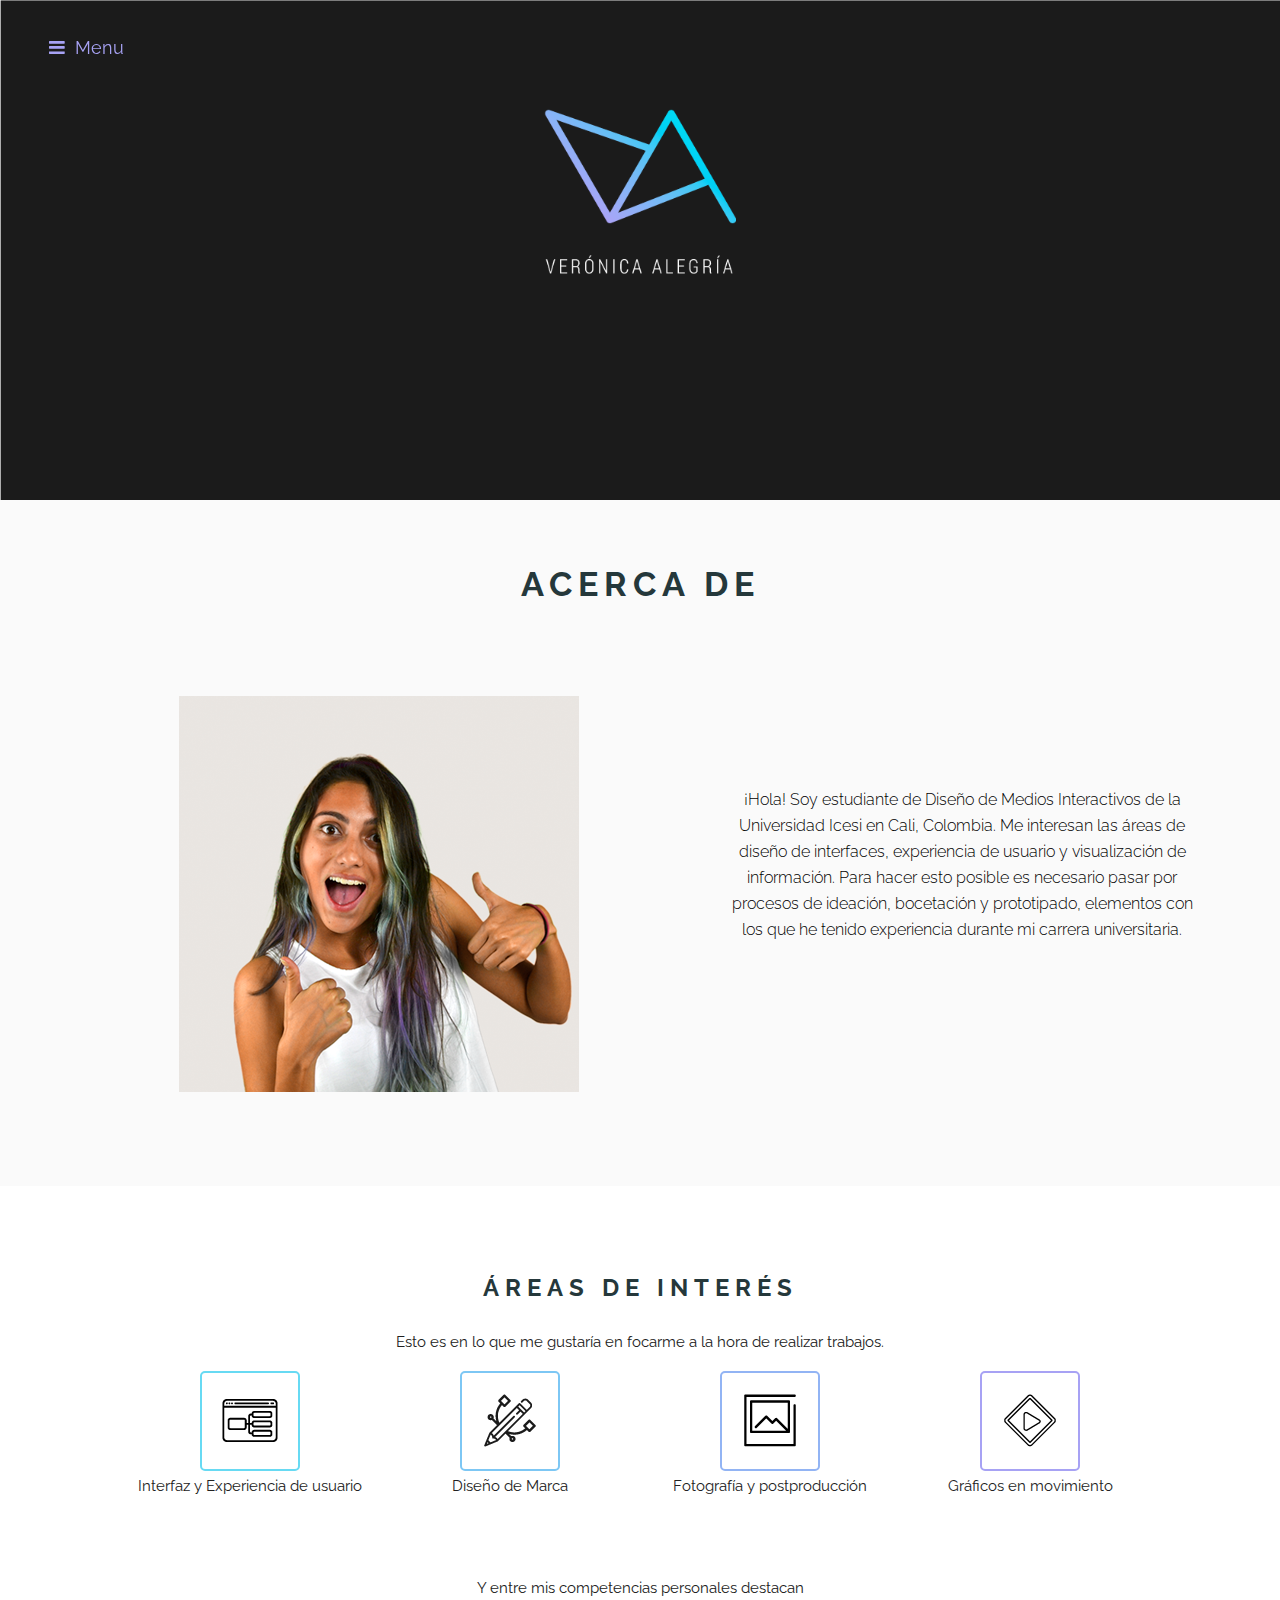
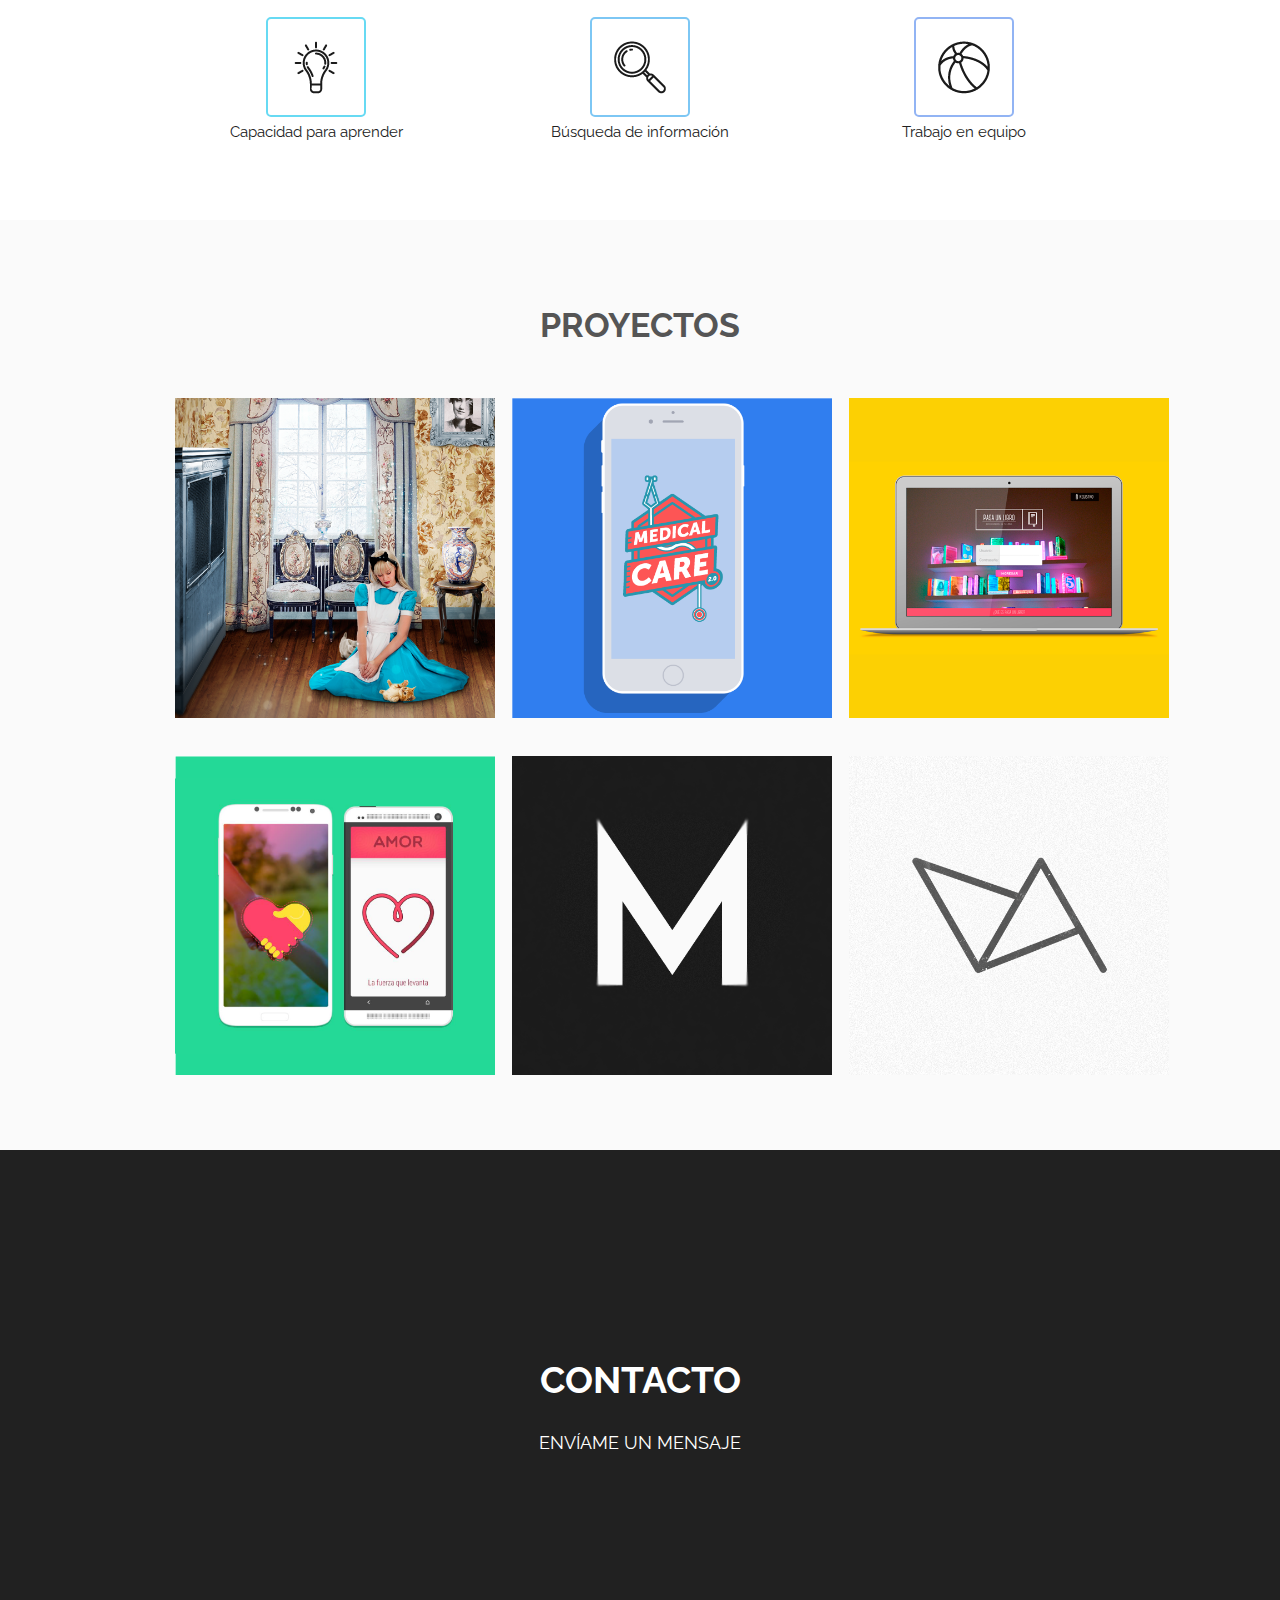
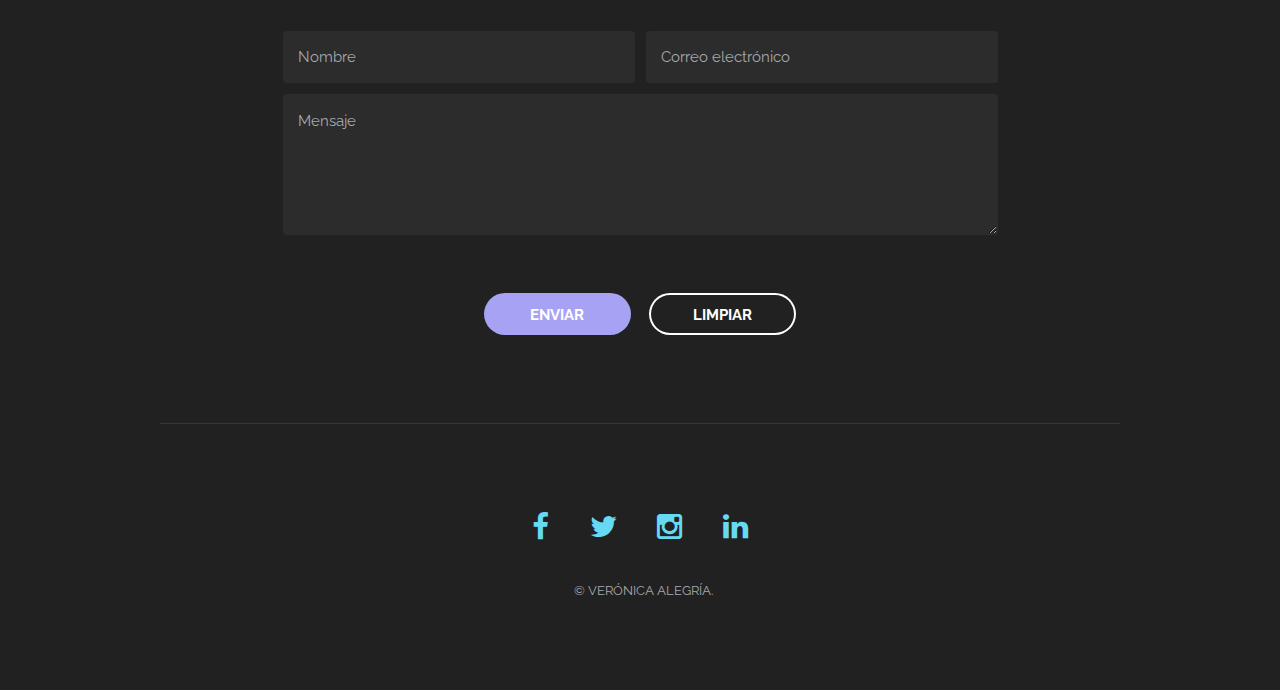
<file: index.html>
<!DOCTYPE HTML>

<html>
<head>
	<title>Verónica Alegría Peña</title>
	<meta charset="utf-8" />
	<meta name="viewport" content="width=device-width, initial-scale=1" />

	<link href='https://fonts.googleapis.com/css?family=Roboto+Condensed:300&subset=latin,latin-ext' rel='stylesheet' type='text/css'>

	<link rel="stylesheet" type="text/css" href="assets/css/style_common.css" /> <!-- PARA LOS PROYECTOS-->
	<link rel="stylesheet" href="assets/css/main.css" />
	<link rel="shortcut icon" href="images/logo.png">
	
</head>
<body class="landing">

	<!-- Header -->
	<header id="header" class="alt">
		<a href="#nav">Menu</a>
	</header>

	<!-- Nav -->
	<nav id="nav">
		<ul class="links">
			<li><a href="index.html">Inicio</a></li>
			<li><a href="#about-us">Acerca de</a></li>
			<li><a href="#one">Proyectos</a></li>
			<li><a href="#four">Conctacto</a></li>
		</ul>
	</nav>

	<!-- Banner -->
	<section id="banner">

	</section>

	<!-- Two -->

	<section class="about-us" id="about-us">

		<div class="content inner">

			<h1>Acerca de</h1>

			<article class="feature left">
				<span class="image"><img src="images/alegria.png" alt="Verónica Alegría" /></span>
				<div class="content">
					<p>¡Hola! Soy estudiante de Diseño de Medios Interactivos de la Universidad Icesi en Cali, Colombia. Me interesan las áreas de diseño de interfaces, experiencia de usuario y visualización de información. Para hacer esto posible es necesario pasar por procesos de ideación, bocetación y prototipado, elementos con los que he tenido experiencia durante mi carrera universitaria.
					</p>

				</div>
			</article>



		</div>

	</section>

	<!-- Three -->
	<section id="three" class="wrapper style3 special">
		<div class="inner">
			<h1>Áreas de interés</h1>
			<p>Esto es en lo que me gustaría en focarme a la hora de realizar trabajos.</p>

			<div class="columnas">
				<div class="column-one">
					<div class="circle-one"></div>
					<p>Interfaz y Experiencia de usuario </p>	
				</div>

				<div class="column-two">
					<div class="circle-two"></div>
					<p>Diseño de Marca</p>
				</div>

				<div class="column-three">
					<div class="circle-three"></div>
					<p>Fotografía y postproducción</p>
				</div> 

				<div class="column-four">
					<div class="circle-four"></div>
					<p>Gráficos en movimiento</p>
				</div>  
			</div> 
				<br>
				<br>
				<p>Y entre mis competencias personales destacan</p>

				<div class="columnas">
				<div class="columna-uno">
					<div class="circulo-uno"></div>
					<p>Capacidad para aprender </p>	
				</div>

				<div class="columna-dos">
					<div class="circulo-dos"></div>
					<p>Búsqueda de información</p>
				</div>

				<div class="columna-tres">
					<div class="circulo-tres"></div>
					<p>Trabajo en equipo</p>
				</div>  
			</div> 
		</div>
	</section>


	<!-- One -->
	<section id="one" class="wrapper style1">
		<div class="inner">
			<h1>Proyectos</h1>
			<article class="feature left">
				<div class="image view view-tenth"><img src="images/alicia.png" alt="alice" />

					<div class="mask">
						<h2>Alicia a través del espejo</h2>
						<p>Postproducción fotográfica.</p>
						<ul class="actions">
							<li>
								<a href="alicia.html" class="button alt">Ver</a>
							</li>
						</ul>
					</div>
				</div>
			</article>

			<article class="feature left">
				<div class="image view view-tenth"><img src="images/medCareMin.png" alt="medCare" />
					<div class="mask">
						<h2>Medical Care</h2>
						<p>Diseño de Interfaz.</p>
						<ul class="actions">
							<li>
								<a href="medCare.html" class="button alt">Ver</a>
							</li>
						</ul>
					</div>
				</div>
			</article>	

			<article class="feature left">
				<div class="image view view-tenth"><img src="images/pasaUnLibroMin.png" alt="pasalo" />
					<div class="mask">
						<h2>Pasa Un Libro</h2>
						<p>Diseño aplicación web.</p>
						<ul class="actions">
							<li>
								<a href="pasaUnLibro.html" class="button alt">Ver</a>
							</li>
						</ul>
					</div>
				</div>
			</article>
			<article class="feature left">
				<div class="image view view-tenth"><img src="images/tuManoMin.png" alt="tumano" />

					<div class="mask">
						<h2>Dame tu Mano</h2>
						<p>Aplicación Móvil.</p>
						<ul class="actions">
							<li>
								<a href="tuMano.html" class="button alt">Ver</a>
							</li>
						</ul>
					</div>
				</div>
			</article>

			<article class="feature left">
				<div class="image view view-tenth"><img src="images/marimbaMin.png" alt="marimba" />
					<div class="mask">
						<h2>Marimba a la lámpara.</h2>
						<p>Instalación Interactiva.</p>
						<ul class="actions">
							<li>
								<a href="marimba.html" class="button alt">Ver</a>
							</li>
						</ul>
					</div>
				</div>
			</article>	

			<article class="feature left">
				<div class="image view view-tenth"><img src="images/veroMin.png" alt="pasalo" />
					<div class="mask">
						<h2>Verónica Alegría.</h2>
						<p>Marca personal.</p>
						<ul class="actions">
							<li>
								<a href="branding.html" class="button alt">Ver</a>
							</li>
						</ul>
					</div>
				</div>
			</article>
		</div>
	</section>


	<!-- Four -->
	<section id="four" class="wrapper style2 special">
		<div class="inner">
			<header class="major narrow">
				<h2>Contacto</h2>
				<p>Envíame un mensaje</p>
			</header>
			<form action="mail.php" method="POST" name="kontakt">
				<div class="container 75%">
					<div class="row uniform 50%">
						<div class="6u 12u$(xsmall)">
							<input id="name" name="name"  placeholder="Nombre" type="text" />
						</div>
						<div class="6u$ 12u$(xsmall)">
							<input id="email" name="email"  placeholder="Correo electrónico" type="email" />
						</div>
						<div class="12u$">
							<textarea id="message" name="message" placeholder="Mensaje" rows="4"></textarea>
						</div>
					</div>
				</div>
				<ul class="actions">
					<li><input id="submit" name="submit" type="submit" class="special" value="Enviar" /></li>
					<li><input type="reset" class="alt" value="Limpiar" /></li>
				</ul>
			</form>
		</div>
	</section>

	<!-- Footer -->
	<footer id="footer">
		<div class="inner">
			<ul class="icons">
					<li><a href="https://www.facebook.com/veronica.alegria02" target="_blank" class="icon fa-facebook">
							<span class="label">Facebook</span>
						</a></li>
						<li><a href="https://twitter.com/veronicalegria2" target="_blank" class="icon fa-twitter">
							<span class="label">Twitter</span>
						</a></li>
						<li><a href="https://www.instagram.com/veroniquefg/" target="_blank" class="icon fa-instagram">
							<span class="label">Instagram</span>
						</a></li>
						<li><a href="https://co.linkedin.com/in/verónica-alegría-a78122117" target="_blank" class="icon fa-linkedin">
							<span class="label">LinkedIn</span>
						</a></li>
					</ul>
			<ul class="copyright">
				<li>&copy; Verónica Alegría.</li>
				
			</ul>
		</div>
	</footer>


</script>
<script src="assets/js/jquery.min.js"></script>
<script src="assets/js/skel.min.js"></script>
<script src="assets/js/util.js"></script>
<!--[if lte IE 8]><script src="assets/js/ie/respond.min.js"></script><![endif]-->
<script src="assets/js/main.js"></script>
<!-- jQuery (necessary for Bootstrap's JavaScript plugins) -->
<script src="https://ajax.googleapis.com/ajax/libs/jquery/1.11.3/jquery.min.js"></script>
<!-- Include all compiled plugins (below), or include individual files as needed -->
</body>

</html>
</file>
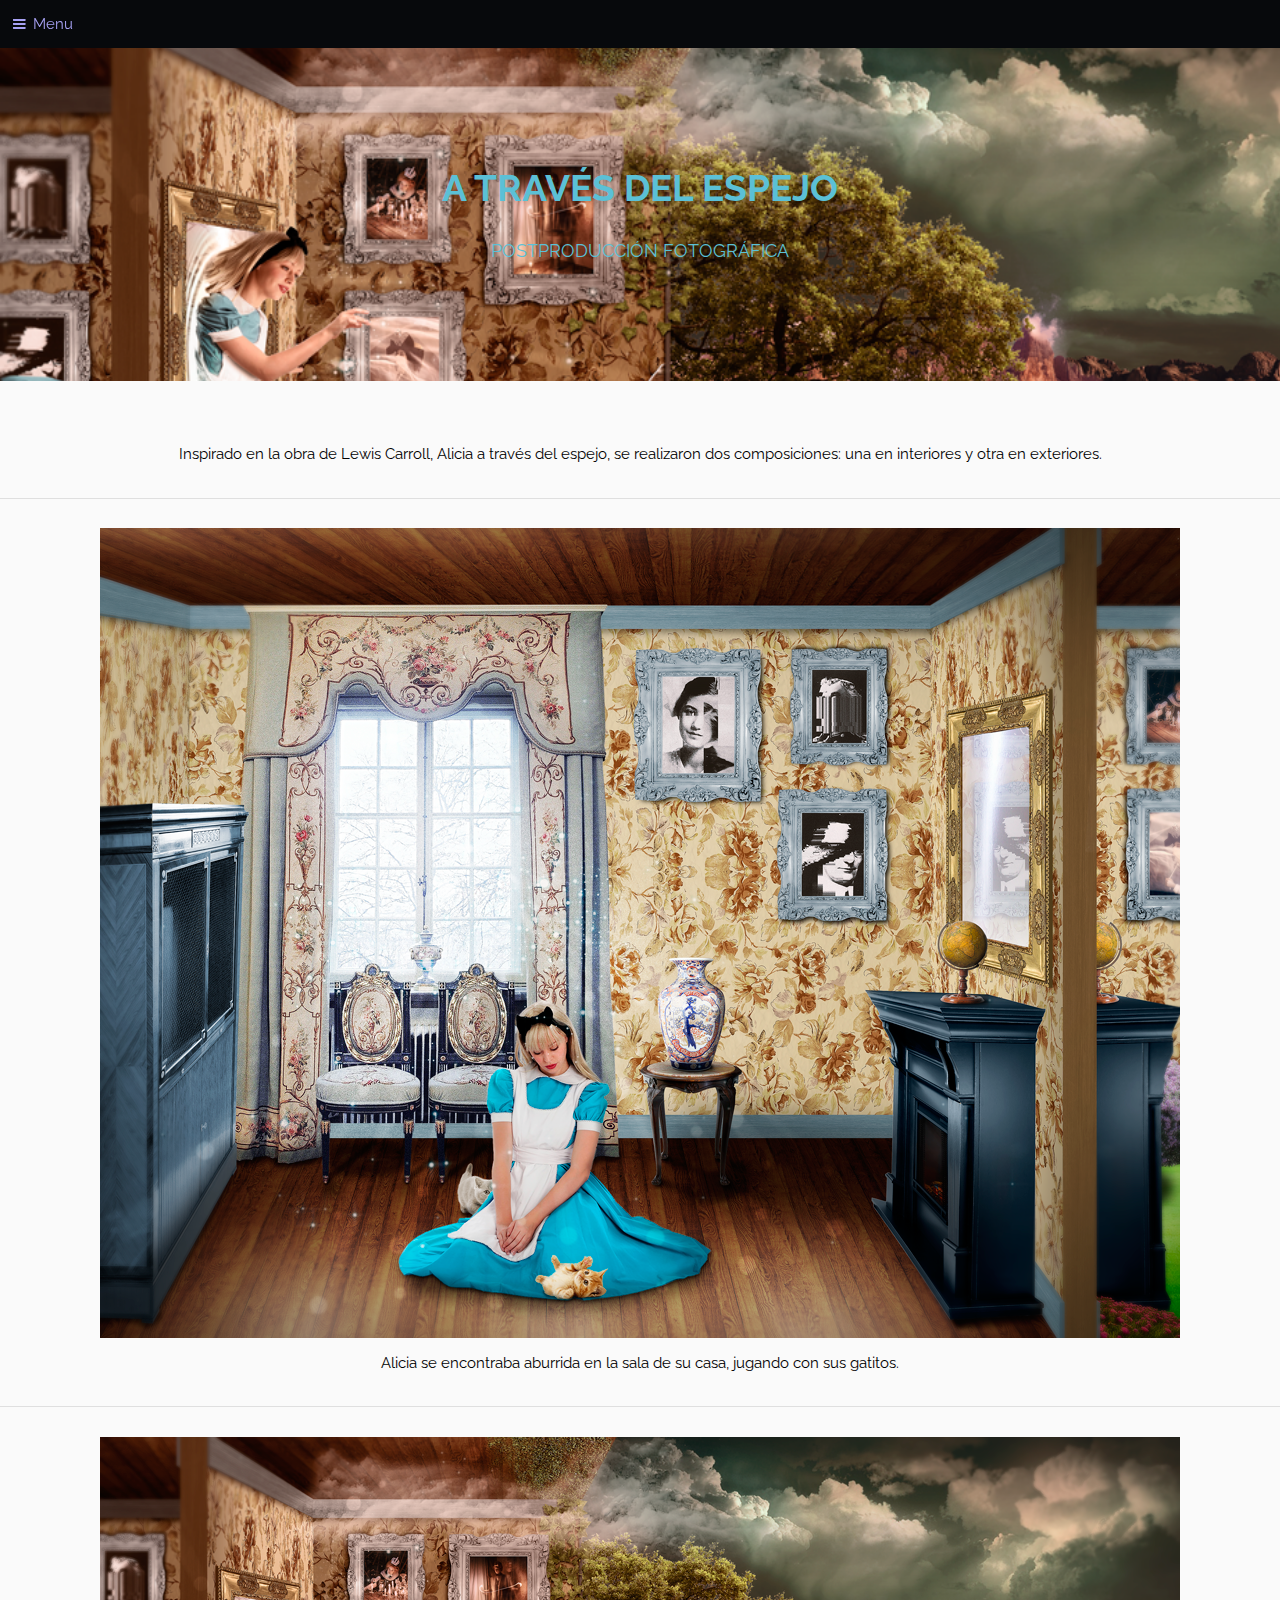
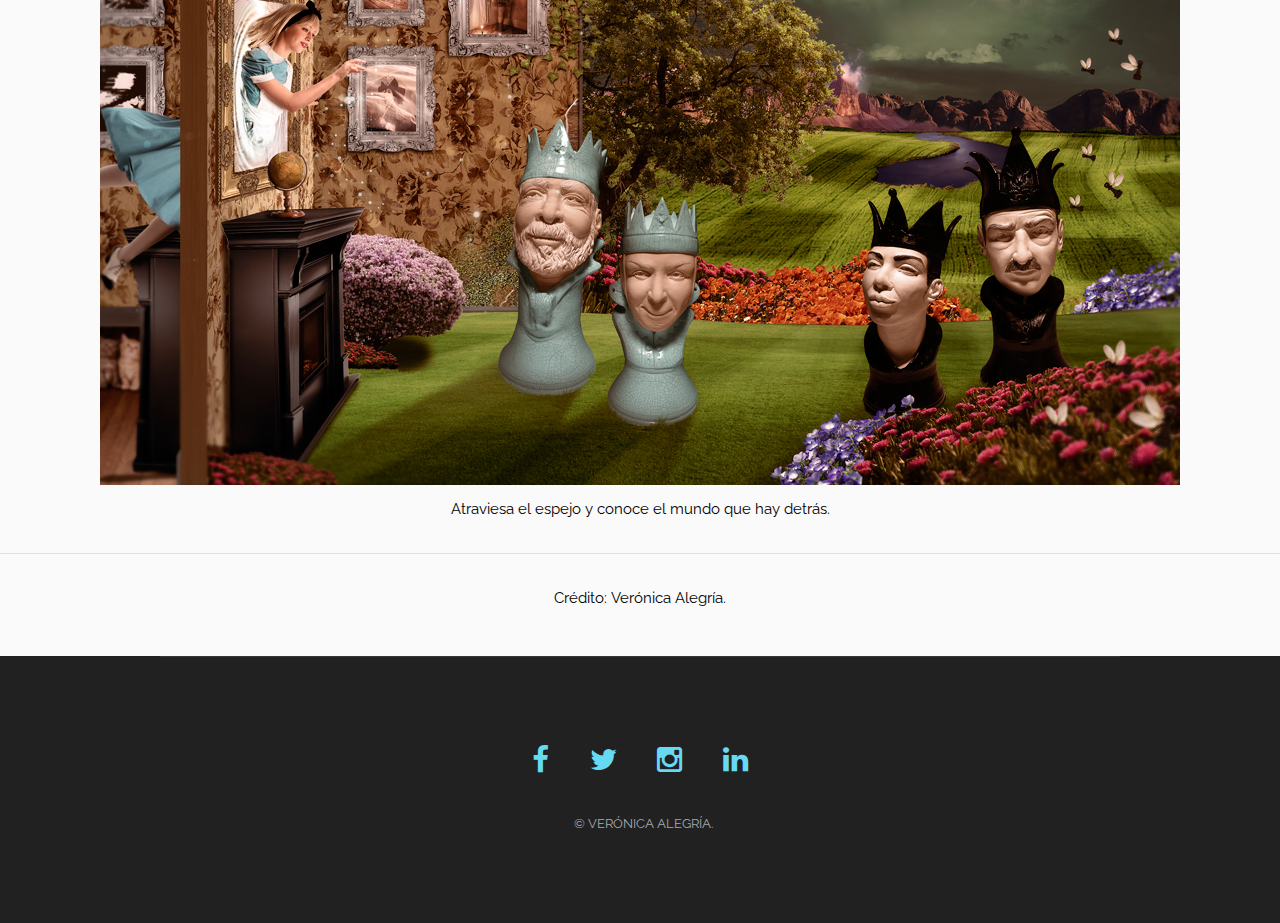
<file: alicia.html>
<!DOCTYPE HTML>
<!--
	Retrospect by TEMPLATED
	templated.co @templatedco
	Released for free under the Creative Commons Attribution 3.0 license (templated.co/license)
-->
<html>
	<head>
		<title>A través del espejo</title>
		<meta charset="utf-8" />
		<meta name="viewport" content="width=device-width, initial-scale=1" />
		<!--[if lte IE 8]><script src="assets/js/ie/html5shiv.js"></script><![endif]-->
		<link rel="stylesheet" href="assets/css/main.css" />
		<!--[if lte IE 8]><link rel="stylesheet" href="assets/css/ie8.css" /><![endif]-->
		<!--[if lte IE 9]><link rel="stylesheet" href="assets/css/ie9.css" /><![endif]-->
			<link rel="shortcut icon" href="images/logo.png">

	</head>
	<body>

		<!-- Header -->
			<header id="header">
				<a href="#nav">Menu</a>
			</header>

		<!-- Nav -->
			<nav id="nav">
				<ul class="links">
					<li><a href="index.html">Home</a></li>
					<li><a href="index.html#one">Proyectos</a></li>
					<li><a href="index.html#about-us">Acerca de</a></li>
			<li><a href="index.html#four">Contacto</a></li>
				</ul>
			</nav>

		<!-- Main -->
			<section id="main" class="wrapper">
				<div class="container">

					<header class="major special">
						<h2>A través del espejo</h2>
						<p>Postproducción fotográfica</p>
					</header>
					<p>Inspirado en la obra de Lewis Carroll, Alicia a través del espejo, se realizaron dos composiciones: una en interiores y otra en exteriores. </p>
					<hr>
					<figure class="alicia"><img src="images/alicia01.png" alt="alicia" /></a></figure>
					<p>Alicia se encontraba aburrida en la sala de su casa, jugando con sus gatitos.</p>
					<hr>

					<figure class="alicia"><img src="images/alicia02.png" alt="alicia" /></a></figure>
					<p>Atraviesa el espejo y conoce el mundo que hay detrás.</p>
					<hr>
					<p>Crédito: Verónica Alegría.</p>
				</div>
			</section>

		<!-- Footer -->
			<footer id="footer">
				<div class="inner">
					<ul class="icons">
					<li><a href="https://www.facebook.com/veronica.alegria02" target="_blank" class="icon fa-facebook">
							<span class="label">Facebook</span>
						</a></li>
						<li><a href="https://twitter.com/veronicalegria2" target="_blank" class="icon fa-twitter">
							<span class="label">Twitter</span>
						</a></li>
						<li><a href="https://www.instagram.com/veroniquefg/" target="_blank" class="icon fa-instagram">
							<span class="label">Instagram</span>
						</a></li>
						<li><a href="https://co.linkedin.com/in/verónica-alegría-a78122117" target="_blank" class="icon fa-linkedin">
							<span class="label">LinkedIn</span>
						</a></li>
					</ul>
					<ul class="copyright">
						<li>&copy; Verónica Alegría.</li>
					
					</ul>
				</div>
			</footer>

		<!-- Scripts -->
			<script src="assets/js/jquery.min.js"></script>
			<script src="assets/js/skel.min.js"></script>
			<script src="assets/js/util.js"></script>
			<!--[if lte IE 8]><script src="assets/js/ie/respond.min.js"></script><![endif]-->
			<script src="assets/js/main.js"></script>

	</body>
</html>
</file>
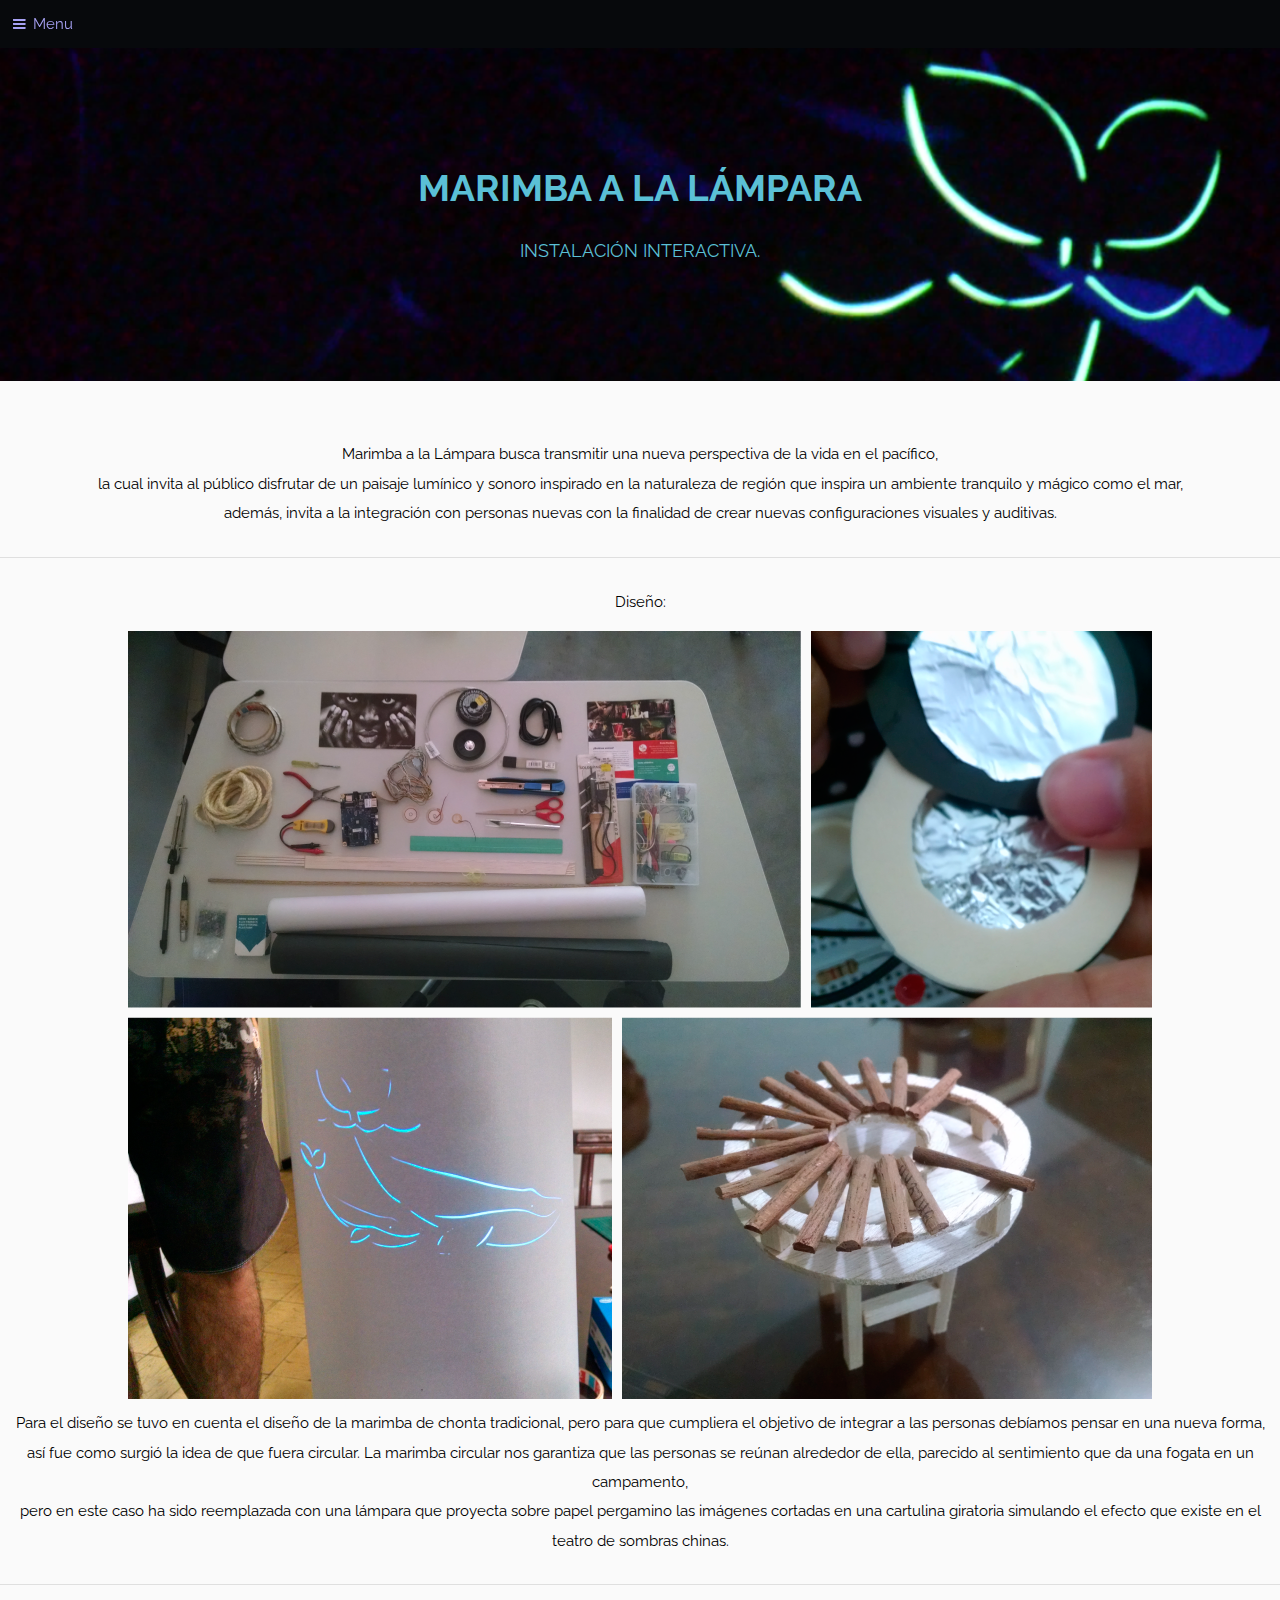
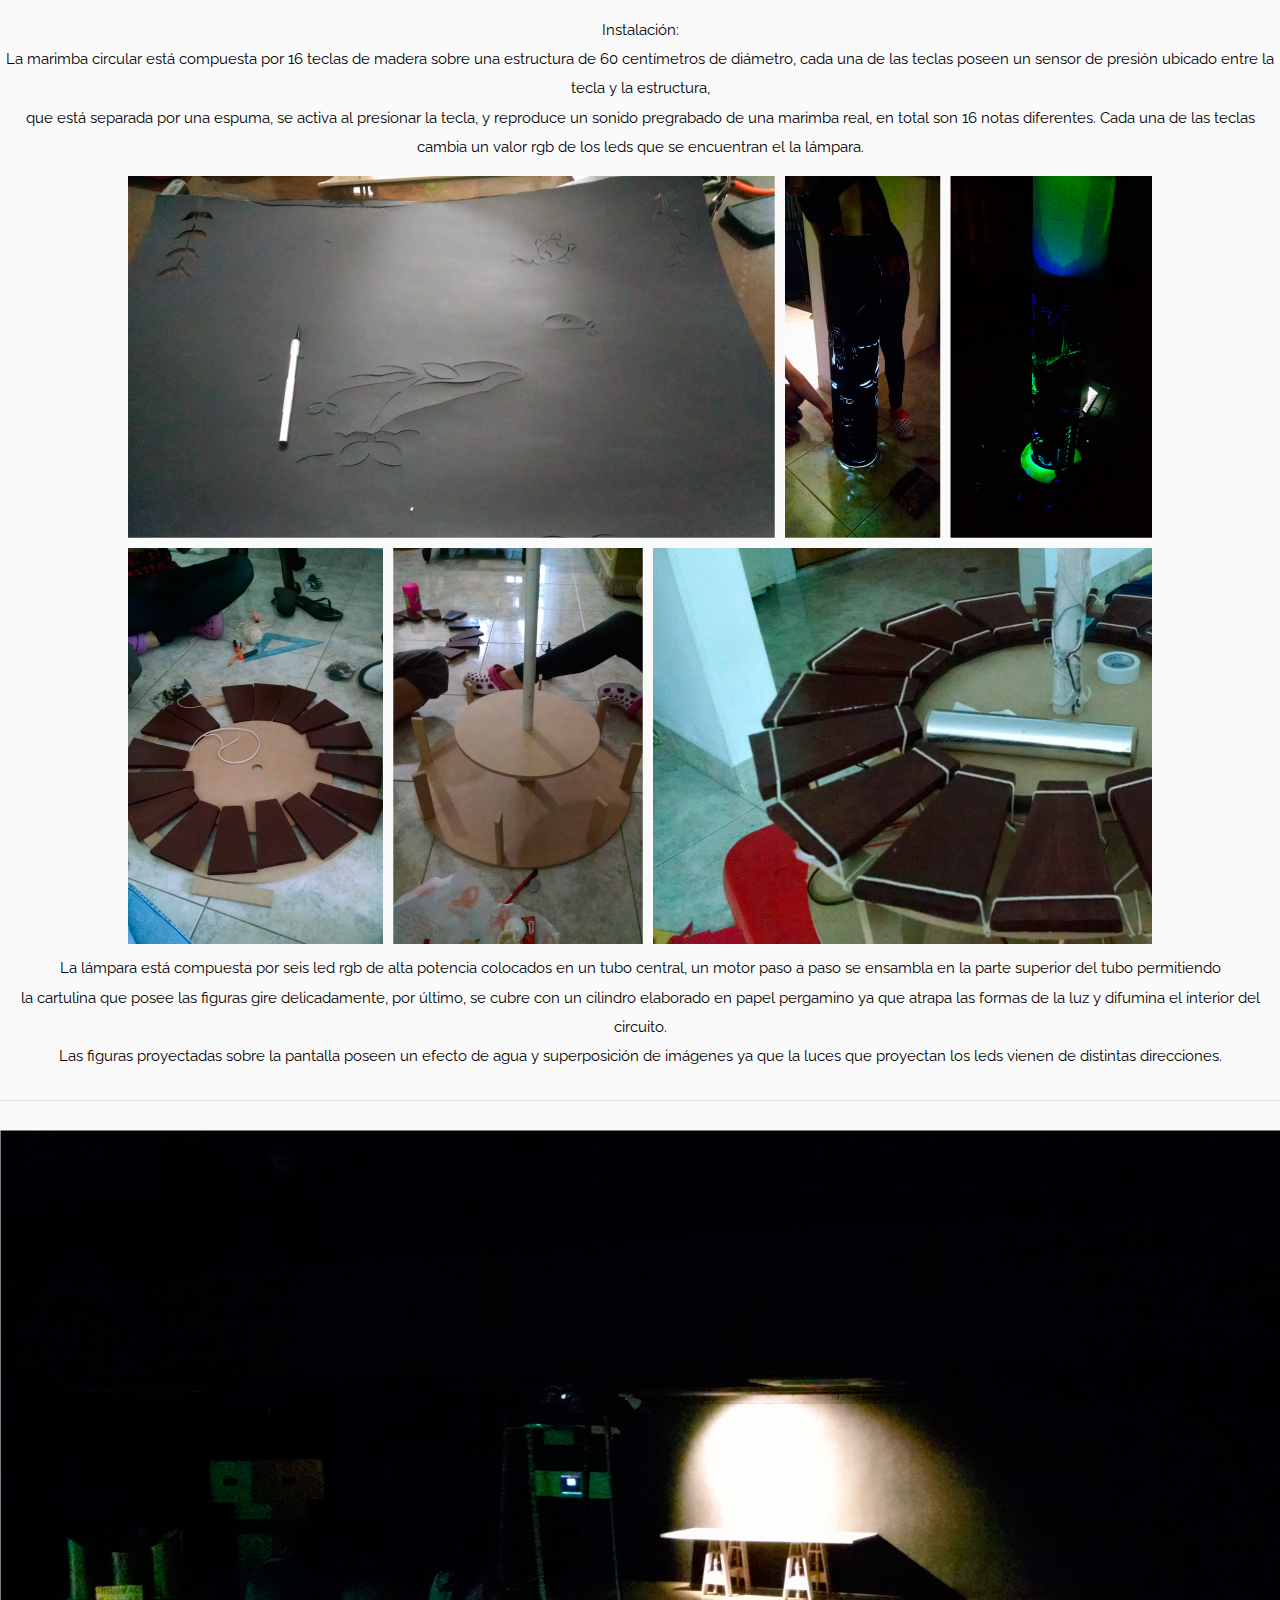
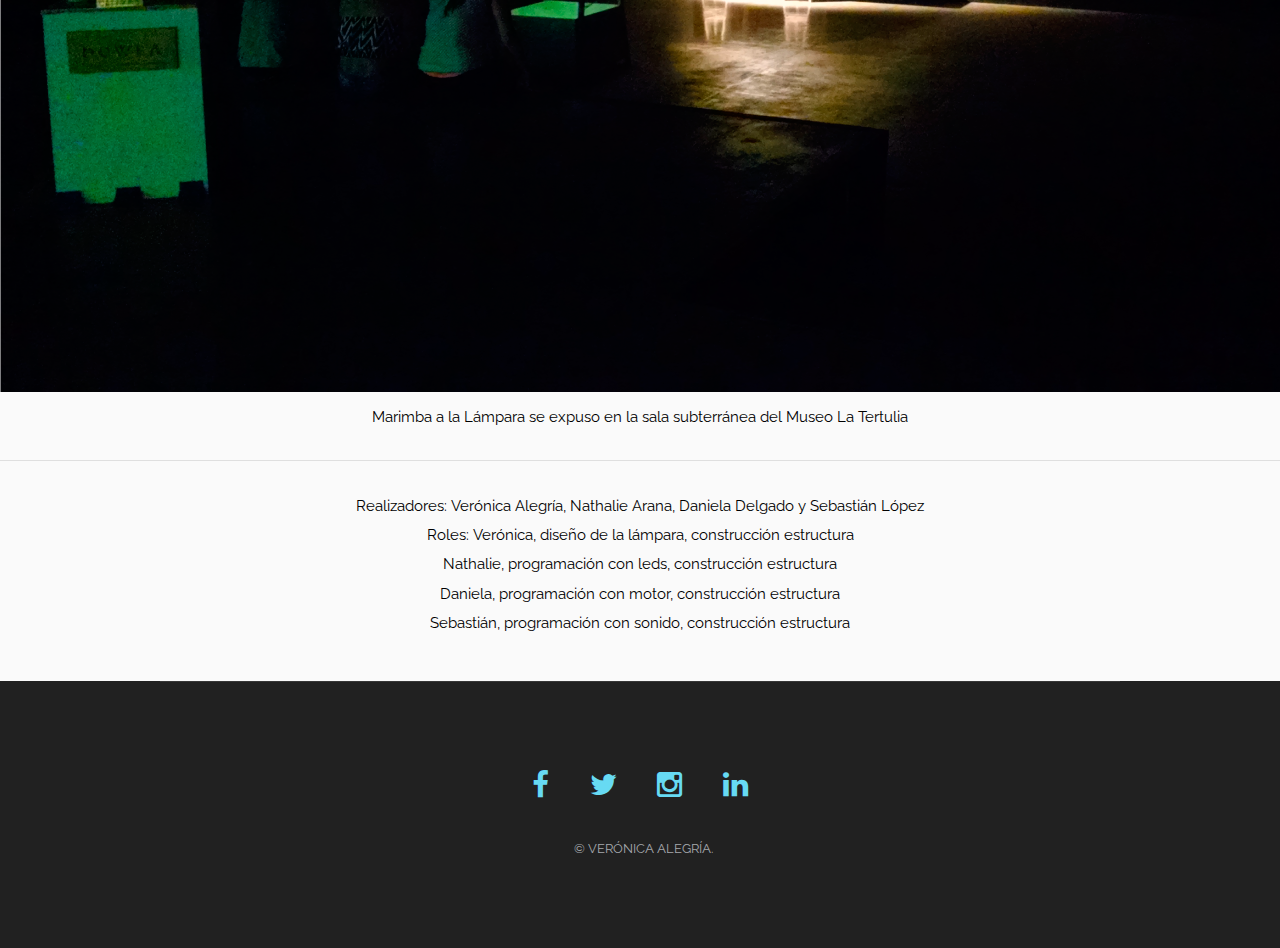
<file: marimba.html>
<!DOCTYPE HTML>

<html>
<head>
	<title>Marimba a la lámpara</title>
	<meta charset="utf-8" />
	<meta name="viewport" content="width=device-width, initial-scale=1" />
	<!--[if lte IE 8]><script src="assets/js/ie/html5shiv.js"></script><![endif]-->
	<link rel="stylesheet" href="assets/css/main.css" />
	<!--[if lte IE 8]><link rel="stylesheet" href="assets/css/ie8.css" /><![endif]-->
	<!--[if lte IE 9]><link rel="stylesheet" href="assets/css/ie9.css" /><![endif]-->
	<link rel="shortcut icon" href="images/logo.png">

</head>
<body>

	<!-- Header -->
	<header id="header">
		<a href="#nav">Menu</a>
	</header>

	<!-- Nav -->
	<nav id="nav">
		<ul class="links">
			<li><a href="index.html">Home</a></li>
			<li><a href="index.html#one">Proyectos</a></li>
			<li><a href="index.html#about-us">Acerca de</a></li>
			<li><a href="index.html#four">Contacto</a></li>
		</ul>
	</nav>

	<!-- Main -->
	<section id="main" class="wrapper">
		<div class="container">

			<header class="major special marimba">
				<h2>Marimba a la Lámpara</h2>
				<p>Instalación interactiva.</p>
			</header>
			<p> Marimba a la Lámpara busca transmitir una nueva perspectiva de la vida en el pacífico, <br> la cual invita al público disfrutar de un paisaje lumínico y sonoro inspirado en la naturaleza de región que inspira un ambiente tranquilo y mágico como el mar, <br> además, invita a la integración con personas nuevas con la finalidad de crear nuevas configuraciones visuales y auditivas.  
			</p>
			<hr>

			<p>Diseño: </p>
			<figure class="marimba"><img src="images/marimba00.png" alt="diseno" /></a></figure>
			<p>Para el diseño se tuvo en cuenta el diseño de la marimba de chonta tradicional, pero para que cumpliera el objetivo de integrar a las personas debíamos pensar en una nueva forma, <br> así fue como surgió la idea de que fuera circular. La marimba circular nos garantiza que las personas se reúnan alrededor de ella, parecido al sentimiento que da una fogata en un campamento, <br>pero en este caso ha sido reemplazada con una lámpara que proyecta sobre papel pergamino las imágenes cortadas en una cartulina giratoria simulando el efecto que existe en el  teatro de sombras chinas.
			</p>

			<hr>
			<p> Instalación: <br>
			La marimba circular está compuesta por 16 teclas de madera sobre una estructura de 60 centímetros de diámetro, cada una de las teclas poseen un sensor de presión ubicado entre la tecla y la estructura, <br> que está separada por una espuma, se activa al presionar la tecla, y reproduce un sonido pregrabado de una marimba real, en total son 16 notas diferentes. Cada una de las teclas cambia un valor rgb de los leds que se encuentran el la lámpara.
			</p>
			<figure class="marimba"><img src="images/marimba01.png" alt="accion" /></a></figure>
			<p>La lámpara está compuesta por seis led rgb de alta potencia colocados en un tubo central, un motor paso a paso se ensambla en la parte superior del tubo permitiendo <br> la cartulina que posee las figuras gire delicadamente, por último, se cubre con un cilindro elaborado en papel pergamino ya que atrapa las formas de la luz y difumina el interior del circuito. <br> Las figuras proyectadas sobre la pantalla poseen un efecto de agua y superposición de imágenes ya que la luces que proyectan los leds vienen de distintas direcciones.
			</p>
			<hr>	
			
			<figure class="marimba"><img src="images/marimba02.png" alt="expo" /></a></figure>
			<p>Marimba a la Lámpara se expuso en la sala subterránea del Museo La Tertulia</p>
			<hr>
					<p>
					Realizadores: Verónica Alegría, Nathalie Arana, Daniela Delgado y Sebastián López<br>
					Roles: Verónica, diseño de la lámpara, construcción estructura <br> 
					Nathalie, programación con leds, construcción estructura <br> 
					Daniela, programación con motor, construcción estructura <br> 
					Sebastián, programación con sonido, construcción estructura <br> </p>
		</div>
	</section>

	<!-- Footer -->
	<footer id="footer">
		<div class="inner">
<ul class="icons">
					<li><a href="https://www.facebook.com/veronica.alegria02" target="_blank" class="icon fa-facebook">
							<span class="label">Facebook</span>
						</a></li>
						<li><a href="https://twitter.com/veronicalegria2" target="_blank" class="icon fa-twitter">
							<span class="label">Twitter</span>
						</a></li>
						<li><a href="https://www.instagram.com/veroniquefg/" target="_blank" class="icon fa-instagram">
							<span class="label">Instagram</span>
						</a></li>
						<li><a href="https://co.linkedin.com/in/verónica-alegría-a78122117" target="_blank" class="icon fa-linkedin">
							<span class="label">LinkedIn</span>
						</a></li>
					</ul>
			<ul class="copyright">
				<li>&copy; Verónica Alegría.</li>

			</ul>
		</div>
	</footer>

	<!-- Scripts -->
	<script src="assets/js/jquery.min.js"></script>
	<script src="assets/js/skel.min.js"></script>
	<script src="assets/js/util.js"></script>
	<!--[if lte IE 8]><script src="assets/js/ie/respond.min.js"></script><![endif]-->
	<script src="assets/js/main.js"></script>

</body>
</html>
</file>
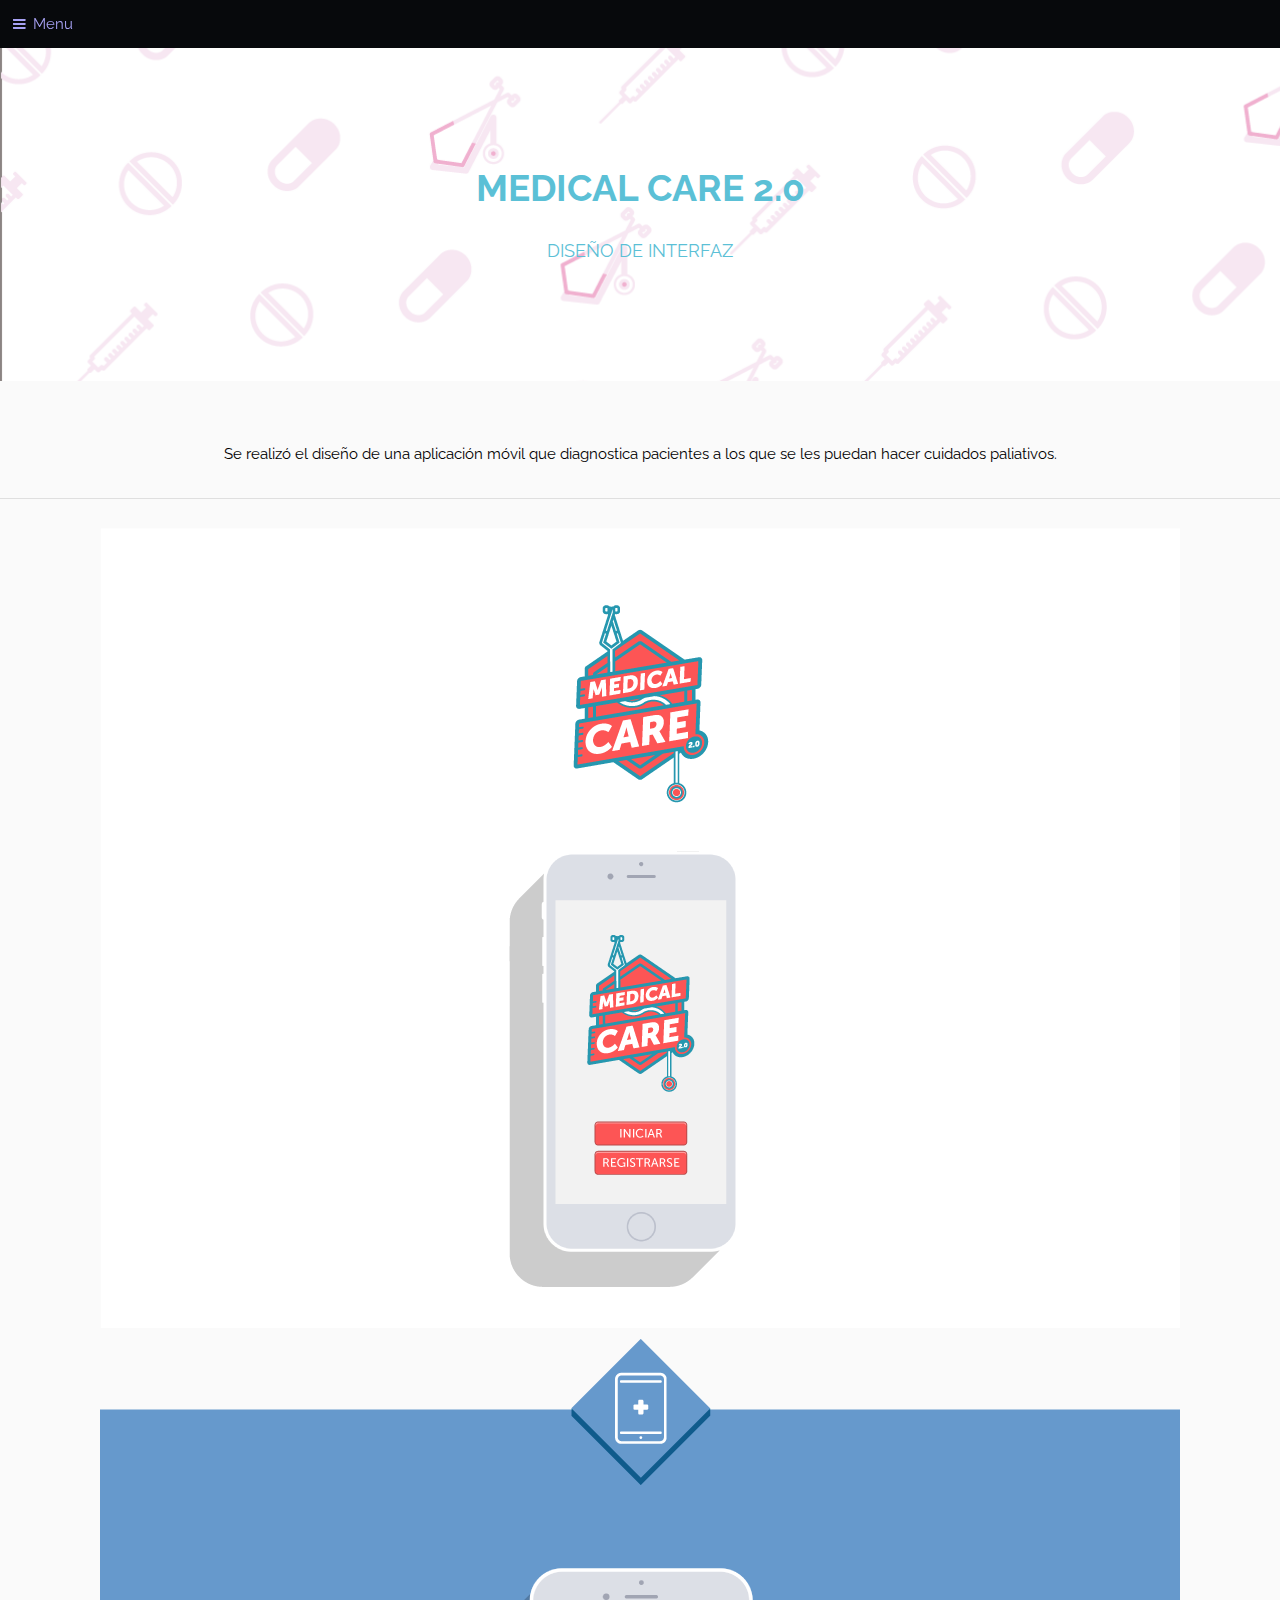
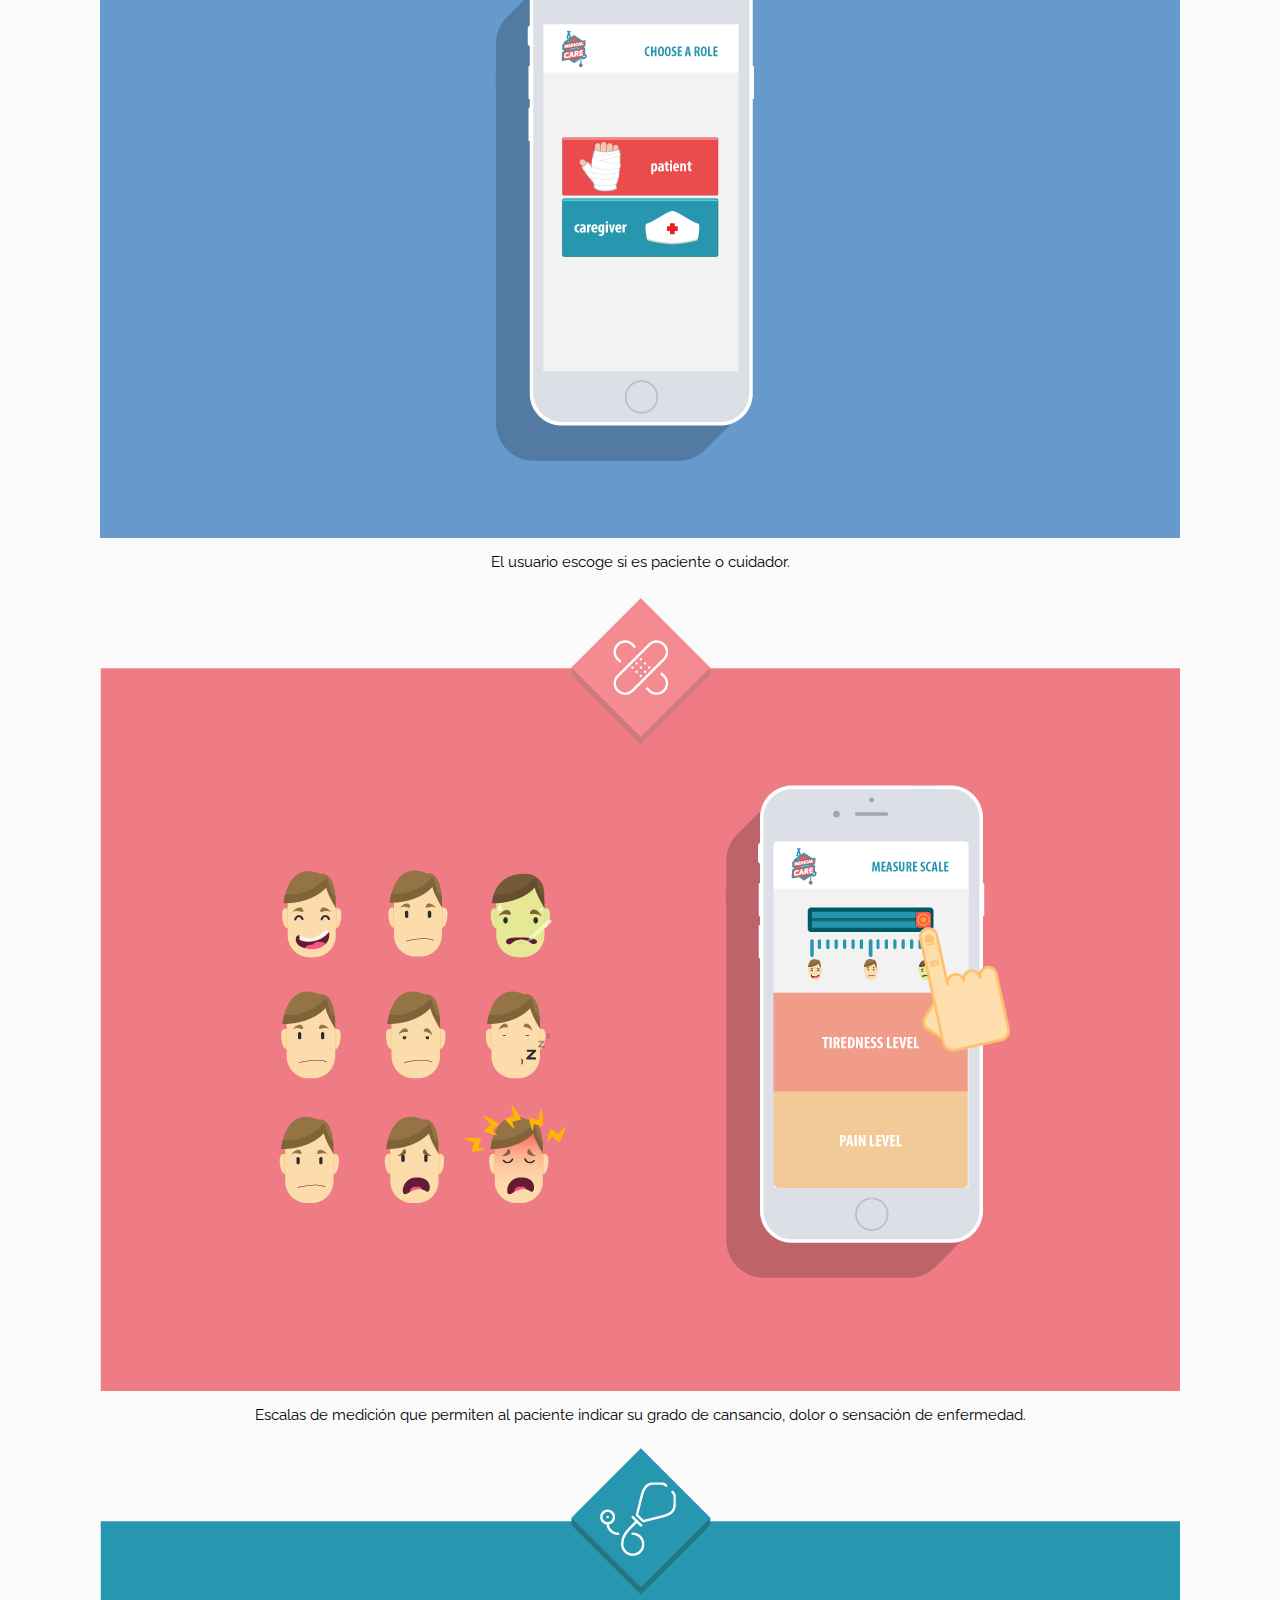
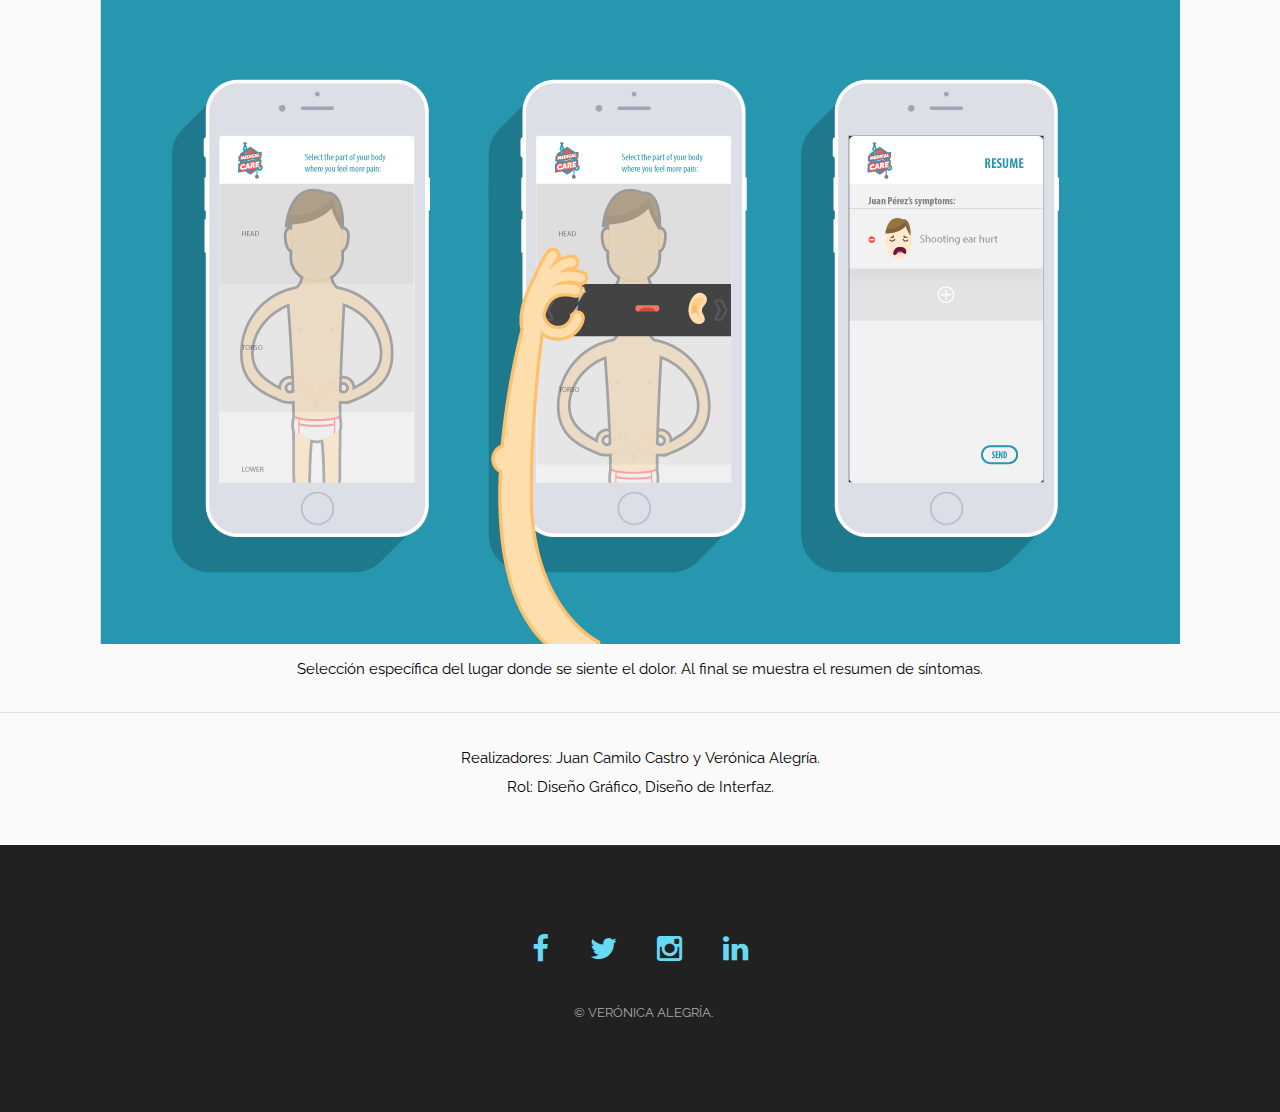
<file: medCare.html>
<!DOCTYPE HTML>

<html>
	<head>
		<title>Medical Care</title>
		<meta charset="utf-8" />
		<meta name="viewport" content="width=device-width, initial-scale=1" />
		<!--[if lte IE 8]><script src="assets/js/ie/html5shiv.js"></script><![endif]-->
		<link rel="stylesheet" href="assets/css/main.css" />
		<!--[if lte IE 8]><link rel="stylesheet" href="assets/css/ie8.css" /><![endif]-->
		<!--[if lte IE 9]><link rel="stylesheet" href="assets/css/ie9.css" /><![endif]-->
			<link rel="shortcut icon" href="images/logo.png">

	</head>
	<body>

		<!-- Header -->
			<header id="header">
				<a href="#nav">Menu</a>
			</header>

		<!-- Nav -->
			<nav id="nav">
				<ul class="links">
					<li><a href="index.html">Home</a></li>
					<li><a href="index.html#one">Proyectos</a></li>
					<li><a href="index.html#about-us">Acerca de</a></li>
			<li><a href="index.html#four">Contacto</a></li>
				</ul>
			</nav>

		<!-- Main -->
			<section id="main" class="wrapper">
				<div class="container">

					<header class="major special medical">
						<h2>Medical Care 2.0 </h2>
						<p>Diseño de interfaz</p>
					</header>
					<p> Se realizó el diseño de una aplicación móvil que diagnostica pacientes a los que se les puedan hacer cuidados paliativos. </p>
					<hr>
					<figure class="medical"><img src="images/medCare00.png" alt="medCare" /></a></figure>
				

					<figure class="medical"><img src="images/medCare01.png" alt="medCare" /></a></figure>
					<p>El usuario escoge si es paciente o cuidador.</p>
					<figure class="medical"><img src="images/medCare02.png" alt="medCare" /></a></figure>
					<p>Escalas de medición que permiten al paciente indicar su grado de cansancio, dolor o sensación de enfermedad.</p>
					<figure class="medical"><img src="images/medCare03.png" alt="medCare" /></a></figure>
					<p>Selección específica del lugar donde se siente el dolor. Al final se muestra el resumen de síntomas.</p>
					<hr>
					<p>
					Realizadores: Juan Camilo Castro y Verónica Alegría.<br>
					Rol: Diseño Gráfico, Diseño de Interfaz.</p>
				</div>
			</section>

		<!-- Footer -->
			<footer id="footer">
				<div class="inner">
					<ul class="icons">
					<li><a href="https://www.facebook.com/veronica.alegria02" target="_blank" class="icon fa-facebook">
							<span class="label">Facebook</span>
						</a></li>
						<li><a href="https://twitter.com/veronicalegria2" target="_blank" class="icon fa-twitter">
							<span class="label">Twitter</span>
						</a></li>
						<li><a href="https://www.instagram.com/veroniquefg/" target="_blank" class="icon fa-instagram">
							<span class="label">Instagram</span>
						</a></li>
						<li><a href="https://co.linkedin.com/in/verónica-alegría-a78122117" target="_blank" class="icon fa-linkedin">
							<span class="label">LinkedIn</span>
						</a></li>
					</ul>
					<ul class="copyright">
						<li>&copy; Verónica Alegría.</li>
					
					</ul>
				</div>
			</footer>

		<!-- Scripts -->
			<script src="assets/js/jquery.min.js"></script>
			<script src="assets/js/skel.min.js"></script>
			<script src="assets/js/util.js"></script>
			<!--[if lte IE 8]><script src="assets/js/ie/respond.min.js"></script><![endif]-->
			<script src="assets/js/main.js"></script>

	</body>
</html>
</file>
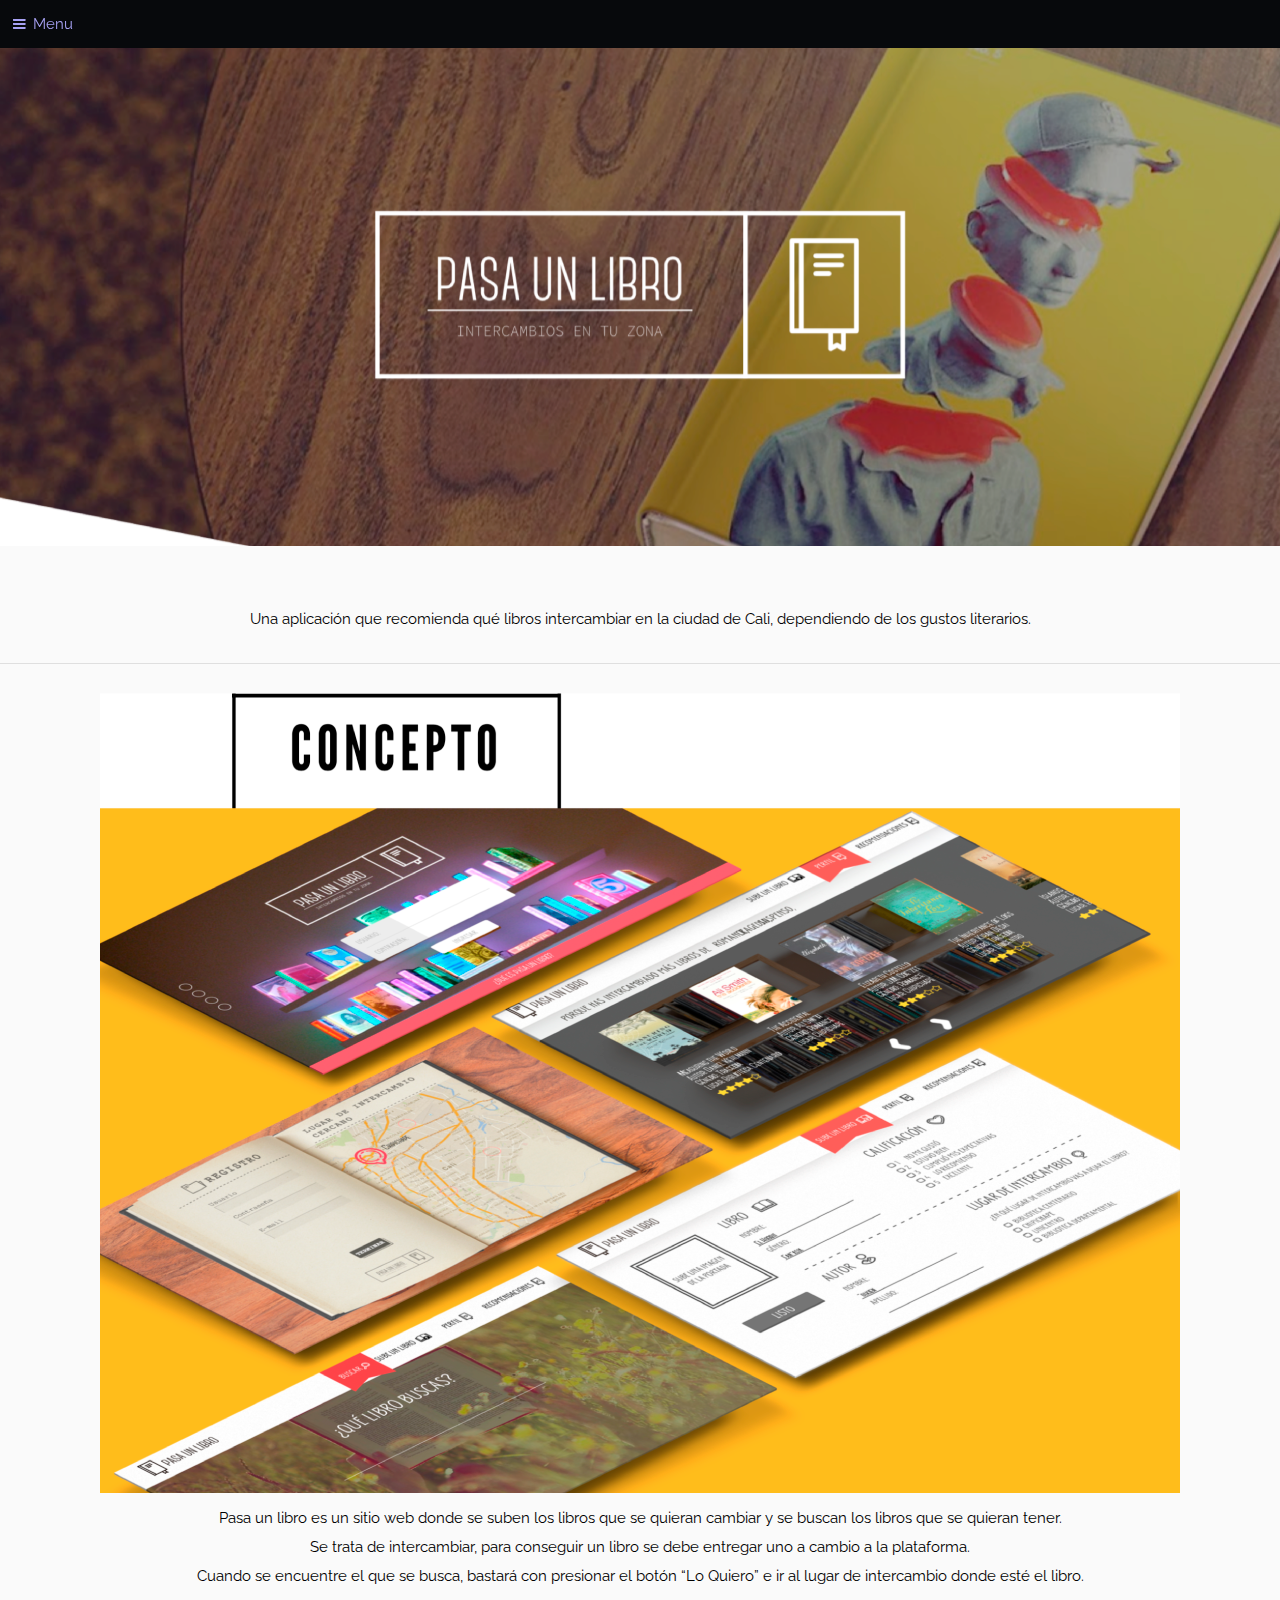
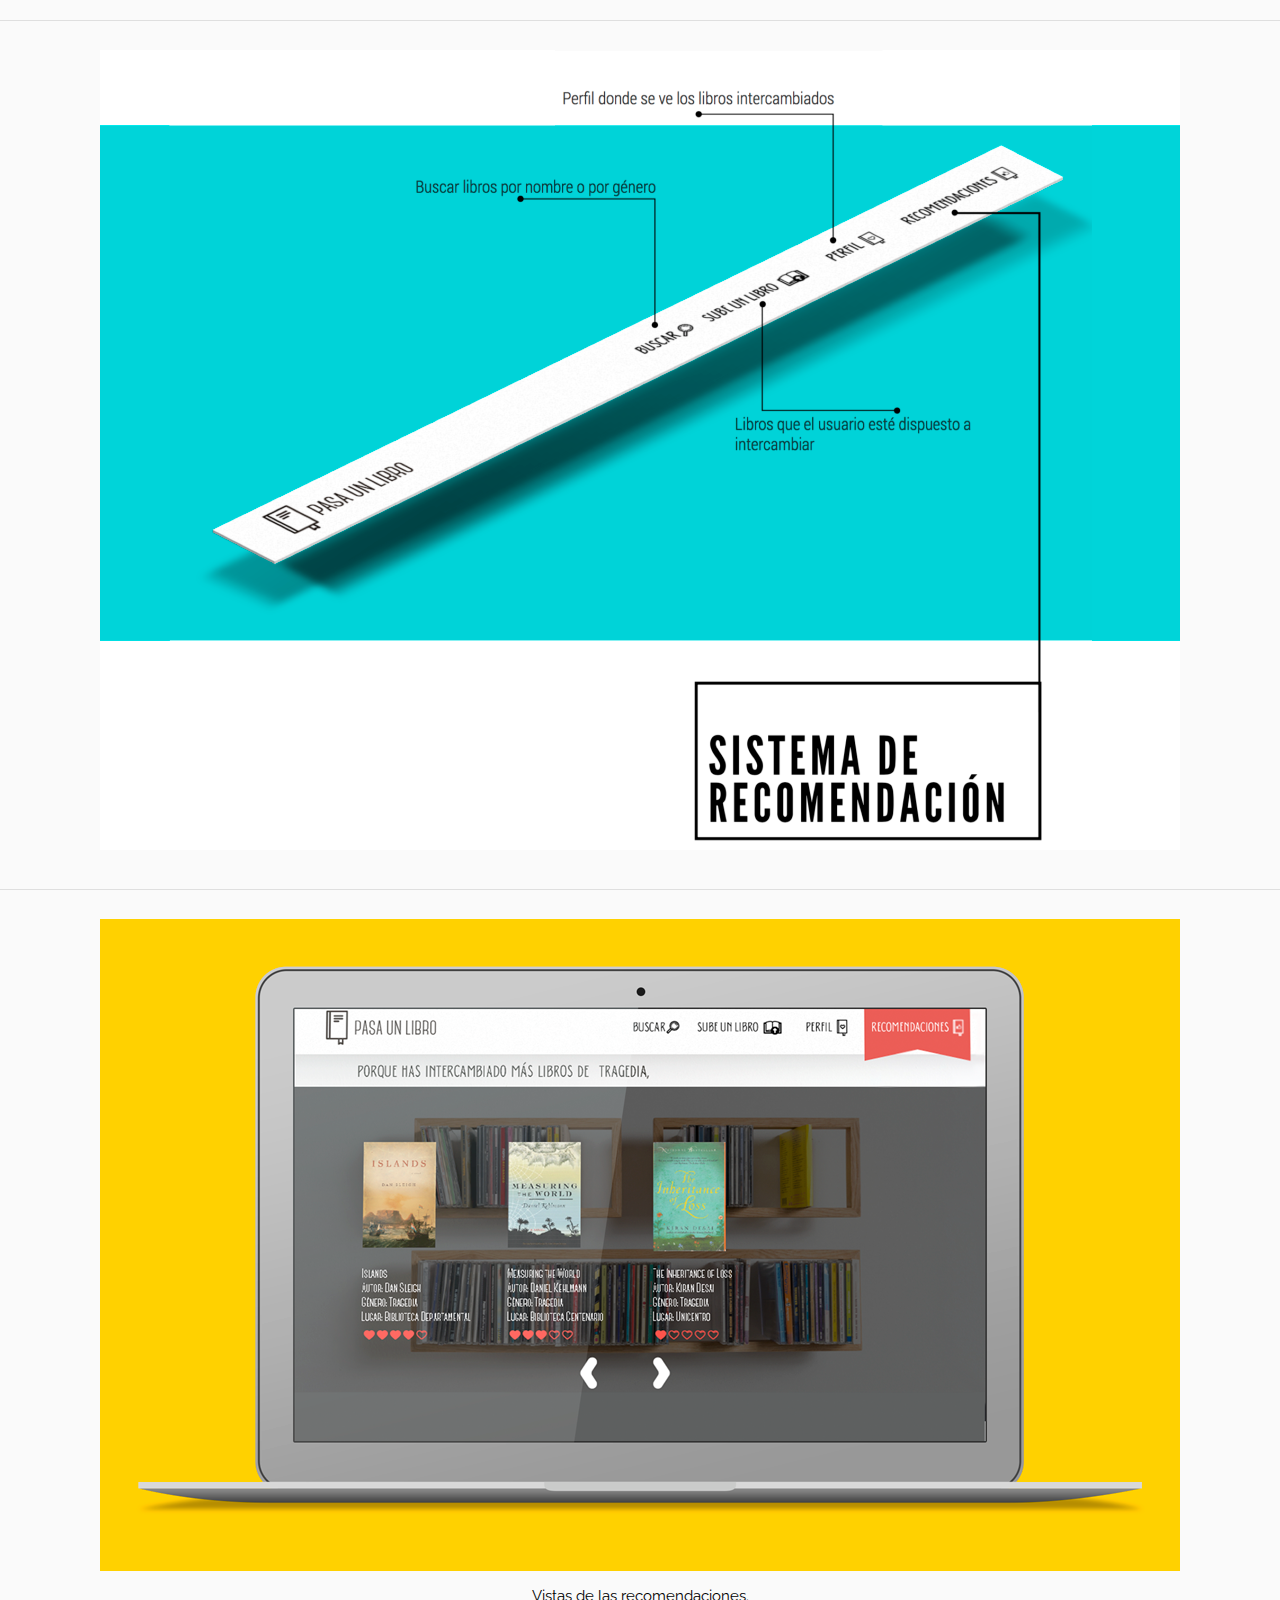
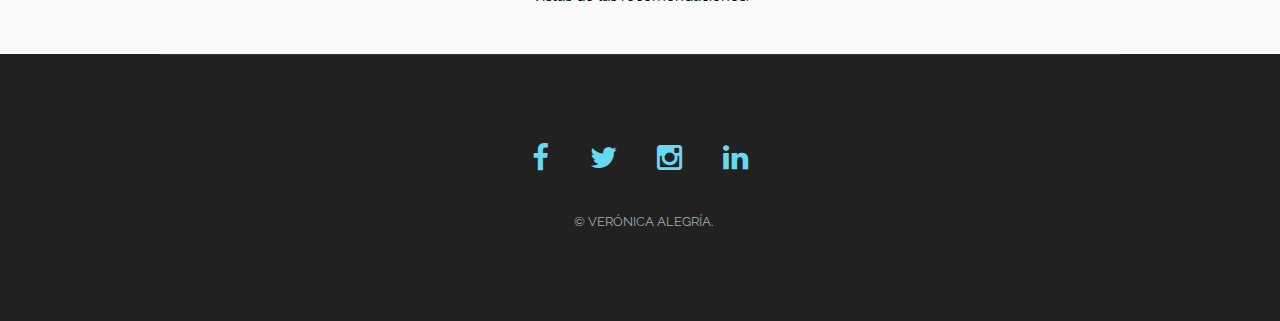
<file: pasaUnLibro.html>
<!DOCTYPE HTML>

<html>
<head>
	<title>Pasa un Libro</title>
	<meta charset="utf-8" />
	<meta name="viewport" content="width=device-width, initial-scale=1" />
	<!--[if lte IE 8]><script src="assets/js/ie/html5shiv.js"></script><![endif]-->
	<link rel="stylesheet" href="assets/css/main.css" />
	<!--[if lte IE 8]><link rel="stylesheet" href="assets/css/ie8.css" /><![endif]-->
	<!--[if lte IE 9]><link rel="stylesheet" href="assets/css/ie9.css" /><![endif]-->
	<link rel="shortcut icon" href="images/logo.png">

</head>
<body>

	<!-- Header -->
	<header id="header">
		<a href="#nav">Menu</a>
	</header>

	<!-- Nav -->
	<nav id="nav">
		<ul class="links">
			<li><a href="index.html">Home</a></li>
			<li><a href="index.html#one">Proyectos</a></li>
			<li><a href="index.html#about-us">Acerca de</a></li>
			<li><a href="index.html#four">Contacto</a></li>
		</ul>
	</nav>

	<!-- Main -->
	<section id="main" class="wrapper">
		<div class="container">

			<header class="major special pasalo">
				
			</header>
			<p> Una aplicación que recomienda qué libros intercambiar en la ciudad de Cali, dependiendo de los gustos literarios. </p>
			<hr>

			<figure class="pasalo"><img src="images/pasaUn00.png" alt="pasalo" /></a></figure>
			<p> Pasa un libro es un sitio web donde se suben los libros que se quieran cambiar y se buscan los libros que se quieran tener. <br>
				Se trata de intercambiar, para conseguir 
				un libro se debe entregar uno a cambio a la plataforma.<br>
				Cuando se encuentre el que se busca, bastará con 
				presionar el botón “Lo Quiero” e ir al
				lugar de intercambio donde esté el libro.  </p>

				<hr>

				<figure class="pasalo"><img src="images/pasaUn01.png" alt="pasalo1" /></a></figure>

				<hr>					<figure class="pasalo"><img src="images/pasaUn02.png" alt="pasalo2" /></a></figure>
				<p>Vistas de las recomendaciones.</p>
			</div>
		</section>

		<!-- Footer -->
		<footer id="footer">
			<div class="inner">
				<ul class="icons">
					<li><a href="https://www.facebook.com/veronica.alegria02" target="_blank" class="icon fa-facebook">
							<span class="label">Facebook</span>
						</a></li>
						<li><a href="https://twitter.com/veronicalegria2" target="_blank" class="icon fa-twitter">
							<span class="label">Twitter</span>
						</a></li>
						<li><a href="https://www.instagram.com/veroniquefg/" target="_blank" class="icon fa-instagram">
							<span class="label">Instagram</span>
						</a></li>
						<li><a href="https://co.linkedin.com/in/verónica-alegría-a78122117" target="_blank" class="icon fa-linkedin">
							<span class="label">LinkedIn</span>
						</a></li>
					</ul>
				<ul class="copyright">
					<li>&copy; Verónica Alegría.</li>
					
				</ul>
			</div>
		</footer>

		<!-- Scripts -->
		<script src="assets/js/jquery.min.js"></script>
		<script src="assets/js/skel.min.js"></script>
		<script src="assets/js/util.js"></script>
		<!--[if lte IE 8]><script src="assets/js/ie/respond.min.js"></script><![endif]-->
		<script src="assets/js/main.js"></script>

	</body>
	</html>
</file>
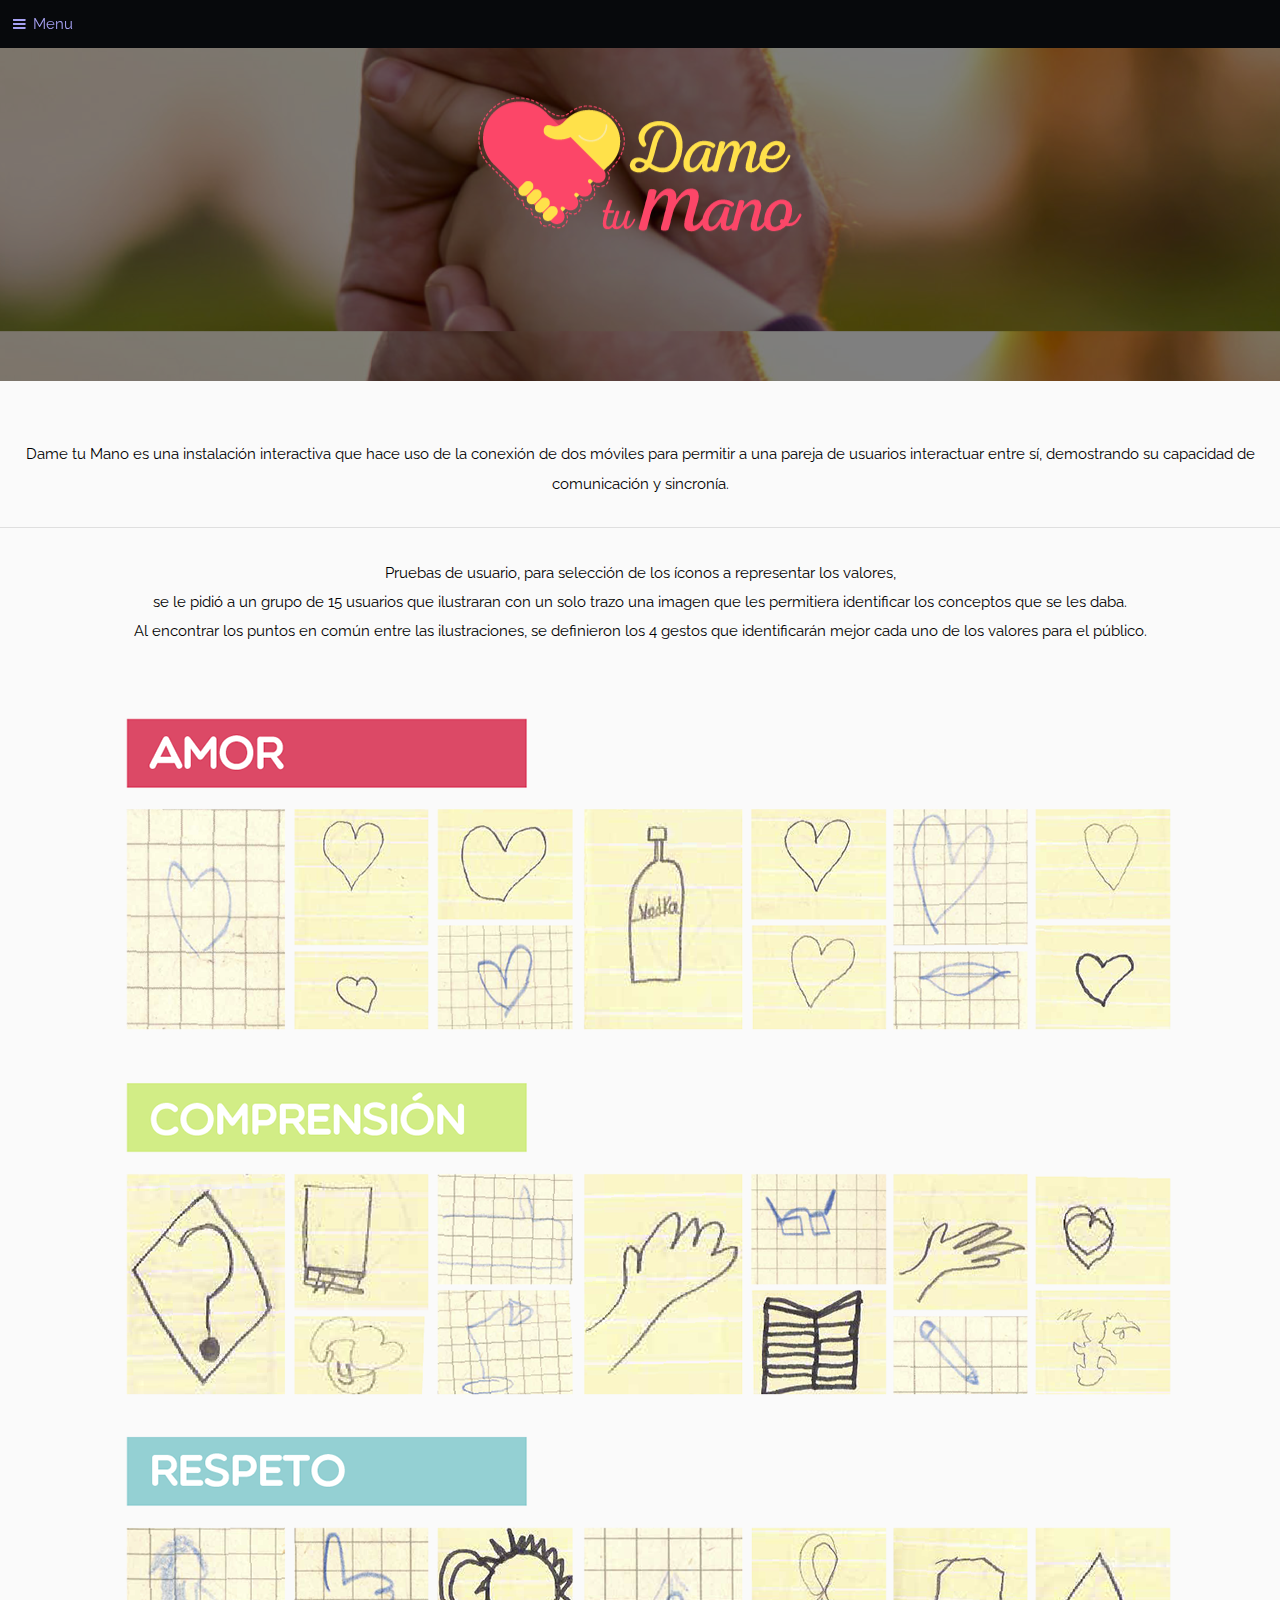
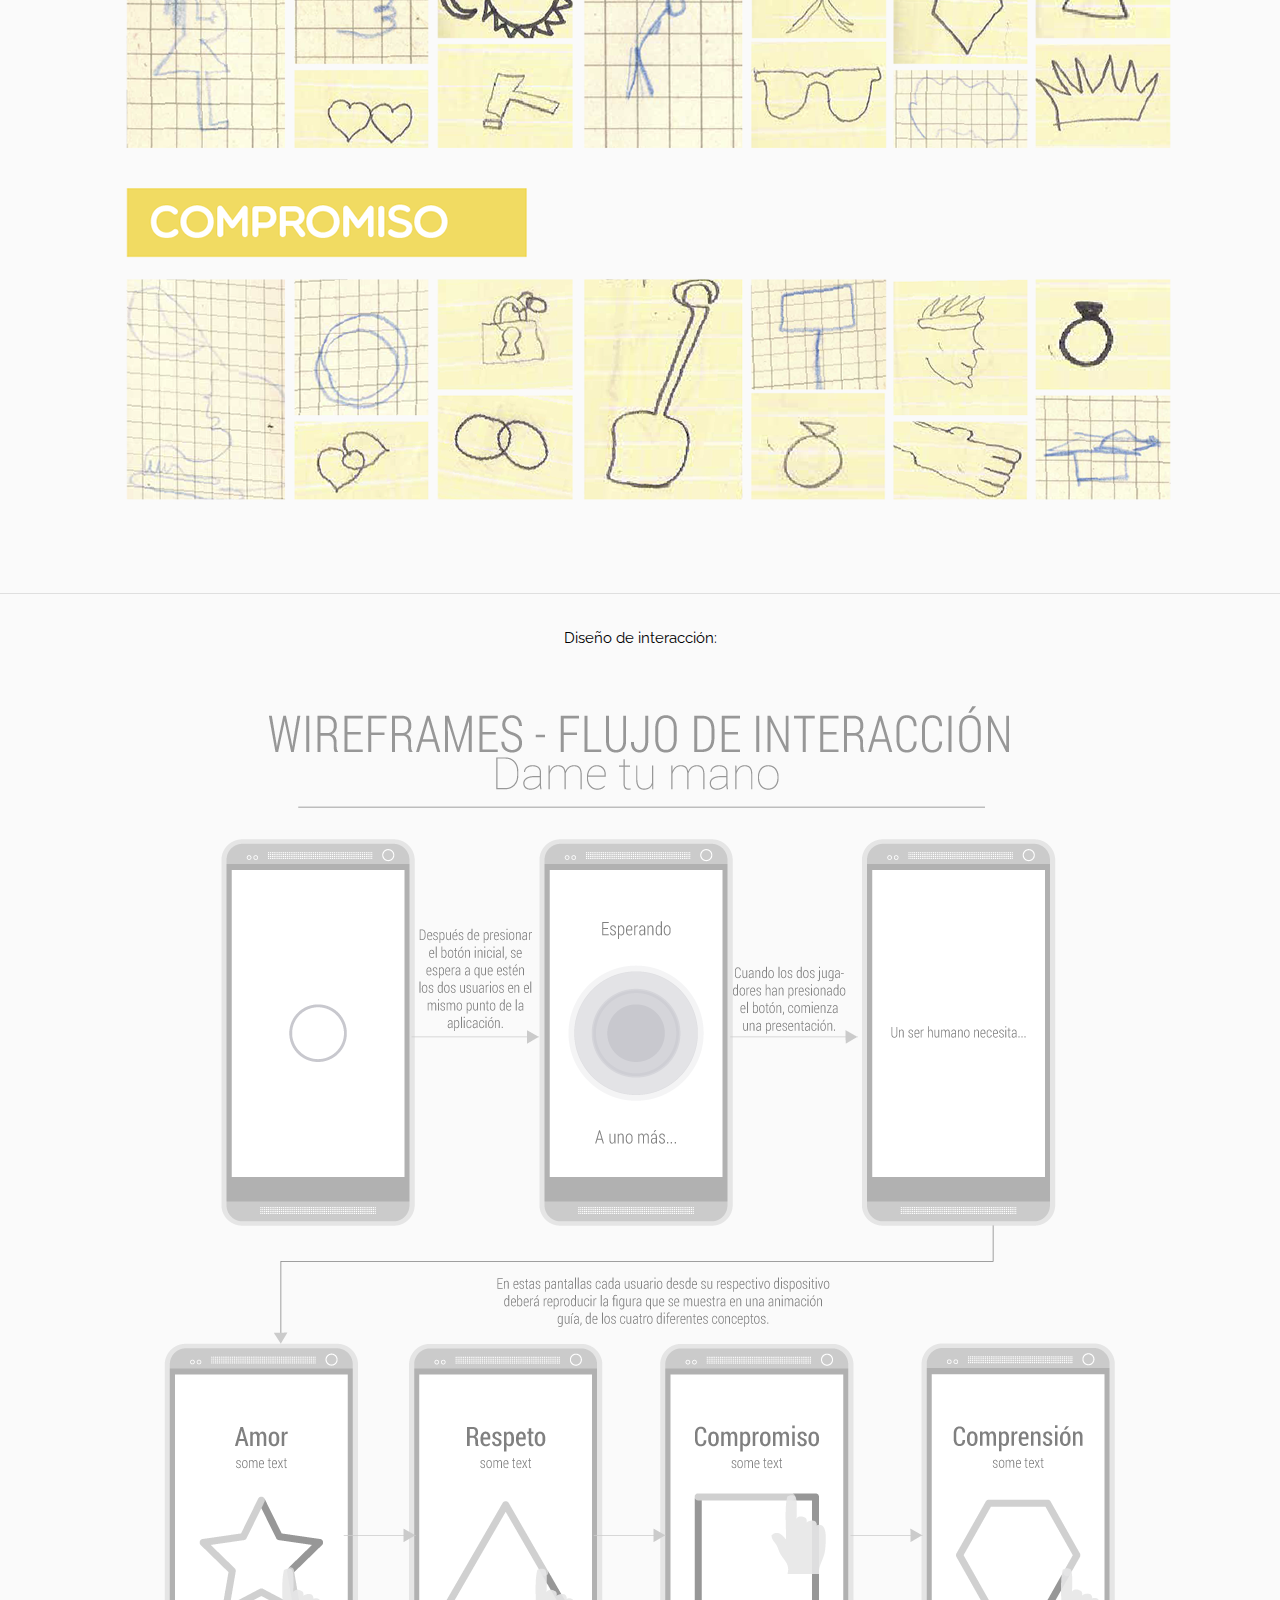
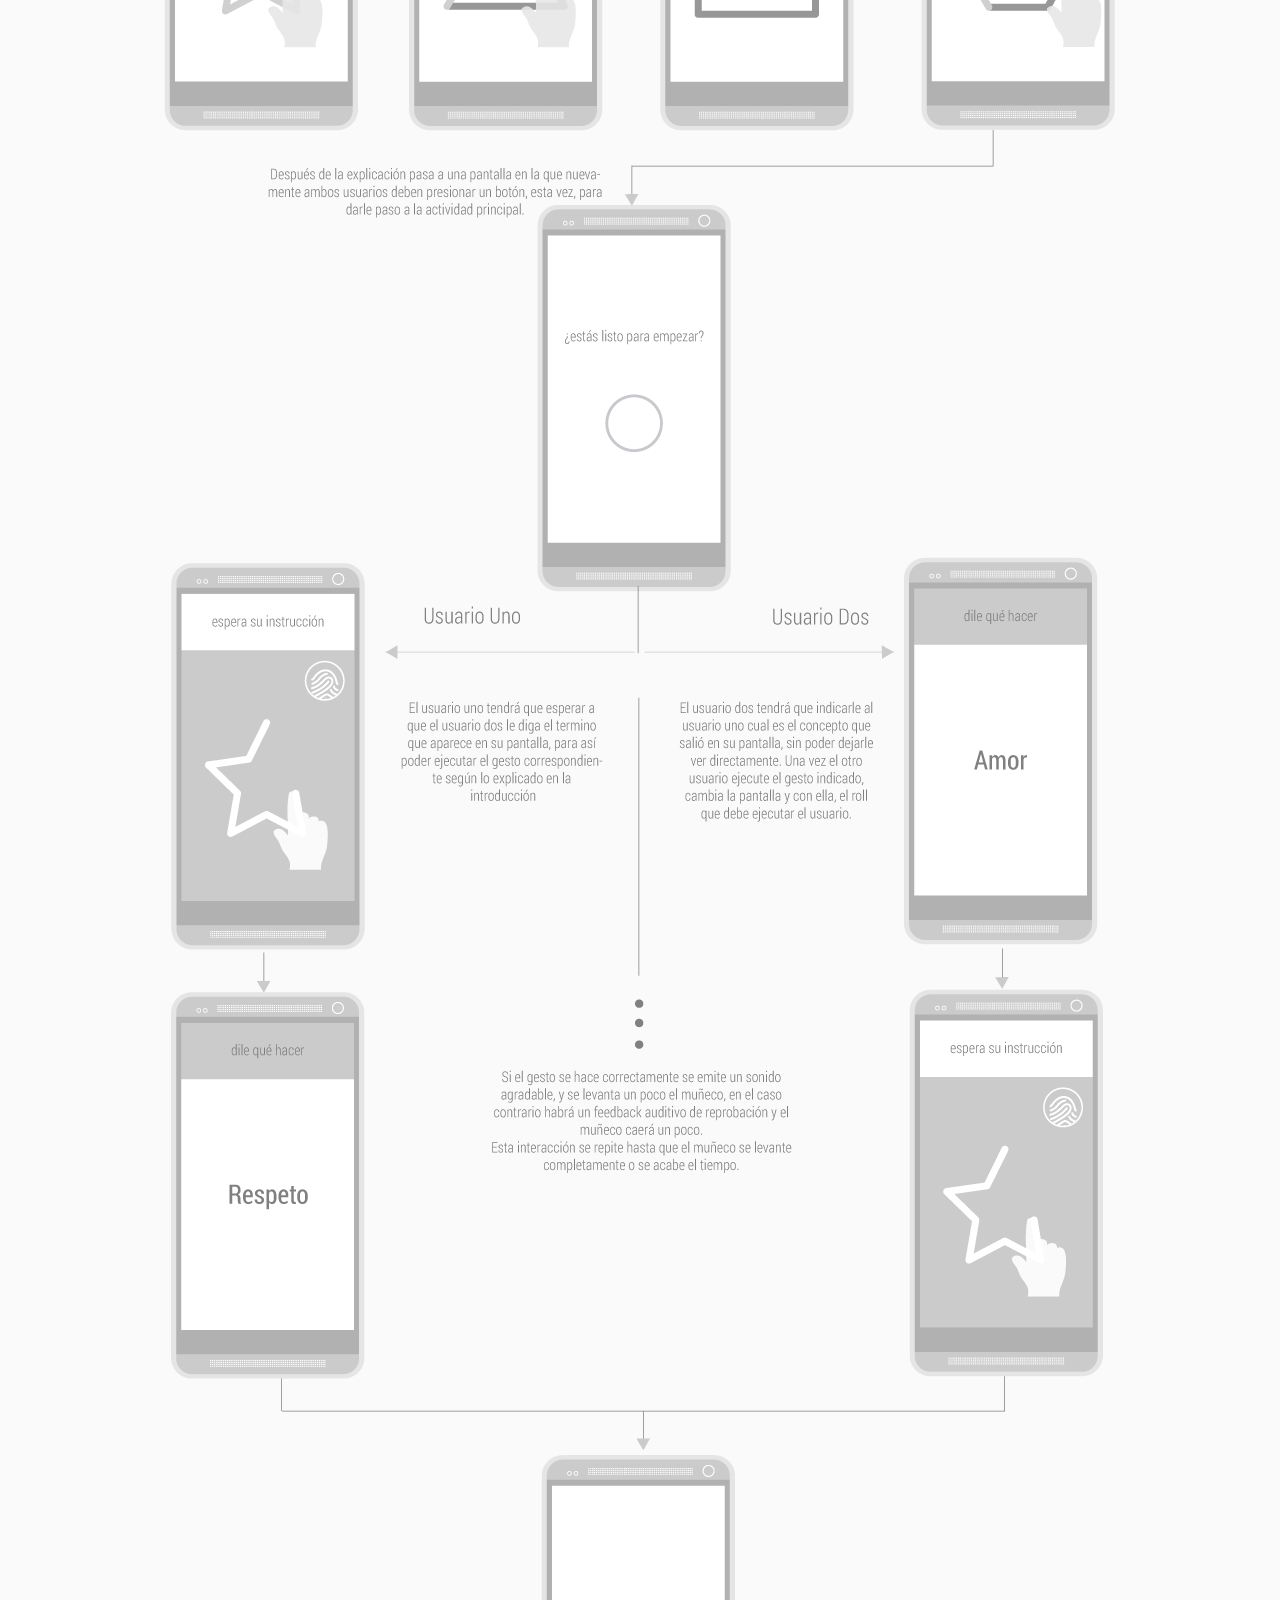
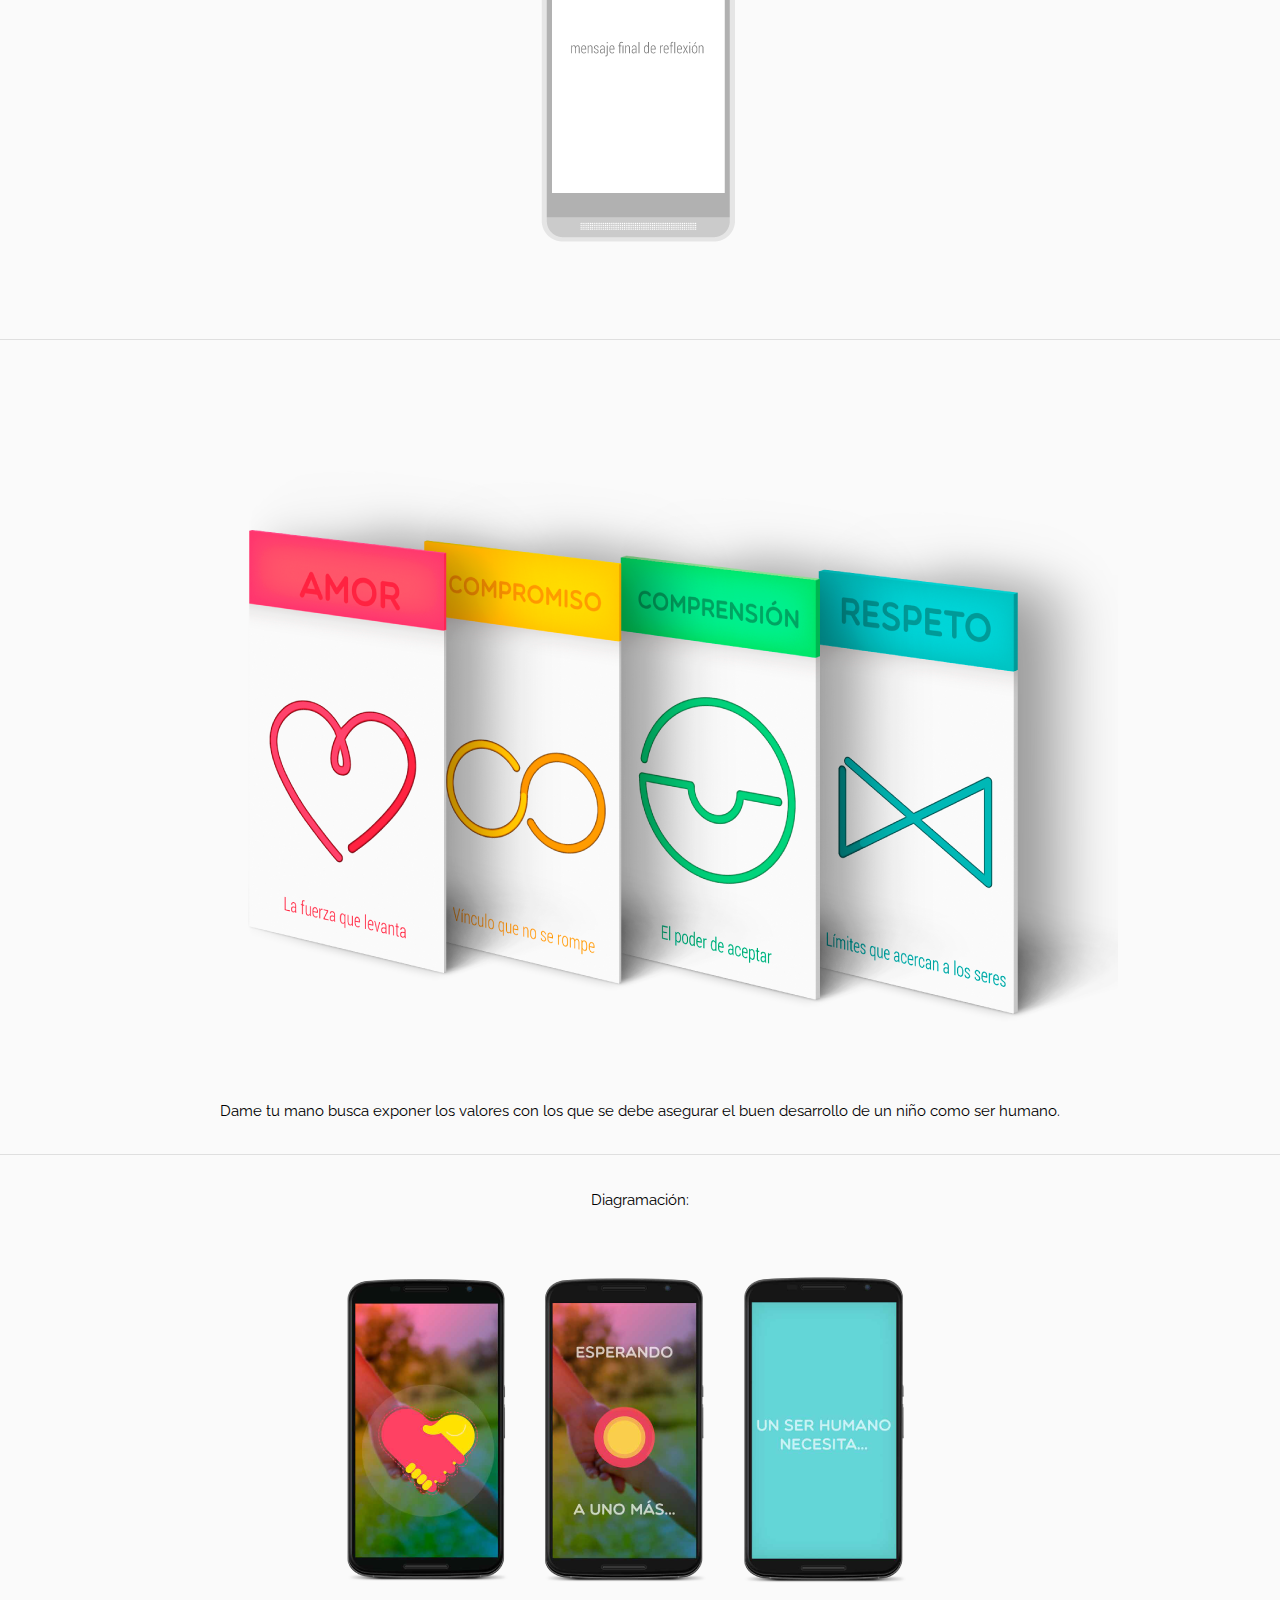
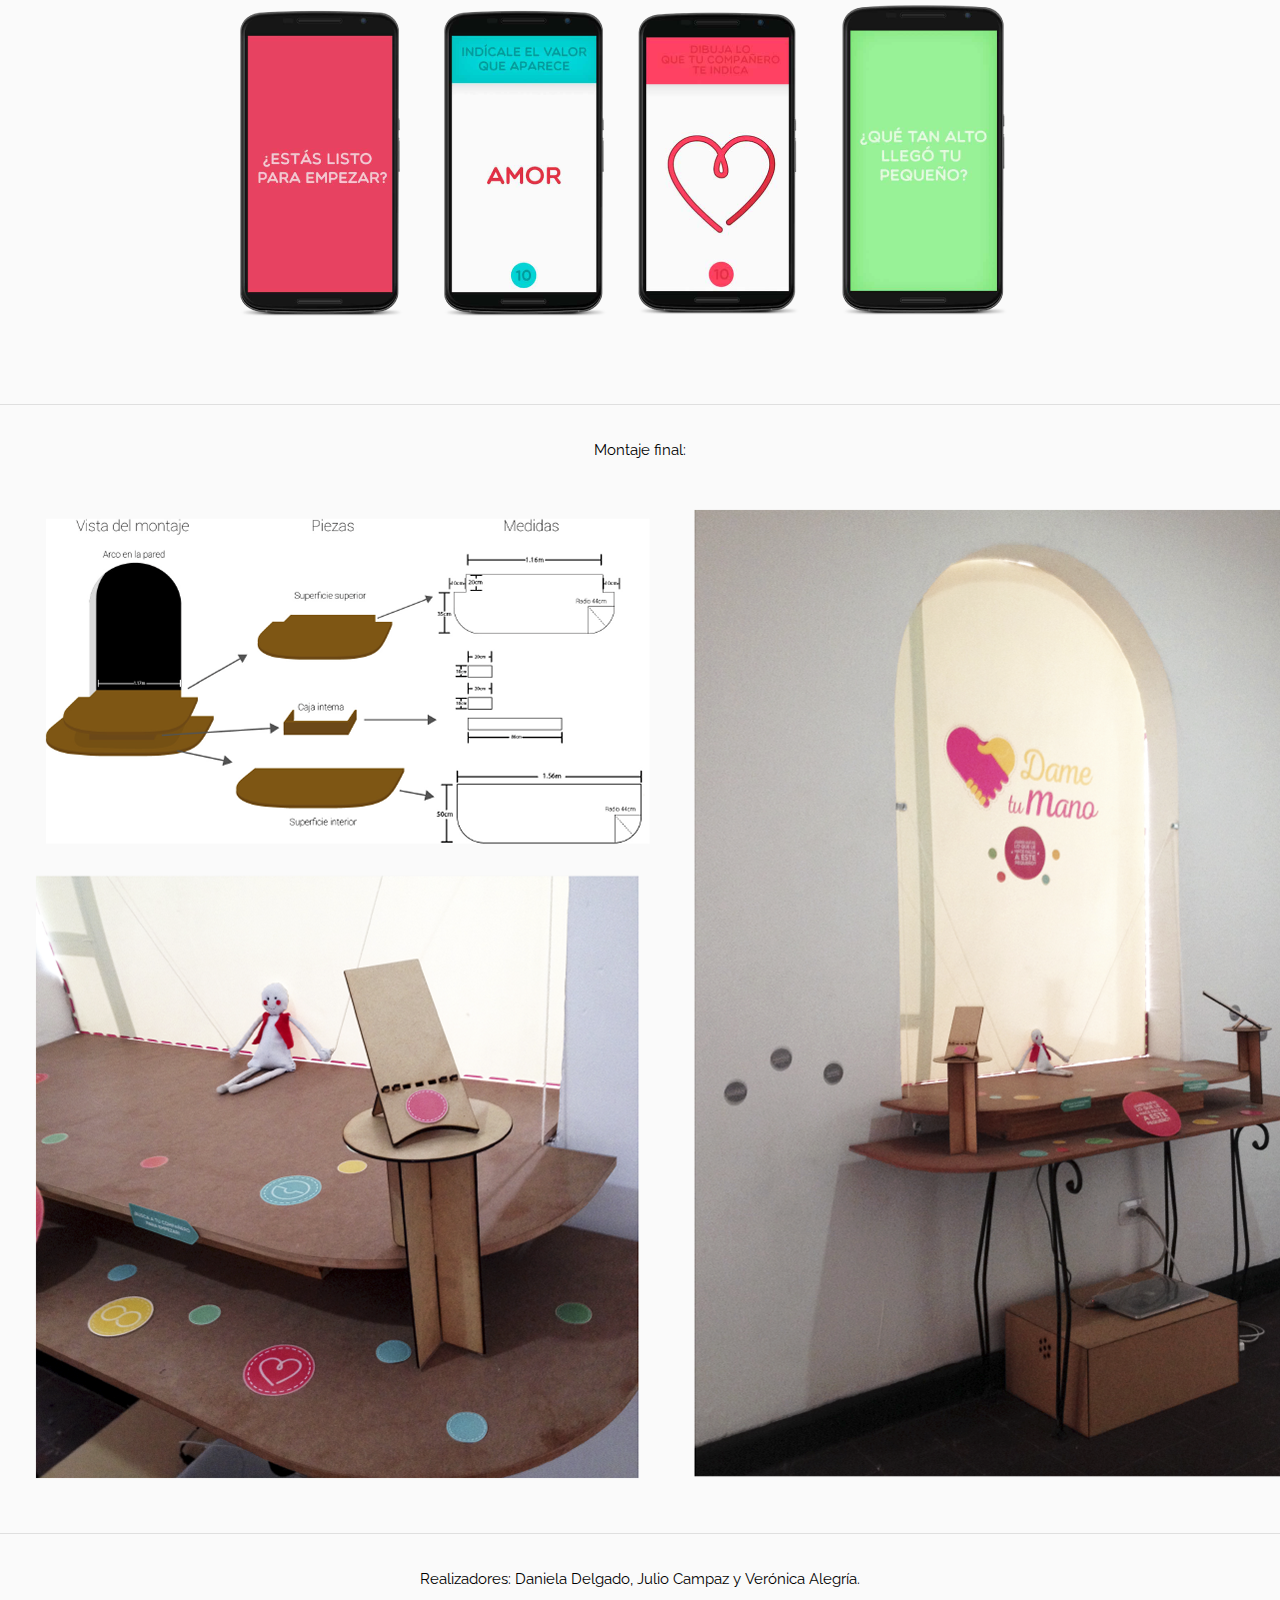
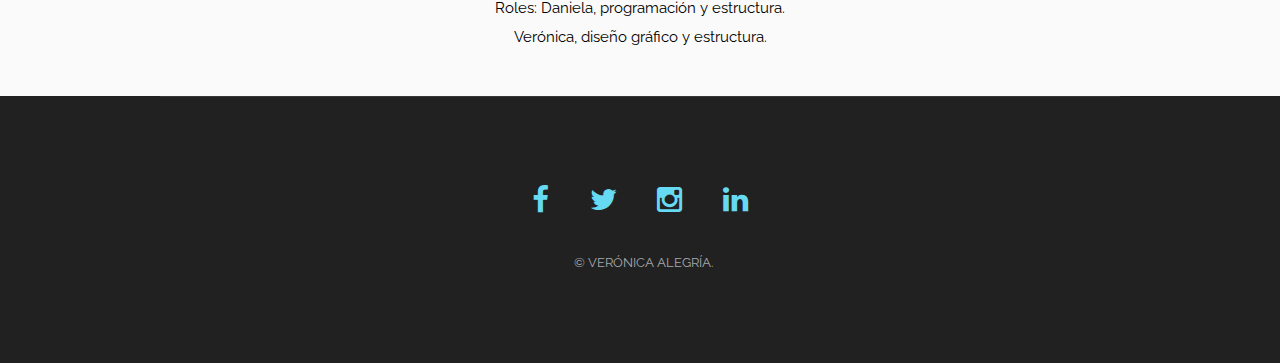
<file: tuMano.html>
<!DOCTYPE HTML>

<html>
<head>
	<title>Dame Tu Mano</title>
	<meta charset="utf-8" />
	<meta name="viewport" content="width=device-width, initial-scale=1" />
	<!--[if lte IE 8]><script src="assets/js/ie/html5shiv.js"></script><![endif]-->
	<link rel="stylesheet" href="assets/css/main.css" />
	<!--[if lte IE 8]><link rel="stylesheet" href="assets/css/ie8.css" /><![endif]-->
	<!--[if lte IE 9]><link rel="stylesheet" href="assets/css/ie9.css" /><![endif]-->
	<link rel="shortcut icon" href="images/logo.png">

</head>
<body>

	<!-- Header -->
	<header id="header">
		<a href="#nav">Menu</a>
	</header>

	<!-- Nav -->
	<nav id="nav">
		<ul class="links">
			<li><a href="index.html">Home</a></li>
			<li><a href="index.html#one">Proyectos</a></li>
			<li><a href="index.html#about-us">Acerca de</a></li>
			<li><a href="index.html#four">Contacto</a></li>
		</ul>
	</nav>

	<!-- Main -->
	<section id="main" class="wrapper">
		<div class="container">

			<header class="major special mano">

			</header>
			<p> Dame tu Mano es una instalación interactiva que hace uso de la conexión de dos móviles para permitir a una pareja de usuarios interactuar entre sí, demostrando su capacidad de comunicación y sincronía. </p>
			<hr>

			<p>Pruebas de usuario, para selección de los íconos a representar los valores, <br> se le pidió a un grupo de 15 usuarios que ilustraran con un solo trazo una imagen que les permitiera identificar los conceptos que se les daba. <br> Al encontrar los puntos en común entre las ilustraciones, se definieron los 4 gestos que identificarán mejor cada uno de los valores para el público.</p>
			<figure class="mano"><img src="images/tuMano03.png" alt="usuario" /></a></figure>
			<hr>

			<p>Diseño de interacción: </p>
			<figure class="mano"><img src="images/tuMano00.png" alt="wireframes" /></a></figure>
			<hr>

			<figure class="mano"><img src="images/tuMano01.png" alt="valores" /></a></figure>
			<p>Dame tu mano busca exponer los valores con los que se debe asegurar el buen desarrollo de un niño como ser humano. </p>
			<hr>

			<p>Diagramación: </p>
			<figure class="mano"><img src="images/tuMano02.png" alt="pantallas" /></a></figure>
			<hr>	

			<p>Montaje final:  </p>
			<figure class="mano"><img src="images/tuMano04.png" alt="valores" /></a></figure>
			<hr>
			<p>
				Realizadores: Daniela Delgado, Julio Campaz y Verónica Alegría.<br>
				Roles: Daniela, programación y estructura. <br>
				Verónica, diseño gráfico y estructura.</p>
			</div>
		</section>

		<!-- Footer -->
		<footer id="footer">
			<div class="inner">
				<ul class="icons">
					<li><a href="https://www.facebook.com/veronica.alegria02" target="_blank" class="icon fa-facebook">
							<span class="label">Facebook</span>
						</a></li>
						<li><a href="https://twitter.com/veronicalegria2" target="_blank" class="icon fa-twitter">
							<span class="label">Twitter</span>
						</a></li>
						<li><a href="https://www.instagram.com/veroniquefg/" target="_blank" class="icon fa-instagram">
							<span class="label">Instagram</span>
						</a></li>
						<li><a href="https://co.linkedin.com/in/verónica-alegría-a78122117" target="_blank" class="icon fa-linkedin">
							<span class="label">LinkedIn</span>
						</a></li>
					</ul>
				<ul class="copyright">
					<li>&copy; Verónica Alegría.</li>
					
				</ul>
			</div>
		</footer>

		<!-- Scripts -->
		<script src="assets/js/jquery.min.js"></script>
		<script src="assets/js/skel.min.js"></script>
		<script src="assets/js/util.js"></script>
		<!--[if lte IE 8]><script src="assets/js/ie/respond.min.js"></script><![endif]-->
		<script src="assets/js/main.js"></script>

	</body>
	</html>
</file>
<file: assets/css/style_common.css>
.view {
   width: 100%;
   height: 100%;
   overflow: hidden;
   position: relative;
   text-align: center;
   background: #fff ;
}
.view .mask,.view .content {
   width: 100%;
   height: 100%;
   position: absolute;
   overflow: hidden;
   top: 0;
   left: 0;
}
.view img {
   display: block;
   position: relative;
}


.view a.info {
   display: inline-block;
   text-decoration: none;
   padding: 7px 14px;
   background: #000;
   color: #fff;
   text-transform: uppercase;

   box-shadow: 0 0 1px #000;
}


.view-tenth img {
   -webkit-transform: scaleY(1);
   -moz-transform: scaleY(1);
   -o-transform: scaleY(1);
   -ms-transform: scaleY(1);
   transform: scaleY(1);
   -webkit-transition: all 0.5s ease-in-out;
   -moz-transition: all 0.5s ease-in-out;
   -o-transition: all 0.5s ease-in-out;
   -ms-transition: all 0.5s ease-in-out;
   transition: all 0.5s ease-in-out;
}
.view-tenth .mask {
   /*background-color: #67daf3;*/
   -webkit-transition: all 0.5s linear;
   -moz-transition: all 0.5s linear;
   -o-transition: all 0.5s linear;
   -ms-transition: all 0.5s linear;
   transition: all 0.5s linear;
   -ms-filter: "progid: DXImageTransform.Microsoft.Alpha(Opacity=0)";
   filter: alpha(opacity=0);
   opacity: 0;
}
.view-tenth h2 {
   border-bottom: 1px solid rgba(0, 0, 0, 0.3);
   background: transparent;
   margin: 20% 4% 0% 4%;
   -webkit-transform: scale(0);
   -moz-transform: scale(0);
   -o-transform: scale(0);
   -ms-transform: scale(0);
   transform: scale(0);
   color: #333;
   -webkit-transition: all 0.5s linear;
   -moz-transition: all 0.5s linear;
   -o-transition: all 0.5s linear;
   -ms-transition: all 0.5s linear;
   transition: all 0.5s linear;
   -ms-filter: "progid: DXImageTransform.Microsoft.Alpha(Opacity=0)";
   filter: alpha(opacity=0);
   opacity: 0;
}
.view-tenth p {
   color: #333;
   -ms-filter: "progid: DXImageTransform.Microsoft.Alpha(Opacity=0)";
   filter: alpha(opacity=0);
   opacity: 0;
   -webkit-transform: scale(0);
   -moz-transform: scale(0);
   -o-transform: scale(0);
   -ms-transform: scale(0);
   transform: scale(0);
   -webkit-transition: all 0.5s linear;
   -moz-transition: all 0.5s linear;
   -o-transition: all 0.5s linear;
   -ms-transition: all 0.5s linear;
   transition: all 0.5s linear;
}
.view-tenth a.info {
   -ms-filter: "progid: DXImageTransform.Microsoft.Alpha(Opacity=0)";
   filter: alpha(opacity=0);
   opacity: 0;
   -webkit-transform: scale(0);
   -moz-transform: scale(0);
   -o-transform: scale(0);
   -ms-transform: scale(0);
   transform: scale(0);
   -webkit-transition: all 0.5s linear;
   -moz-transition: all 0.5s linear;
   -o-transition: all 0.5s linear;
   -ms-transition: all 0.5s linear;
   transition: all 0.5s linear;
}
.view-tenth:hover img {
   -webkit-transform: scale(1.3);
   -moz-transform: scale(1.3);
   -o-transform: scale(1.3);
   -ms-transform: scale(1.3);
   transform: scale(1.3);
   -ms-filter: "progid: DXImageTransform.Microsoft.Alpha(Opacity=0)";
   filter: alpha(opacity=0);
   opacity: 0.5;
}
.view-tenth:hover .mask {
   -ms-filter: "progid: DXImageTransform.Microsoft.Alpha(Opacity=100)";
   filter: alpha(opacity=100);
   opacity: 0.9;
}
.view-tenth:hover h2,.view-tenth:hover p,.view-tenth:hover a.info {
   -webkit-transform: scale(1);
   -moz-transform: scale(1);
   -o-transform: scale(1);
   -ms-transform: scale(1);
   transform: scale(1);
   -ms-filter: "progid: DXImageTransform.Microsoft.Alpha(Opacity=100)";
   filter: alpha(opacity=100);
   opacity: 1;
}
</file>
<file: assets/css/ie9.css>
.feature .image {
		width: 48%;
		float: left;
	}

	.feature .content {
		width: 52%;
		float: left;
	}

	.feature:after {
		content: '';
		display: block;
		clear: both;
	}
</file>
<file: assets/css/main.css>
@charset "UTF-8";
@import url(font-awesome.min.css);
@import url("https://fonts.googleapis.com/css?family=Raleway:400,500,700");


/* Reset */

html, body, div, span, applet, object, iframe, h1, h2, h3, h4, h5, h6, p, blockquote, pre, a, abbr, acronym, address, big, cite, code, del, dfn, em, img, ins, kbd, q, s, samp, small, strike, strong, sub, sup, tt, var, b, u, i, center, dl, dt, dd, ol, ul, li, fieldset, form, label, legend, table, caption, tbody, tfoot, thead, tr, th, td, article, aside, canvas, details, embed, figure, figcaption, footer, header, hgroup, menu, nav, output, ruby, section, summary, time, mark, audio, video {
	margin: 0;
	padding: 0;
	border: 0;
	font-size: 100%;
	font: inherit;
	vertical-align: baseline;
}

article, aside, details, figcaption, figure, footer, header, hgroup, menu, nav, section {
	display: block;
}

body {
	line-height: 1;
}

ol, ul {
	list-style: none;
}

blockquote, q {
	quotes: none;
}

blockquote:before, blockquote:after, q:before, q:after {
	content: '';
	content: none;
}

table {
	border-collapse: collapse;
	border-spacing: 0;
}

body {
	-webkit-text-size-adjust: none;
}

/* Box Model */

*, *:before, *:after {
	-moz-box-sizing: border-box;
	-webkit-box-sizing: border-box;
	box-sizing: border-box;
}

/* Containers */

.container {

	margin-left: auto;
	margin-right: auto;


}

.container.\31 25\25 {
	width: 100%;
	max-width: 100em;
	min-width: 80em;
}

.container.\37 5\25 {
	width: 60em;
}

.container.\35 0\25 {
	width: 40em;
}

.container.\32 5\25 {
	width: 20em;
}

.container {
	/*width: 80em;*/
}

.container p{text-align: center;}
.alicia{text-align: center;}
.medical{text-align: center;}
.mano{text-align: center;}
.pasalo{text-align: center;}
.marimba{text-align: center;}
@media screen and (max-width: 1680px) {

	.container.\31 25\25 {
		width: 100%;
		max-width: 100em;
		min-width: 80em;
	}

	.container.\37 5\25 {
		width: 60em;
	}

	.container.\35 0\25 {
		width: 40em;
	}

	.container.\32 5\25 {
		width: 20em;
	}

	.container {
		width: 100%;/*80em*/
	}

}

@media screen and (max-width: 1280px) {

	.container.\31 25\25 {
		width: 100%;
		max-width: 81.25em;
		min-width: 65em;
	}

	.container.\37 5\25 {
		width: 48.75em;
	}

	.container.\35 0\25 {
		width: 32.5em;
	}

	.container.\32 5\25 {
		width: 16.25em;
	}

	.container {
		width: 100%;/*65em*/
	}



}

@media screen and (max-width: 980px) {

	.container.\31 25\25 {
		width: 100%;
		max-width: 112.5%;
		min-width: 90%;
	}

	.container.\37 5\25 {
		width: 67.5%;
	}

	.container.\35 0\25 {
		width: 45%;
	}

	.container.\32 5\25 {
		width: 22.5%;
	}

	.container {
		width: 90% !important;
	}

	.alicia{
		width: 300px;
	}

}

@media screen and (max-width: 736px) {

	.container.\31 25\25 {
		width: 100%;
		max-width: 112.5%;
		min-width: 90%;
	}

	.container.\37 5\25 {
		width: 67.5%;
	}

	.container.\35 0\25 {
		width: 45%;
	}

	.container.\32 5\25 {
		width: 22.5%;
	}

	.container {
		width: 90% !important;
	}

}

@media screen and (max-width: 480px) {

	.container.\31 25\25 {
		width: 100%;
		max-width: 112.5%;
		min-width: 90%;
	}

	.container.\37 5\25 {
		width: 67.5%;
	}

	.container.\35 0\25 {
		width: 45%;
	}

	.container.\32 5\25 {
		width: 22.5%;
	}

	.container {
		width: 90% !important;
	}

}

/* Grid */

.row {
	border-bottom: solid 1px transparent;
	-moz-box-sizing: border-box;
	-webkit-box-sizing: border-box;
	box-sizing: border-box;
}

.row > * {
	float: left;
	-moz-box-sizing: border-box;
	-webkit-box-sizing: border-box;
	box-sizing: border-box;
}

.row:after, .row:before {
	content: '';
	display: block;
	clear: both;
	height: 0;
}

.row.uniform > * > :first-child {
	margin-top: 0;
}

.row.uniform > * > :last-child {
	margin-bottom: 0;
}

.row.\30 \25 > * {
	padding: 0 0 0 0em;
}

.row.\30 \25 {
	margin: 0 0 -1px 0em;
}

.row.uniform.\30 \25 > * {
	padding: 0em 0 0 0em;
}

.row.uniform.\30 \25 {
	margin: 0em 0 -1px 0em;
}

.row > * {
	padding: 0 0 0 2em;
}

.row {
	margin: 0 0 -1px -2em;
}

.row.uniform > * {
	padding: 2em 0 0 2em;
}

.row.uniform {
	margin: -2em 0 -1px -2em;
}

.row.\32 00\25 > * {
	padding: 0 0 0 4em;
}

.row.\32 00\25 {
	margin: 0 0 -1px -4em;
}

.row.uniform.\32 00\25 > * {
	padding: 4em 0 0 4em;
}

.row.uniform.\32 00\25 {
	margin: -4em 0 -1px -4em;
}

.row.\31 50\25 > * {
	padding: 0 0 0 3em;
}

.row.\31 50\25 {
	margin: 0 0 -1px -3em;
}

.row.uniform.\31 50\25 > * {
	padding: 3em 0 0 3em;
}

.row.uniform.\31 50\25 {
	margin: -3em 0 -1px -3em;
}

.row.\35 0\25 > * {
	padding: 0 0 0 1em;
}

.row.\35 0\25 {
	margin: 0 0 -1px -1em;
}

.row.uniform.\35 0\25 > * {
	padding: 1em 0 0 1em;
}

.row.uniform.\35 0\25 {
	margin: -1em 0 -1px -1em;
}

.row.\32 5\25 > * {
	padding: 0 0 0 0.5em;
}

.row.\32 5\25 {
	margin: 0 0 -1px -0.5em;
}

.row.uniform.\32 5\25 > * {
	padding: 0.5em 0 0 0.5em;
}

.row.uniform.\32 5\25 {
	margin: -0.5em 0 -1px -0.5em;
}

.\31 2u, .\31 2u\24 {
	width: 100%;
	clear: none;
	margin-left: 0;
}

.\31 1u, .\31 1u\24 {
	width: 91.6666666667%;
	clear: none;
	margin-left: 0;
}

.\31 0u, .\31 0u\24 {
	width: 83.3333333333%;
	clear: none;
	margin-left: 0;
}

.\39 u, .\39 u\24 {
	width: 75%;
	clear: none;
	margin-left: 0;
}

.\38 u, .\38 u\24 {
	width: 66.6666666667%;
	clear: none;
	margin-left: 0;
}

.\37 u, .\37 u\24 {
	width: 58.3333333333%;
	clear: none;
	margin-left: 0;
}

.\36 u, .\36 u\24 {
	width: 50%;
	clear: none;
	margin-left: 0;
}

.\35 u, .\35 u\24 {
	width: 41.6666666667%;
	clear: none;
	margin-left: 0;
}

.\34 u, .\34 u\24 {
	width: 33.3333333333%;
	clear: none;
	margin-left: 0;
}

.\33 u, .\33 u\24 {
	width: 25%;
	clear: none;
	margin-left: 0;
}

.\32 u, .\32 u\24 {
	width: 16.6666666667%;
	clear: none;
	margin-left: 0;
}

.\31 u, .\31 u\24 {
	width: 8.3333333333%;
	clear: none;
	margin-left: 0;
}

.\31 2u\24 + *,
.\31 1u\24 + *,
.\31 0u\24 + *,
.\39 u\24 + *,
.\38 u\24 + *,
.\37 u\24 + *,
.\36 u\24 + *,
.\35 u\24 + *,
.\34 u\24 + *,
.\33 u\24 + *,
.\32 u\24 + *,
.\31 u\24 + * {
	clear: left;
}

.\-11u {
	margin-left: 91.66667%;
}

.\-10u {
	margin-left: 83.33333%;
}

.\-9u {
	margin-left: 75%;
}

.\-8u {
	margin-left: 66.66667%;
}

.\-7u {
	margin-left: 58.33333%;
}

.\-6u {
	margin-left: 50%;
}

.\-5u {
	margin-left: 41.66667%;
}

.\-4u {
	margin-left: 33.33333%;
}

.\-3u {
	margin-left: 25%;
}

.\-2u {
	margin-left: 16.66667%;
}

.\-1u {
	margin-left: 8.33333%;
}

@media screen and (max-width: 1680px) {

	.row > * {
		padding: 0 0 0 2em;
	}

	.row {
		margin: 0 0 -1px -2em;
	}

	.row.uniform > * {
		padding: 2em 0 0 2em;
	}

	.row.uniform {
		margin: -2em 0 -1px -2em;
	}

	.row.\32 00\25 > * {
		padding: 0 0 0 4em;
	}

	.row.\32 00\25 {
		margin: 0 0 -1px -4em;
	}

	.row.uniform.\32 00\25 > * {
		padding: 4em 0 0 4em;
	}

	.row.uniform.\32 00\25 {
		margin: -4em 0 -1px -4em;
	}

	.row.\31 50\25 > * {
		padding: 0 0 0 3em;
	}

	.row.\31 50\25 {
		margin: 0 0 -1px -3em;
	}

	.row.uniform.\31 50\25 > * {
		padding: 3em 0 0 3em;
	}

	.row.uniform.\31 50\25 {
		margin: -3em 0 -1px -3em;
	}

	.row.\35 0\25 > * {
		padding: 0 0 0 1em;
	}

	.row.\35 0\25 {
		margin: 0 0 -1px -1em;
	}

	.row.uniform.\35 0\25 > * {
		padding: 1em 0 0 1em;
	}

	.row.uniform.\35 0\25 {
		margin: -1em 0 -1px -1em;
	}

	.row.\32 5\25 > * {
		padding: 0 0 0 0.5em;
	}

	.row.\32 5\25 {
		margin: 0 0 -1px -0.5em;
	}

	.row.uniform.\32 5\25 > * {
		padding: 0.5em 0 0 0.5em;
	}

	.row.uniform.\32 5\25 {
		margin: -0.5em 0 -1px -0.5em;
	}

	.\31 2u\28xlarge\29, .\31 2u\24\28xlarge\29 {
		width: 100%;
		clear: none;
		margin-left: 0;
	}

	.\31 1u\28xlarge\29, .\31 1u\24\28xlarge\29 {
		width: 91.6666666667%;
		clear: none;
		margin-left: 0;
	}

	.\31 0u\28xlarge\29, .\31 0u\24\28xlarge\29 {
		width: 83.3333333333%;
		clear: none;
		margin-left: 0;
	}

	.\39 u\28xlarge\29, .\39 u\24\28xlarge\29 {
		width: 75%;
		clear: none;
		margin-left: 0;
	}

	.\38 u\28xlarge\29, .\38 u\24\28xlarge\29 {
		width: 66.6666666667%;
		clear: none;
		margin-left: 0;
	}

	.\37 u\28xlarge\29, .\37 u\24\28xlarge\29 {
		width: 58.3333333333%;
		clear: none;
		margin-left: 0;
	}

	.\36 u\28xlarge\29, .\36 u\24\28xlarge\29 {
		width: 50%;
		clear: none;
		margin-left: 0;
	}

	.\35 u\28xlarge\29, .\35 u\24\28xlarge\29 {
		width: 41.6666666667%;
		clear: none;
		margin-left: 0;
	}

	.\34 u\28xlarge\29, .\34 u\24\28xlarge\29 {
		width: 33.3333333333%;
		clear: none;
		margin-left: 0;
	}

	.\33 u\28xlarge\29, .\33 u\24\28xlarge\29 {
		width: 25%;
		clear: none;
		margin-left: 0;
	}

	.\32 u\28xlarge\29, .\32 u\24\28xlarge\29 {
		width: 16.6666666667%;
		clear: none;
		margin-left: 0;
	}

	.\31 u\28xlarge\29, .\31 u\24\28xlarge\29 {
		width: 8.3333333333%;
		clear: none;
		margin-left: 0;
	}

	.\31 2u\24\28xlarge\29 + *,
	.\31 1u\24\28xlarge\29 + *,
	.\31 0u\24\28xlarge\29 + *,
	.\39 u\24\28xlarge\29 + *,
	.\38 u\24\28xlarge\29 + *,
	.\37 u\24\28xlarge\29 + *,
	.\36 u\24\28xlarge\29 + *,
	.\35 u\24\28xlarge\29 + *,
	.\34 u\24\28xlarge\29 + *,
	.\33 u\24\28xlarge\29 + *,
	.\32 u\24\28xlarge\29 + *,
	.\31 u\24\28xlarge\29 + * {
		clear: left;
	}

	.\-11u\28xlarge\29 {
		margin-left: 91.66667%;
	}

	.\-10u\28xlarge\29 {
		margin-left: 83.33333%;
	}

	.\-9u\28xlarge\29 {
		margin-left: 75%;
	}

	.\-8u\28xlarge\29 {
		margin-left: 66.66667%;
	}

	.\-7u\28xlarge\29 {
		margin-left: 58.33333%;
	}

	.\-6u\28xlarge\29 {
		margin-left: 50%;
	}

	.\-5u\28xlarge\29 {
		margin-left: 41.66667%;
	}

	.\-4u\28xlarge\29 {
		margin-left: 33.33333%;
	}

	.\-3u\28xlarge\29 {
		margin-left: 25%;
	}

	.\-2u\28xlarge\29 {
		margin-left: 16.66667%;
	}

	.\-1u\28xlarge\29 {
		margin-left: 8.33333%;
	}

}

@media screen and (max-width: 1280px) {

	.row > * {
		padding: 0 0 0 1.5em;
	}

	.row {
		margin: 0 0 -1px -1.5em;
	}

	.row.uniform > * {
		padding: 1.5em 0 0 1.5em;
	}

	.row.uniform {
		margin: -1.5em 0 -1px -1.5em;
	}

	.row.\32 00\25 > * {
		padding: 0 0 0 3em;
	}

	.row.\32 00\25 {
		margin: 0 0 -1px -3em;
	}

	.row.uniform.\32 00\25 > * {
		padding: 3em 0 0 3em;
	}

	.row.uniform.\32 00\25 {
		margin: -3em 0 -1px -3em;
	}

	.row.\31 50\25 > * {
		padding: 0 0 0 2.25em;
	}

	.row.\31 50\25 {
		margin: 0 0 -1px -2.25em;
	}

	.row.uniform.\31 50\25 > * {
		padding: 2.25em 0 0 2.25em;
	}

	.row.uniform.\31 50\25 {
		margin: -2.25em 0 -1px -2.25em;
	}

	.row.\35 0\25 > * {
		padding: 0 0 0 0.75em;
	}

	.row.\35 0\25 {
		margin: 0 0 -1px -0.75em;
	}

	.row.uniform.\35 0\25 > * {
		padding: 0.75em 0 0 0.75em;
	}

	.row.uniform.\35 0\25 {
		margin: -0.75em 0 -1px -0.75em;
	}

	.row.\32 5\25 > * {
		padding: 0 0 0 0.375em;
	}

	.row.\32 5\25 {
		margin: 0 0 -1px -0.375em;
	}

	.row.uniform.\32 5\25 > * {
		padding: 0.375em 0 0 0.375em;
	}

	.row.uniform.\32 5\25 {
		margin: -0.375em 0 -1px -0.375em;
	}

	.\31 2u\28large\29, .\31 2u\24\28large\29 {
		width: 100%;
		clear: none;
		margin-left: 0;
	}

	.\31 1u\28large\29, .\31 1u\24\28large\29 {
		width: 91.6666666667%;
		clear: none;
		margin-left: 0;
	}

	.\31 0u\28large\29, .\31 0u\24\28large\29 {
		width: 83.3333333333%;
		clear: none;
		margin-left: 0;
	}

	.\39 u\28large\29, .\39 u\24\28large\29 {
		width: 75%;
		clear: none;
		margin-left: 0;
	}

	.\38 u\28large\29, .\38 u\24\28large\29 {
		width: 66.6666666667%;
		clear: none;
		margin-left: 0;
	}

	.\37 u\28large\29, .\37 u\24\28large\29 {
		width: 58.3333333333%;
		clear: none;
		margin-left: 0;
	}

	.\36 u\28large\29, .\36 u\24\28large\29 {
		width: 50%;
		clear: none;
		margin-left: 0;
	}

	.\35 u\28large\29, .\35 u\24\28large\29 {
		width: 41.6666666667%;
		clear: none;
		margin-left: 0;
	}

	.\34 u\28large\29, .\34 u\24\28large\29 {
		width: 33.3333333333%;
		clear: none;
		margin-left: 0;
	}

	.\33 u\28large\29, .\33 u\24\28large\29 {
		width: 25%;
		clear: none;
		margin-left: 0;
	}

	.\32 u\28large\29, .\32 u\24\28large\29 {
		width: 16.6666666667%;
		clear: none;
		margin-left: 0;
	}

	.\31 u\28large\29, .\31 u\24\28large\29 {
		width: 8.3333333333%;
		clear: none;
		margin-left: 0;
	}

	.\31 2u\24\28large\29 + *,
	.\31 1u\24\28large\29 + *,
	.\31 0u\24\28large\29 + *,
	.\39 u\24\28large\29 + *,
	.\38 u\24\28large\29 + *,
	.\37 u\24\28large\29 + *,
	.\36 u\24\28large\29 + *,
	.\35 u\24\28large\29 + *,
	.\34 u\24\28large\29 + *,
	.\33 u\24\28large\29 + *,
	.\32 u\24\28large\29 + *,
	.\31 u\24\28large\29 + * {
		clear: left;
	}

	.\-11u\28large\29 {
		margin-left: 91.66667%;
	}

	.\-10u\28large\29 {
		margin-left: 83.33333%;
	}

	.\-9u\28large\29 {
		margin-left: 75%;
	}

	.\-8u\28large\29 {
		margin-left: 66.66667%;
	}

	.\-7u\28large\29 {
		margin-left: 58.33333%;
	}

	.\-6u\28large\29 {
		margin-left: 50%;
	}

	.\-5u\28large\29 {
		margin-left: 41.66667%;
	}

	.\-4u\28large\29 {
		margin-left: 33.33333%;
	}

	.\-3u\28large\29 {
		margin-left: 25%;
	}

	.\-2u\28large\29 {
		margin-left: 16.66667%;
	}

	.\-1u\28large\29 {
		margin-left: 8.33333%;
	}

}

@media screen and (max-width: 980px) {

	.row > * {
		padding: 0 0 0 1.5em;
	}

	.row {
		margin: 0 0 -1px -1.5em;
	}

	.row.uniform > * {
		padding: 1.5em 0 0 1.5em;
	}

	.row.uniform {
		margin: -1.5em 0 -1px -1.5em;
	}

	.row.\32 00\25 > * {
		padding: 0 0 0 3em;
	}

	.row.\32 00\25 {
		margin: 0 0 -1px -3em;
	}

	.row.uniform.\32 00\25 > * {
		padding: 3em 0 0 3em;
	}

	.row.uniform.\32 00\25 {
		margin: -3em 0 -1px -3em;
	}

	.row.\31 50\25 > * {
		padding: 0 0 0 2.25em;
	}

	.row.\31 50\25 {
		margin: 0 0 -1px -2.25em;
	}

	.row.uniform.\31 50\25 > * {
		padding: 2.25em 0 0 2.25em;
	}

	.row.uniform.\31 50\25 {
		margin: -2.25em 0 -1px -2.25em;
	}

	.row.\35 0\25 > * {
		padding: 0 0 0 0.75em;
	}

	.row.\35 0\25 {
		margin: 0 0 -1px -0.75em;
	}

	.row.uniform.\35 0\25 > * {
		padding: 0.75em 0 0 0.75em;
	}

	.row.uniform.\35 0\25 {
		margin: -0.75em 0 -1px -0.75em;
	}

	.row.\32 5\25 > * {
		padding: 0 0 0 0.375em;
	}

	.row.\32 5\25 {
		margin: 0 0 -1px -0.375em;
	}

	.row.uniform.\32 5\25 > * {
		padding: 0.375em 0 0 0.375em;
	}

	.row.uniform.\32 5\25 {
		margin: -0.375em 0 -1px -0.375em;
	}

	.\31 2u\28medium\29, .\31 2u\24\28medium\29 {
		width: 100%;
		clear: none;
		margin-left: 0;
	}

	.\31 1u\28medium\29, .\31 1u\24\28medium\29 {
		width: 91.6666666667%;
		clear: none;
		margin-left: 0;
	}

	.\31 0u\28medium\29, .\31 0u\24\28medium\29 {
		width: 83.3333333333%;
		clear: none;
		margin-left: 0;
	}

	.\39 u\28medium\29, .\39 u\24\28medium\29 {
		width: 75%;
		clear: none;
		margin-left: 0;
	}

	.\38 u\28medium\29, .\38 u\24\28medium\29 {
		width: 66.6666666667%;
		clear: none;
		margin-left: 0;
	}

	.\37 u\28medium\29, .\37 u\24\28medium\29 {
		width: 58.3333333333%;
		clear: none;
		margin-left: 0;
	}

	.\36 u\28medium\29, .\36 u\24\28medium\29 {
		width: 50%;
		clear: none;
		margin-left: 0;
	}

	.\35 u\28medium\29, .\35 u\24\28medium\29 {
		width: 41.6666666667%;
		clear: none;
		margin-left: 0;
	}

	.\34 u\28medium\29, .\34 u\24\28medium\29 {
		width: 33.3333333333%;
		clear: none;
		margin-left: 0;
	}

	.\33 u\28medium\29, .\33 u\24\28medium\29 {
		width: 25%;
		clear: none;
		margin-left: 0;
	}

	.\32 u\28medium\29, .\32 u\24\28medium\29 {
		width: 16.6666666667%;
		clear: none;
		margin-left: 0;
	}

	.\31 u\28medium\29, .\31 u\24\28medium\29 {
		width: 8.3333333333%;
		clear: none;
		margin-left: 0;
	}

	.\31 2u\24\28medium\29 + *,
	.\31 1u\24\28medium\29 + *,
	.\31 0u\24\28medium\29 + *,
	.\39 u\24\28medium\29 + *,
	.\38 u\24\28medium\29 + *,
	.\37 u\24\28medium\29 + *,
	.\36 u\24\28medium\29 + *,
	.\35 u\24\28medium\29 + *,
	.\34 u\24\28medium\29 + *,
	.\33 u\24\28medium\29 + *,
	.\32 u\24\28medium\29 + *,
	.\31 u\24\28medium\29 + * {
		clear: left;
	}

	.\-11u\28medium\29 {
		margin-left: 91.66667%;
	}

	.\-10u\28medium\29 {
		margin-left: 83.33333%;
	}

	.\-9u\28medium\29 {
		margin-left: 75%;
	}

	.\-8u\28medium\29 {
		margin-left: 66.66667%;
	}

	.\-7u\28medium\29 {
		margin-left: 58.33333%;
	}

	.\-6u\28medium\29 {
		margin-left: 50%;
	}

	.\-5u\28medium\29 {
		margin-left: 41.66667%;
	}

	.\-4u\28medium\29 {
		margin-left: 33.33333%;
	}

	.\-3u\28medium\29 {
		margin-left: 25%;
	}

	.\-2u\28medium\29 {
		margin-left: 16.66667%;
	}

	.\-1u\28medium\29 {
		margin-left: 8.33333%;
	}

}

@media screen and (max-width: 736px) {

	.row > * {
		padding: 0 0 0 1.25em;
	}

	.row {
		margin: 0 0 -1px -1.25em;
	}

	.row.uniform > * {
		padding: 1.25em 0 0 1.25em;
	}

	.row.uniform {
		margin: -1.25em 0 -1px -1.25em;
	}

	.row.\32 00\25 > * {
		padding: 0 0 0 2.5em;
	}

	.row.\32 00\25 {
		margin: 0 0 -1px -2.5em;
	}

	.row.uniform.\32 00\25 > * {
		padding: 2.5em 0 0 2.5em;
	}

	.row.uniform.\32 00\25 {
		margin: -2.5em 0 -1px -2.5em;
	}

	.row.\31 50\25 > * {
		padding: 0 0 0 1.875em;
	}

	.row.\31 50\25 {
		margin: 0 0 -1px -1.875em;
	}

	.row.uniform.\31 50\25 > * {
		padding: 1.875em 0 0 1.875em;
	}

	.row.uniform.\31 50\25 {
		margin: -1.875em 0 -1px -1.875em;
	}

	.row.\35 0\25 > * {
		padding: 0 0 0 0.625em;
	}

	.row.\35 0\25 {
		margin: 0 0 -1px -0.625em;
	}

	.row.uniform.\35 0\25 > * {
		padding: 0.625em 0 0 0.625em;
	}

	.row.uniform.\35 0\25 {
		margin: -0.625em 0 -1px -0.625em;
	}

	.row.\32 5\25 > * {
		padding: 0 0 0 0.3125em;
	}

	.row.\32 5\25 {
		margin: 0 0 -1px -0.3125em;
	}

	.row.uniform.\32 5\25 > * {
		padding: 0.3125em 0 0 0.3125em;
	}

	.row.uniform.\32 5\25 {
		margin: -0.3125em 0 -1px -0.3125em;
	}

	.\31 2u\28small\29, .\31 2u\24\28small\29 {
		width: 100%;
		clear: none;
		margin-left: 0;
	}

	.\31 1u\28small\29, .\31 1u\24\28small\29 {
		width: 91.6666666667%;
		clear: none;
		margin-left: 0;
	}

	.\31 0u\28small\29, .\31 0u\24\28small\29 {
		width: 83.3333333333%;
		clear: none;
		margin-left: 0;
	}

	.\39 u\28small\29, .\39 u\24\28small\29 {
		width: 75%;
		clear: none;
		margin-left: 0;
	}

	.\38 u\28small\29, .\38 u\24\28small\29 {
		width: 66.6666666667%;
		clear: none;
		margin-left: 0;
	}

	.\37 u\28small\29, .\37 u\24\28small\29 {
		width: 58.3333333333%;
		clear: none;
		margin-left: 0;
	}

	.\36 u\28small\29, .\36 u\24\28small\29 {
		width: 50%;
		clear: none;
		margin-left: 0;
	}

	.\35 u\28small\29, .\35 u\24\28small\29 {
		width: 41.6666666667%;
		clear: none;
		margin-left: 0;
	}

	.\34 u\28small\29, .\34 u\24\28small\29 {
		width: 33.3333333333%;
		clear: none;
		margin-left: 0;
	}

	.\33 u\28small\29, .\33 u\24\28small\29 {
		width: 25%;
		clear: none;
		margin-left: 0;
	}

	.\32 u\28small\29, .\32 u\24\28small\29 {
		width: 16.6666666667%;
		clear: none;
		margin-left: 0;
	}

	.\31 u\28small\29, .\31 u\24\28small\29 {
		width: 8.3333333333%;
		clear: none;
		margin-left: 0;
	}

	.\31 2u\24\28small\29 + *,
	.\31 1u\24\28small\29 + *,
	.\31 0u\24\28small\29 + *,
	.\39 u\24\28small\29 + *,
	.\38 u\24\28small\29 + *,
	.\37 u\24\28small\29 + *,
	.\36 u\24\28small\29 + *,
	.\35 u\24\28small\29 + *,
	.\34 u\24\28small\29 + *,
	.\33 u\24\28small\29 + *,
	.\32 u\24\28small\29 + *,
	.\31 u\24\28small\29 + * {
		clear: left;
	}

	.\-11u\28small\29 {
		margin-left: 91.66667%;
	}

	.\-10u\28small\29 {
		margin-left: 83.33333%;
	}

	.\-9u\28small\29 {
		margin-left: 75%;
	}

	.\-8u\28small\29 {
		margin-left: 66.66667%;
	}

	.\-7u\28small\29 {
		margin-left: 58.33333%;
	}

	.\-6u\28small\29 {
		margin-left: 50%;
	}

	.\-5u\28small\29 {
		margin-left: 41.66667%;
	}

	.\-4u\28small\29 {
		margin-left: 33.33333%;
	}

	.\-3u\28small\29 {
		margin-left: 25%;
	}

	.\-2u\28small\29 {
		margin-left: 16.66667%;
	}

	.\-1u\28small\29 {
		margin-left: 8.33333%;
	}

}

@media screen and (max-width: 480px) {

	.row > * {
		padding: 0 0 0 1.25em;
	}

	.row {
		margin: 0 0 -1px -1.25em;
	}

	.row.uniform > * {
		padding: 1.25em 0 0 1.25em;
	}

	.row.uniform {
		margin: -1.25em 0 -1px -1.25em;
	}

	.row.\32 00\25 > * {
		padding: 0 0 0 2.5em;
	}

	.row.\32 00\25 {
		margin: 0 0 -1px -2.5em;
	}

	.row.uniform.\32 00\25 > * {
		padding: 2.5em 0 0 2.5em;
	}

	.row.uniform.\32 00\25 {
		margin: -2.5em 0 -1px -2.5em;
	}

	.row.\31 50\25 > * {
		padding: 0 0 0 1.875em;
	}

	.row.\31 50\25 {
		margin: 0 0 -1px -1.875em;
	}

	.row.uniform.\31 50\25 > * {
		padding: 1.875em 0 0 1.875em;
	}

	.row.uniform.\31 50\25 {
		margin: -1.875em 0 -1px -1.875em;
	}

	.row.\35 0\25 > * {
		padding: 0 0 0 0.625em;
	}

	.row.\35 0\25 {
		margin: 0 0 -1px -0.625em;
	}

	.row.uniform.\35 0\25 > * {
		padding: 0.625em 0 0 0.625em;
	}

	.row.uniform.\35 0\25 {
		margin: -0.625em 0 -1px -0.625em;
	}

	.row.\32 5\25 > * {
		padding: 0 0 0 0.3125em;
	}

	.row.\32 5\25 {
		margin: 0 0 -1px -0.3125em;
	}

	.row.uniform.\32 5\25 > * {
		padding: 0.3125em 0 0 0.3125em;
	}

	.row.uniform.\32 5\25 {
		margin: -0.3125em 0 -1px -0.3125em;
	}

	.\31 2u\28xsmall\29, .\31 2u\24\28xsmall\29 {
		width: 100%;
		clear: none;
		margin-left: 0;
	}

	.\31 1u\28xsmall\29, .\31 1u\24\28xsmall\29 {
		width: 91.6666666667%;
		clear: none;
		margin-left: 0;
	}

	.\31 0u\28xsmall\29, .\31 0u\24\28xsmall\29 {
		width: 83.3333333333%;
		clear: none;
		margin-left: 0;
	}

	.\39 u\28xsmall\29, .\39 u\24\28xsmall\29 {
		width: 75%;
		clear: none;
		margin-left: 0;
	}

	.\38 u\28xsmall\29, .\38 u\24\28xsmall\29 {
		width: 66.6666666667%;
		clear: none;
		margin-left: 0;
	}

	.\37 u\28xsmall\29, .\37 u\24\28xsmall\29 {
		width: 58.3333333333%;
		clear: none;
		margin-left: 0;
	}

	.\36 u\28xsmall\29, .\36 u\24\28xsmall\29 {
		width: 50%;
		clear: none;
		margin-left: 0;
	}

	.\35 u\28xsmall\29, .\35 u\24\28xsmall\29 {
		width: 41.6666666667%;
		clear: none;
		margin-left: 0;
	}

	.\34 u\28xsmall\29, .\34 u\24\28xsmall\29 {
		width: 33.3333333333%;
		clear: none;
		margin-left: 0;
	}

	.\33 u\28xsmall\29, .\33 u\24\28xsmall\29 {
		width: 25%;
		clear: none;
		margin-left: 0;
	}

	.\32 u\28xsmall\29, .\32 u\24\28xsmall\29 {
		width: 16.6666666667%;
		clear: none;
		margin-left: 0;
	}

	.\31 u\28xsmall\29, .\31 u\24\28xsmall\29 {
		width: 8.3333333333%;
		clear: none;
		margin-left: 0;
	}

	.\31 2u\24\28xsmall\29 + *,
	.\31 1u\24\28xsmall\29 + *,
	.\31 0u\24\28xsmall\29 + *,
	.\39 u\24\28xsmall\29 + *,
	.\38 u\24\28xsmall\29 + *,
	.\37 u\24\28xsmall\29 + *,
	.\36 u\24\28xsmall\29 + *,
	.\35 u\24\28xsmall\29 + *,
	.\34 u\24\28xsmall\29 + *,
	.\33 u\24\28xsmall\29 + *,
	.\32 u\24\28xsmall\29 + *,
	.\31 u\24\28xsmall\29 + * {
		clear: left;
	}

	.\-11u\28xsmall\29 {
		margin-left: 91.66667%;
	}

	.\-10u\28xsmall\29 {
		margin-left: 83.33333%;
	}

	.\-9u\28xsmall\29 {
		margin-left: 75%;
	}

	.\-8u\28xsmall\29 {
		margin-left: 66.66667%;
	}

	.\-7u\28xsmall\29 {
		margin-left: 58.33333%;
	}

	.\-6u\28xsmall\29 {
		margin-left: 50%;
	}

	.\-5u\28xsmall\29 {
		margin-left: 41.66667%;
	}

	.\-4u\28xsmall\29 {
		margin-left: 33.33333%;
	}

	.\-3u\28xsmall\29 {
		margin-left: 25%;
	}

	.\-2u\28xsmall\29 {
		margin-left: 16.66667%;
	}

	.\-1u\28xsmall\29 {
		margin-left: 8.33333%;
	}

}

/* ------------------------------------- Basic ------------------------------------- */

@-ms-viewport {
	width: device-width;
}

body {
	-ms-overflow-style: scrollbar;
}

@media screen and (max-width: 480px) {

	html, body {
		min-width: 320px;
	}

}

body {
	background: #fafafa;
}

body.is-loading *, body.is-loading *:before, body.is-loading *:after {
	-moz-animation: none !important;
	-webkit-animation: none !important;
	-ms-animation: none !important;
	animation: none !important;
	-moz-transition: none !important;
	-webkit-transition: none !important;
	-ms-transition: none !important;
	transition: none !important;
}

/* Type */

body {
	background-color: #fafafa;
}

body, input, select, textarea {
	font-family: "Raleway", Helvetica, sans-serif;
	font-size: 13pt;
	font-weight: 400;
	line-height: 2em;
}

@media screen and (max-width: 1680px) {

	body, input, select, textarea {
		font-size: 11pt;
	}

}

@media screen and (max-width: 1280px) {

	body, input, select, textarea {
		font-size: 11pt;
	}

}

@media screen and (max-width: 980px) {

	body, input, select, textarea {
		font-size: 12pt;
	}

}

@media screen and (max-width: 736px) {

	body, input, select, textarea {
		font-size: 12pt;
	}

}

@media screen and (max-width: 480px) {

	body, input, select, textarea {
		font-size: 12pt;
	}

}

a {
	text-decoration: underline;
}

a:hover {
	text-decoration: none;
}

strong, b {
	font-weight: 700;
}

em, i {
	font-style: italic;
}

p {
	margin: 0 0 1em 0;
}

h1, h2, h3, h4, h5, h6 {
	font-weight: 700;
	line-height: 1em;
	margin: 0 0 1em 0;
	text-transform: uppercase;
}

h1 a, h2 a, h3 a, h4 a, h5 a, h6 a {
	text-decoration: none;
}

h2 {
	font-size: 1.5em;
	line-height: 1.5em;
}

h3 {
	font-size: 1.3em;
	line-height: 1.5em;
}

h4 {
	font-size: 1.1em;
	line-height: 1.5em;
}

h5 {
	font-size: 0.9em;
	line-height: 1.5em;
}

h6 {
	font-size: 0.7em;
	line-height: 1.5em;
}

sub {
	font-size: 0.8em;
	position: relative;
	top: 0.5em;
}

sup {
	font-size: 0.8em;
	position: relative;
	top: -0.5em;
}

blockquote {
	border-left-style: solid;
	border-left-width: 4px;
	font-style: italic;
	margin: 0 0 2em 0;
	padding: 0.5em 0 0.5em 2em;
}

code {
	border-radius: 4px;
	border-style: solid;
	border-width: 1px;
	font-family: "Courier New", monospace;
	font-size: 0.9em;
	margin: 0 0.25em;
	padding: 0.25em 0.65em;
}

pre {
	-webkit-overflow-scrolling: touch;
	font-family: "Courier New", monospace;
	font-size: 0.9em;
	margin: 0 0 2em 0;
}

pre code {
	display: block;
	line-height: 1.75em;
	padding: 1em 1.5em;
	overflow-x: auto;
}

hr {
	border: 0;
	border-bottom-style: solid;
	border-bottom-width: 1px;
	margin: 2em 0;
}

hr.major {
	margin: 3em 0;
}

.align-left {
	text-align: left;
}

.align-center {
	text-align: center;
}

.align-right {
	text-align: right;
}

input, select, textarea {
	color: #25383B;
}

a {
	color: #51BAA4;
}

strong, b {
	color: #25383B;
}

h1, h2, h3, h4, h5, h6 {
	color: #25383B;
}

blockquote {
	border-left-color: rgba(144, 144, 144, 0.25);
}

code {
	background: rgba(144, 144, 144, 0.075);
	border-color: rgba(144, 144, 144, 0.25);
}

hr {
	border-bottom-color: rgba(144, 144, 144, 0.25);
}

/* Section/Article */

section.special, article.special, header.special {
	text-align: center;
}

header p {
	margin: 0 0 1.5em 0;
	position: relative;
	text-transform: uppercase;
	color: #5BC0D6;
}

header h2 + p {
	font-size: 1.25em;
	margin-top: -1em;
	line-height: 1.85em;
	color: #5BC0D6;
}

header h3 + p {
	font-size: 1.1em;
	margin-top: -0.8em;
	line-height: 1.5em;
}

header h4 + p,
header h5 + p,
header h6 + p {
	font-size: 0.9em;
	margin-top: -0.6em;
	line-height: 1.5em;
}

header.major {
	padding-top: 9%;
	width: 100%;
	height: 335px;
	margin-bottom: 4em;


}

header.major.pasalo{
	height: 500px;
}

header.major.special{
	background-image:url("../../images/alicia02.png"); 
	background-size: cover;
	background-attachment: fixed;
}

header.major h2 {
	font-size: 2.5em;
	color:#5BC0D6;
}

header.major.medical{
	background-image:url("../../images/coverMedCare.png"); 
	background-size: cover;
	background-attachment: fixed;
}
header.major.branding{
background: #a7a6f7; /* Old browsers */
background: -moz-linear-gradient(45deg, #a7a6f7 0%, #00d9f4 100%); /* FF3.6-15 */
background: -webkit-linear-gradient(45deg, #a7a6f7 0%,#00d9f4 100%); /* Chrome10-25,Safari5.1-6 */
background: linear-gradient(45deg, #a7a6f7 0%,#00d9f4 100%); /* W3C, IE10+, FF16+, Chrome26+, Opera12+, Safari7+ */
filter: progid:DXImageTransform.Microsoft.gradient( startColorstr='#a7a6f7', endColorstr='#00d9f4',GradientType=1 ); /* IE6-9 fallback on horizontal gradient */}

header.major.pasalo{
	background-image:url("../../images/coverPasa.png"); 
	background-size: cover;
	background-attachment: fixed;
}

header.major.mano{
	background-image:url("../../images/coverTuMano.png"); 
	background-size: contain;
	background-attachment: fixed;
}

header.major.marimba{
	background-image:url("../../images/coverMarimba.png"); 
	background-size: cover;
	background-attachment: fixed;
	color: #fafafa;
}



header.narrow {
	max-width: 60%;
	margin-left: auto;
	margin-right: auto;
}

@media screen and (max-width: 1280px) {

	header.narrow {
		max-width: 75%;
	}

}

@media screen and (max-width: 980px) {

	header.narrow {
		max-width: 100%;
	}

	header.major {
		margin-bottom: 2em;
	}

	header.major h2 {
		font-size: 2em;
	}

}

@media screen and (max-width: 736px) {

	header.major h2 {
		font-size: 1.5em;
	}

	header.major p {
		font-size: 1em;
	}

}

header p {
	color: #25383B;
}

/* Form */

form {
	margin: 0 0 2em 0;
}

form ul.actions {
	margin-top: 4em;
}

@media screen and (max-width: 736px) {

	form ul.actions {
		margin-top: 2em;
	}

}

label {
	display: block;
	font-size: 0.9em;
	font-weight: 700;
	margin: 0 0 1em 0;
}

input[type="text"],
input[type="password"],
input[type="email"],
select,
textarea {
	-moz-appearance: none;
	-webkit-appearance: none;
	-ms-appearance: none;
	appearance: none;
	border-radius: 4px;
	border-style: solid;
	border-width: 1px;
	display: block;
	outline: 0;
	padding: 0 1em;
	text-decoration: none;
	width: 100%;
}

input[type="text"]:invalid,
input[type="password"]:invalid,
input[type="email"]:invalid,
select:invalid,
textarea:invalid {
	box-shadow: none;
}

.select-wrapper {
	text-decoration: none;
	display: block;
	position: relative;
}

.select-wrapper:before {
	content: "";
	-moz-osx-font-smoothing: grayscale;
	-webkit-font-smoothing: antialiased;
	font-family: FontAwesome;
	font-style: normal;
	font-weight: normal;
	text-transform: none !important;
}

.select-wrapper:before {
	display: block;
	height: 3.5em;
	line-height: 3.5em;
	pointer-events: none;
	position: absolute;
	right: 0;
	text-align: center;
	top: 0;
	width: 3.5em;
}

.select-wrapper select::-ms-expand {
	display: none;
}

input[type="text"],
input[type="password"],
input[type="email"],
select {
	height: 3.5em;
}

textarea {
	padding: 0.75em 1em;
}

input[type="checkbox"],
input[type="radio"] {
	-moz-appearance: none;
	-webkit-appearance: none;
	-ms-appearance: none;
	appearance: none;
	display: block;
	float: left;
	margin-right: -2em;
	opacity: 0;
	width: 1em;
	z-index: -1;
}

input[type="checkbox"] + label,
input[type="radio"] + label {
	text-decoration: none;
	cursor: pointer;
	display: inline-block;
	font-size: 1em;
	font-weight: 400;
	padding-left: 2.85em;
	padding-right: 0.75em;
	position: relative;
}

input[type="checkbox"] + label:before,
input[type="radio"] + label:before {
	-moz-osx-font-smoothing: grayscale;
	-webkit-font-smoothing: antialiased;
	font-family: FontAwesome;
	font-style: normal;
	font-weight: normal;
	text-transform: none !important;
}

input[type="checkbox"] + label:before,
input[type="radio"] + label:before {
	border-radius: 4px;
	border-style: solid;
	border-width: 1px;
	content: '';
	display: inline-block;
	height: 2.1em;
	left: 0;
	line-height: 2.0125em;
	position: absolute;
	text-align: center;
	top: 0;
	width: 2.1em;
}

input[type="checkbox"]:checked + label:before,
input[type="radio"]:checked + label:before {
	content: '\f00c';
}

input[type="checkbox"] + label:before {
	border-radius: 4px;
}

input[type="radio"] + label:before {
	border-radius: 100%;
}

::-webkit-input-placeholder {
	opacity: 1.0;
}

:-moz-placeholder {
	opacity: 1.0;
}

::-moz-placeholder {
	opacity: 1.0;
}

:-ms-input-placeholder {
	opacity: 1.0;
}

.formerize-placeholder {
	opacity: 1.0;
}

label {
	color: #25383B;
}

input[type="text"],
input[type="password"],
input[type="email"],
select,
textarea {
	background-color: rgba(144, 144, 144, 0.075);
	border-color: rgba(144, 144, 144, 0.25);
	color: inherit;
}

input[type="text"]:focus,
input[type="password"]:focus,
input[type="email"]:focus,
select:focus,
textarea:focus {
	border-color: #51BAA4;
	box-shadow: 0 0 0 1px #51BAA4;
}

.select-wrapper:before {
	color: rgba(144, 144, 144, 0.25);
}

input[type="checkbox"] + label,
input[type="radio"] + label {
	color: #777;
}

input[type="checkbox"] + label:before,
input[type="radio"] + label:before {
	background-color: rgba(144, 144, 144, 0.075);
	border-color: rgba(144, 144, 144, 0.25);
}

input[type="checkbox"]:checked + label:before,
input[type="radio"]:checked + label:before {
	background-color: rgba(144, 144, 144, 0.075);
	border-color: #51BAA4;
	color: #25383B;
}

input[type="checkbox"]:focus + label:before,
input[type="radio"]:focus + label:before {
	border-color: #51BAA4;
	box-shadow: 0 0 0 1px #51BAA4;
}

::-webkit-input-placeholder {
	color: #999 !important;
}

:-moz-placeholder {
	color: #999 !important;
}

::-moz-placeholder {
	color: #999 !important;
}

:-ms-input-placeholder {
	color: #999 !important;
}

.formerize-placeholder {
	color: #999 !important;
}

form.alt input[type="text"],
form.alt input[type="password"],
form.alt input[type="email"],
form.alt select,
form.alt textarea {
	background-color: transparent;
}

/* Box */

.box {
	border-radius: 4px;
	border-style: solid;
	border-width: 1px;
	margin-bottom: 2em;
	padding: 1.5em;
}

.box > :last-child,
.box > :last-child > :last-child,
.box > :last-child > :last-child > :last-child {
	margin-bottom: 0;
}

.box.alt {
	border: 0;
	border-radius: 0;
	padding: 0;
}

.box {
	border-color: rgba(144, 144, 144, 0.25);
}

/* Icon */

.icon {
	text-decoration: none;
	border-bottom: none;
	position: relative;
}

.icon:before {
	-moz-osx-font-smoothing: grayscale;
	-webkit-font-smoothing: antialiased;
	font-family: FontAwesome;
	font-style: normal;
	font-weight: normal;
	text-transform: none !important;
}

.icon > .label {
	display: none;
}

/* Image */

.image {
	border-radius: 0;
	border: 0;
	display: inline-block;
	position: relative;
}

.image img {
	border-radius: 0;
	display: block;
}

.image.left, .image.right {
	max-width: 40%;
}

.image.left img, .image.right img {
	width: 100%;
}

.image.left {
	float: left;
	padding: 0 1.5em 1em 0;
	top: 0.25em;
}

.image.right {
	float: right;
	padding: 0 0 1em 1.5em;
	top: 0.25em;
}

.image.fit {
	display: block;
	margin: 0 0 2em 0;
	width: 100%;
}

.image.fit img {
	width: 100%;
}

.image.main {
	display: block;
	margin: 0 0 3em 0;
	width: 100%;
}

.image.main img {
	width: 100%;
}

/* List */

ol {
	list-style: decimal;
	margin: 0 0 2em 0;
	padding-left: 1.25em;
}

ol li {
	padding-left: 0.25em;
}

ul {
	list-style: disc;
	margin: 0 0 2em 0;
	padding-left: 1em;
}

ul li {
	padding-left: 0.5em;
}

ul.alt {
	list-style: none;
	padding-left: 0;
}

ul.alt > li {
	border-top-style: solid;
	border-top-width: 1px;
	padding: 0.5em 0;
}

ul.alt > li:first-child {
	border-top: 0;
	padding-top: 0;
}

ul.icons {
	cursor: default;
	list-style: none;
	padding-left: 0;
}

ul.icons > li {
	display: inline-block;
	padding: 0 1em 0 0;
}

ul.icons > li:last-child {
	padding-right: 0;
}

ul.icons > li .icon:before {
	font-size: 2em;
}

ul.actions {
	cursor: default;
	list-style: none;
	padding-left: 0;
}

ul.actions > li {
	display: inline-block;
	padding: 0 1em 0 0;
	vertical-align: middle;
}

ul.actions > li:last-child {
	padding-right: 0;
}

ul.actions.small > li {
	padding: 0 0.5em 0 0;
}

ul.actions.vertical > li {
	display: block;
	padding: 1em 0 0 0;
}

ul.actions.vertical > li:first-child {
	padding-top: 0;
}

ul.actions.vertical > li > * {
	margin-bottom: 0;
}

ul.actions.vertical.small > li {
	padding: 0.5em 0 0 0;
}

ul.actions.vertical.small > li:first-child {
	padding-top: 0;
}

ul.actions.fit {
	display: table;
	margin-left: -1em;
	padding: 0;
	table-layout: fixed;
	width: calc(100% + 1em);
}

ul.actions.fit > li {
	display: table-cell;
	padding: 0 0 0 1em;
}

ul.actions.fit > li > * {
	margin-bottom: 0;
}

ul.actions.fit.small {
	margin-left: -0.5em;
	width: calc(100% + 0.5em);
}

ul.actions.fit.small > li {
	padding: 0 0 0 0.5em;
}

@media screen and (max-width: 480px) {

	ul.actions {
		margin: 0 0 2em 0;
	}

	ul.actions > li {
		padding: 1em 0 0 0;
		display: block;
		text-align: center;
		width: 100%;
	}

	ul.actions > li:first-child {
		padding-top: 0;
	}

	ul.actions > li > * {
		width: 100%;
		margin: 0 !important;
	}

	ul.actions > li > *.icon:before {
		margin-left: -2em;
	}

	ul.actions.small > li {
		padding: 0.5em 0 0 0;
	}

	ul.actions.small > li:first-child {
		padding-top: 0;
	}

}

dl {
	margin: 0 0 2em 0;
}

dl > dt {
	display: block;
	font-weight: 700;
	margin: 0 0 1em 0;
}

dl > dd {
	margin-left: 2em;
}

ul.alt > li {
	border-top-color: rgba(144, 144, 144, 0.25);
}

/* Table */

.table-wrapper {
	-webkit-overflow-scrolling: touch;
	overflow-x: auto;
}

table {
	margin: 0 0 2em 0;
	width: 100%;
}

table tbody tr {
	border-style: solid;
	border-width: 1px;
	border-left: 0;
	border-right: 0;
}

table td {
	padding: 0.75em 0.75em;
}

table th {
	font-size: 0.9em;
	font-weight: 700;
	padding: 0 0.75em 0.75em 0.75em;
	text-align: left;
}

table thead {
	border-bottom-style: solid;
	border-bottom-width: 2px;
}

table tfoot {
	border-top-style: solid;
	border-top-width: 2px;
}

table.alt {
	border-collapse: separate;
}

table.alt tbody tr td {
	border-style: solid;
	border-width: 1px;
	border-left-width: 0;
	border-top-width: 0;
}

table.alt tbody tr td:first-child {
	border-left-width: 1px;
}

table.alt tbody tr:first-child td {
	border-top-width: 1px;
}

table.alt thead {
	border-bottom: 0;
}

table.alt tfoot {
	border-top: 0;
}

table tbody tr {
	border-color: rgba(144, 144, 144, 0.25);
}

table tbody tr:nth-child(2n + 1) {
	background-color: rgba(144, 144, 144, 0.075);
}

table th {
	color: #25383B;
}

table thead {
	border-bottom-color: rgba(144, 144, 144, 0.25);
}

table tfoot {
	border-top-color: rgba(144, 144, 144, 0.25);
}

table.alt tbody tr td {
	border-color: rgba(144, 144, 144, 0.25);
}

/* Button */

input[type="submit"],
input[type="reset"],
input[type="button"],
button,
.button {
	-moz-appearance: none;
	-webkit-appearance: none;
	-ms-appearance: none;
	appearance: none;
	-moz-transition: background-color 0.2s ease-in-out, color 0.2s ease-in-out;
	-webkit-transition: background-color 0.2s ease-in-out, color 0.2s ease-in-out;
	-ms-transition: background-color 0.2s ease-in-out, color 0.2s ease-in-out;
	transition: background-color 0.2s ease-in-out, color 0.2s ease-in-out;
	border-radius: 2.5em;
	border: 0;
	cursor: pointer;
	display: inline-block;
	font-weight: 700;
	height: 2.85em;
	line-height: 2.95em;
	min-width: 10em;
	padding: 0 1.5em;
	text-align: center;
	text-decoration: none;
	text-transform: uppercase;
	white-space: nowrap;
}

input[type="submit"].icon,
input[type="reset"].icon,
input[type="button"].icon,
button.icon,
.button.icon {
	padding-left: 1.35em;
}

input[type="submit"].icon:before,
input[type="reset"].icon:before,
input[type="button"].icon:before,
button.icon:before,
.button.icon:before {
	margin-right: 0.5em;
}

input[type="submit"].fit,
input[type="reset"].fit,
input[type="button"].fit,
button.fit,
.button.fit {
	display: block;
	margin: 0 0 1em 0;
	width: 100%;
}

input[type="submit"].small,
input[type="reset"].small,
input[type="button"].small,
button.small,
.button.small {
	font-size: 0.8em;
}

input[type="submit"].big,
input[type="reset"].big,
input[type="button"].big,
button.big,
.button.big {
	font-size: 1.2em;
	height: 3.25em;
	line-height: 3.25em;
	padding: 0 2.5em;
}

input[type="submit"].disabled, input[type="submit"]:disabled,
input[type="reset"].disabled,
input[type="reset"]:disabled,
input[type="button"].disabled,
input[type="button"]:disabled,
button.disabled,
button:disabled,
.button.disabled,
.button:disabled {
	cursor: default;
	opacity: 0.25;
}

@media screen and (max-width: 980px) {

	input[type="submit"].big,
	input[type="reset"].big,
	input[type="button"].big,
	button.big,
	.button.big {
		font-size: 1em;
	}

}

@media screen and (max-width: 480px) {

	input[type="submit"],
	input[type="reset"],
	input[type="button"],
	button,
	.button {
		padding: 0;
	}

}

input[type="submit"],
input[type="reset"],
input[type="button"],
button,
.button {
	background-color: #25383B;
	box-shadow: none;
	color: #fff !important;
}

input[type="submit"].icon:before,
input[type="reset"].icon:before,
input[type="button"].icon:before,
button.icon:before,
.button.icon:before {
	color: #999;
}

input[type="submit"]:hover,
input[type="reset"]:hover,
input[type="button"]:hover,
button:hover,
.button:hover {
	background-color: #2f474b;
}

input[type="submit"]:active,
input[type="reset"]:active,
input[type="button"]:active,
button:active,
.button:active {
	background-color: #1b292b;
}

input[type="submit"].special,
input[type="reset"].special,
input[type="button"].special,
button.special,
.button.special {
	background-color: #51BAA4;
	box-shadow: none;
	color: #fff !important;
}

input[type="submit"].special:hover,
input[type="reset"].special:hover,
input[type="button"].special:hover,
button.special:hover,
.button.special:hover {
	background-color: #63c1ae;
}

input[type="submit"].special:active,
input[type="reset"].special:active,
input[type="button"].special:active,
button.special:active,
.button.special:active {
	background-color: #45ad97;
}

input[type="submit"].alt,
input[type="reset"].alt,
input[type="button"].alt,
button.alt,
.button.alt {
	background-color: transparent;
	box-shadow: inset 0 0 0 2px #51BAA4;
	color: #51BAA4 !important;
}

input[type="submit"].alt:hover,
input[type="reset"].alt:hover,
input[type="button"].alt:hover,
button.alt:hover,
.button.alt:hover {
	background-color: rgba(144, 144, 144, 0.075);
}

input[type="submit"].alt:active,
input[type="reset"].alt:active,
input[type="button"].alt:active,
button.alt:active,
.button.alt:active {
	background-color: rgba(144, 144, 144, 0.2);
}

/* Feature */

.feature {
	display: -moz-flex;
	display: -webkit-flex;
	display: -ms-flex;
	display: flex;
	-moz-align-items: center;
	-webkit-align-items: center;
	-ms-align-items: center;
	align-items: center;
	margin-bottom: 6em;
}

.feature:last-child {
	margin-bottom: 2em;
}

.feature.left {
	-moz-flex-direction: row;
	-webkit-flex-direction: row;
	-ms-flex-direction: row;
	flex-direction: row;
}

.feature.right {
	-moz-flex-direction: row-reverse;
	-webkit-flex-direction: row-reverse;
	-ms-flex-direction: row-reverse;
	flex-direction: row-reverse;
}

.feature .image {
	width: 100%;
	margin-left: 10%;
	margin-top: 5%;
}

.feature .image img {
	max-width: 100%;
}

.feature .content {
	padding: 2em 3em 0.1em 3em;
	width: 100%;
}

@media screen and (max-width: 1280px) {

	.feature {
		margin-bottom: 4em;
	}

	.feature .content {
		padding: 1em 2em 0.1em 2em;
	}

}

@media screen and (max-width: 980px) {

	.feature.left, .feature.right {
		-moz-flex-direction: column;
		-webkit-flex-direction: column;
		-ms-flex-direction: column;
		flex-direction: column;
	}

	.feature .image {
		width: 100%;
	}

	.feature .image img {
		width: 100%;
	}

	.feature .content {
		padding: 2em 2em 0.1em 2em;
		width: 100%;
	}

}

@media screen and (max-width: 736px) {

	.feature {
		margin-bottom: 2em;
	}

	.feature .content {
		padding: 2em 1em 0.1em 1em;
	}

}

.feature {
	/*background-color: rgba(144, 144, 144, 0.075);*/
}

/* Image Grid */

.image-grid {
	display: -moz-flex;
	display: -webkit-flex;
	display: -ms-flex;
	display: flex;
	-moz-flex-wrap: wrap;
	-webkit-flex-wrap: wrap;
	-ms-flex-wrap: wrap;
	flex-wrap: wrap;
	margin-bottom: 4em;
}

.image-grid .image {
	margin: 0;
	width: 25%;
}

.image-grid .image img {
	width: 100%;
}

@media screen and (max-width: 980px) {

	.image-grid {
		margin-bottom: 3em;
	}

	.image-grid .image {
		width: 50%;
	}

}

@media screen and (max-width: 480px) {

	.image-grid {
		margin-bottom: 2em;
	}

	.image-grid .image {
		width: 100%;
	}

}

/* Wrapper */

.feature .content{ /* AAAAAALAAAAALDKSÑFJSADÑLKFLKJSDFKSALJSDÑFLKASDLFKJ*/
	padding: 0em 0em 0.1em 1em;
	width: 100;
}

.wrapper {
	padding: 8em 0 6em 0;
	position: relative;
}

.wrapper > .inner {
	display: inline;
	width: 100%;
	width: 70em;
}

.wrapper.style1 {
		/*padding: 5% 0% 2% 18%;
		padding-left: 5%;
		padding-right: 5%;
		*/
		text-align: center;
		display: inline-block;
		width: 100%;
		background-color: #fafafa;
		color: #777;
	}

	.wrapper.style1 input, .wrapper.style1 select, .wrapper.style1 textarea {
		color: #555;
	}

	.wrapper.style1 a {
		color: #51BAA4;
	}

	.wrapper.style1 strong, .wrapper.style1 b {
		color: #555;
	}

	.wrapper.style1 h1{
		text-align: center;
		font-size:34px;

	}

	.wrapper.style1 h1, .wrapper.style1 h2, .wrapper.style1 h3, .wrapper.style1 h4, .wrapper.style1 h5, .wrapper.style1 h6 {
		color: #555;
	}

	.wrapper.style1 blockquote {
		border-left-color: rgba(144, 144, 144, 0.25);
	}

	.wrapper.style1 code {
		background: #fff;
		border-color: rgba(144, 144, 144, 0.25);
	}

	.wrapper.style1 hr {
		border-bottom-color: rgba(144, 144, 144, 0.25);
	}

	.wrapper.style1 header p {
		color: #555;
	}

	.wrapper.style1 .feature {
		display: inline-block;
		width: 25%;
		margin: 0.5%;
		background-color: #fafafa;
	}

	.wrapper.style1 label {
		color: #555;
	}

	.wrapper.style1 input[type="text"],
	.wrapper.style1 input[type="password"],
	.wrapper.style1 input[type="email"],
	.wrapper.style1 select,
	.wrapper.style1 textarea {
		background-color: #fff;
		border-color: rgba(144, 144, 144, 0.25);
		color: inherit;
	}

	.wrapper.style1 input[type="text"]:focus,
	.wrapper.style1 input[type="password"]:focus,
	.wrapper.style1 input[type="email"]:focus,
	.wrapper.style1 select:focus,
	.wrapper.style1 textarea:focus {
		border-color: #51BAA4;
		box-shadow: 0 0 0 1px #51BAA4;
	}

	.wrapper.style1 .select-wrapper:before {
		color: rgba(144, 144, 144, 0.25);
	}

	.wrapper.style1 input[type="checkbox"] + label,
	.wrapper.style1 input[type="radio"] + label {
		color: #777;
	}

	.wrapper.style1 input[type="checkbox"] + label:before,
	.wrapper.style1 input[type="radio"] + label:before {
		background-color: #fff;
		border-color: rgba(144, 144, 144, 0.25);
	}

	.wrapper.style1 input[type="checkbox"]:checked + label:before,
	.wrapper.style1 input[type="radio"]:checked + label:before {
		background-color: #fff;
		border-color: #51BAA4;
		color: #555;
	}

	.wrapper.style1 input[type="checkbox"]:focus + label:before,
	.wrapper.style1 input[type="radio"]:focus + label:before {
		border-color: #51BAA4;
		box-shadow: 0 0 0 1px #51BAA4;
	}

	.wrapper.style1 ::-webkit-input-placeholder {
		color: #bbb !important;
	}

	.wrapper.style1 :-moz-placeholder {
		color: #bbb !important;
	}

	.wrapper.style1 ::-moz-placeholder {
		color: #bbb !important;
	}

	.wrapper.style1 :-ms-input-placeholder {
		color: #bbb !important;
	}

	.wrapper.style1 .formerize-placeholder {
		color: #bbb !important;
	}

	.wrapper.style1 form.alt input[type="text"],
	.wrapper.style1 form.alt input[type="password"],
	.wrapper.style1 form.alt input[type="email"],
	.wrapper.style1 form.alt select,
	.wrapper.style1 form.alt textarea {
		background-color: transparent;
	}

	.wrapper.style1 ul.alt > li {
		border-top-color: rgba(144, 144, 144, 0.25);
	}

	.wrapper.style1 table tbody tr {
		border-color: rgba(144, 144, 144, 0.25);
	}

	.wrapper.style1 table tbody tr:nth-child(2n + 1) {
		background-color: #fff;
	}

	.wrapper.style1 table th {
		color: #555;
	}

	.wrapper.style1 table thead {
		border-bottom-color: rgba(144, 144, 144, 0.25);
	}

	.wrapper.style1 table tfoot {
		border-top-color: rgba(144, 144, 144, 0.25);
	}

	.wrapper.style1 table.alt tbody tr td {
		border-color: rgba(144, 144, 144, 0.25);
	}

	.wrapper.style1 input[type="submit"],
	.wrapper.style1 input[type="reset"],
	.wrapper.style1 input[type="button"],
	.wrapper.style1 button,
	.wrapper.style1 .button {
		background-color: #555;
		box-shadow: none;
		color: #EEE !important;
	}

	.wrapper.style1 input[type="submit"].icon:before,
	.wrapper.style1 input[type="reset"].icon:before,
	.wrapper.style1 input[type="button"].icon:before,
	.wrapper.style1 button.icon:before,
	.wrapper.style1 .button.icon:before {
		color: #bbb;
	}

	.wrapper.style1 input[type="submit"]:hover,
	.wrapper.style1 input[type="reset"]:hover,
	.wrapper.style1 input[type="button"]:hover,
	.wrapper.style1 button:hover,
	.wrapper.style1 .button:hover {
		background-color: #626262;
	}

	.wrapper.style1 input[type="submit"]:active,
	.wrapper.style1 input[type="reset"]:active,
	.wrapper.style1 input[type="button"]:active,
	.wrapper.style1 button:active,
	.wrapper.style1 .button:active {
		background-color: #484848;
	}

	.wrapper.style1 input[type="submit"].special,
	.wrapper.style1 input[type="reset"].special,
	.wrapper.style1 input[type="button"].special,
	.wrapper.style1 button.special,
	.wrapper.style1 .button.special {
		background-color: #51BAA4;
		box-shadow: none;
		color: #fff !important;
	}

	.wrapper.style1 input[type="submit"].special:hover,
	.wrapper.style1 input[type="reset"].special:hover,
	.wrapper.style1 input[type="button"].special:hover,
	.wrapper.style1 button.special:hover,
	.wrapper.style1 .button.special:hover {
		background-color: #63c1ae;
	}

	.wrapper.style1 input[type="submit"].special:active,
	.wrapper.style1 input[type="reset"].special:active,
	.wrapper.style1 input[type="button"].special:active,
	.wrapper.style1 button.special:active,
	.wrapper.style1 .button.special:active {
		background-color: #45ad97;
	}

	.wrapper.style1 input[type="submit"].alt,
	.wrapper.style1 input[type="reset"].alt,
	.wrapper.style1 input[type="button"].alt,
	.wrapper.style1 button.alt,
	.wrapper.style1 .button.alt {

		background-color: transparent;
		box-shadow: inset 0 0 0 2px #555;
		color: #555 !important;
	}

	.wrapper.style1 input[type="submit"].alt:hover,
	.wrapper.style1 input[type="reset"].alt:hover,
	.wrapper.style1 input[type="button"].alt:hover,
	.wrapper.style1 button.alt:hover,
	.wrapper.style1 .button.alt:hover {
		background-color: #5bc0d6;
	}

	.wrapper.style1 input[type="submit"].alt:active,
	.wrapper.style1 input[type="reset"].alt:active,
	.wrapper.style1 input[type="button"].alt:active,
	.wrapper.style1 button.alt:active,
	.wrapper.style1 .button.alt:active {
		background-color: rgba(144, 144, 144, 0.2);
	}

	.wrapper.style2 {
		background-color: #212121;
		color: rgba(255, 255, 255, 0.75);
	}

	.wrapper.style2 input, .wrapper.style2 select, .wrapper.style2 textarea {
		color: #fff;
	}

	.wrapper.style2 a {
		color: #51BAA4;
	}

	.wrapper.style2 strong, .wrapper.style2 b {
		color: #fff;
	}

	.wrapper.style2 h1, .wrapper.style2 h2, .wrapper.style2 h3, .wrapper.style2 h4, .wrapper.style2 h5, .wrapper.style2 h6 {
		color: #fff;
	}

	.wrapper.style2 blockquote {
		border-left-color: transparent;
	}

	.wrapper.style2 code {
		background: rgba(255, 255, 255, 0.05);
		border-color: transparent;
	}

	.wrapper.style2 hr {
		border-bottom-color: transparent;
	}

	.wrapper.style2 header p {
		color: #fff;
	}

	.wrapper.style2 .feature {
		background-color: rgba(255, 255, 255, 0.05);
	}

	.wrapper.style2 label {
		color: #fff;
	}

	.wrapper.style2 input[type="text"],
	.wrapper.style2 input[type="password"],
	.wrapper.style2 input[type="email"],
	.wrapper.style2 select,
	.wrapper.style2 textarea {
		background-color: rgba(255, 255, 255, 0.05);
		border-color: transparent;
		color: inherit;
	}

	.wrapper.style2 input[type="text"]:focus,
	.wrapper.style2 input[type="password"]:focus,
	.wrapper.style2 input[type="email"]:focus,
	.wrapper.style2 select:focus,
	.wrapper.style2 textarea:focus {
		border-color: #51BAA4;
		box-shadow: 0 0 0 1px #51BAA4;
	}

	.wrapper.style2 .select-wrapper:before {
		color: transparent;
	}

	.wrapper.style2 input[type="checkbox"] + label,
	.wrapper.style2 input[type="radio"] + label {
		color: rgba(255, 255, 255, 0.75);
	}

	.wrapper.style2 input[type="checkbox"] + label:before,
	.wrapper.style2 input[type="radio"] + label:before {
		background-color: rgba(255, 255, 255, 0.05);
		border-color: transparent;
	}

	.wrapper.style2 input[type="checkbox"]:checked + label:before,
	.wrapper.style2 input[type="radio"]:checked + label:before {
		background-color: rgba(255, 255, 255, 0.05);
		border-color: #51BAA4;
		color: #fff;
	}

	.wrapper.style2 input[type="checkbox"]:focus + label:before,
	.wrapper.style2 input[type="radio"]:focus + label:before {
		border-color: #51BAA4;
		box-shadow: 0 0 0 1px #51BAA4;
	}

	.wrapper.style2 ::-webkit-input-placeholder {
		color: #a5a9ad !important;
	}

	.wrapper.style2 :-moz-placeholder {
		color: #a5a9ad !important;
	}

	.wrapper.style2 ::-moz-placeholder {
		color: #a5a9ad !important;
	}

	.wrapper.style2 :-ms-input-placeholder {
		color: #a5a9ad !important;
	}

	.wrapper.style2 .formerize-placeholder {
		color: #a5a9ad !important;
	}

	.wrapper.style2 form.alt input[type="text"],
	.wrapper.style2 form.alt input[type="password"],
	.wrapper.style2 form.alt input[type="email"],
	.wrapper.style2 form.alt select,
	.wrapper.style2 form.alt textarea {
		background-color: transparent;
	}

	.wrapper.style2 ul.alt > li {
		border-top-color: transparent;
	}

	.wrapper.style2 table tbody tr {
		border-color: transparent;
	}

	.wrapper.style2 table tbody tr:nth-child(2n + 1) {
		background-color: rgba(255, 255, 255, 0.05);
	}

	.wrapper.style2 table th {
		color: #fff;
	}

	.wrapper.style2 table thead {
		border-bottom-color: transparent;
	}

	.wrapper.style2 table tfoot {
		border-top-color: transparent;
	}

	.wrapper.style2 table.alt tbody tr td {
		border-color: transparent;
	}

	.wrapper.style2 input[type="submit"],
	.wrapper.style2 input[type="reset"],
	.wrapper.style2 input[type="button"],
	.wrapper.style2 button,
	.wrapper.style2 .button {
		background-color: #fff;
		box-shadow: none;
		color: #1E2832 !important;
	}

	.wrapper.style2 input[type="submit"].icon:before,
	.wrapper.style2 input[type="reset"].icon:before,
	.wrapper.style2 input[type="button"].icon:before,
	.wrapper.style2 button.icon:before,
	.wrapper.style2 .button.icon:before {
		color: #a5a9ad;
	}

	.wrapper.style2 input[type="submit"]:hover,
	.wrapper.style2 input[type="reset"]:hover,
	.wrapper.style2 input[type="button"]:hover,
	.wrapper.style2 button:hover,
	.wrapper.style2 .button:hover {
		background-color: white;
	}

	.wrapper.style2 input[type="submit"]:active,
	.wrapper.style2 input[type="reset"]:active,
	.wrapper.style2 input[type="button"]:active,
	.wrapper.style2 button:active,
	.wrapper.style2 .button:active {
		background-color: #f2f2f2;
	}

	.wrapper.style2 input[type="submit"].special,
	.wrapper.style2 input[type="reset"].special,
	.wrapper.style2 input[type="button"].special,
	.wrapper.style2 button.special,
	.wrapper.style2 .button.special {
		background-color: #A7A2F4;
		box-shadow: none;
		color: #fff !important;
	}

	.wrapper.style2 input[type="submit"].special:hover,
	.wrapper.style2 input[type="reset"].special:hover,
	.wrapper.style2 input[type="button"].special:hover,
	.wrapper.style2 button.special:hover,
	.wrapper.style2 .button.special:hover {
		background-color: #A7A2F4;
	}

	.wrapper.style2 input[type="submit"].special:active,
	.wrapper.style2 input[type="reset"].special:active,
	.wrapper.style2 input[type="button"].special:active,
	.wrapper.style2 button.special:active,
	.wrapper.style2 .button.special:active {
		background-color: #45ad97;
	}

	.wrapper.style2 input[type="submit"].alt,
	.wrapper.style2 input[type="reset"].alt,
	.wrapper.style2 input[type="button"].alt,
	.wrapper.style2 button.alt,
	.wrapper.style2 .button.alt {
		background-color: transparent;
		box-shadow: inset 0 0 0 2px #fff;
		color: #fff !important;
	}

	.wrapper.style2 input[type="submit"].alt:hover,
	.wrapper.style2 input[type="reset"].alt:hover,
	.wrapper.style2 input[type="button"].alt:hover,
	.wrapper.style2 button.alt:hover,
	.wrapper.style2 .button.alt:hover {
		background-color: rgba(255, 255, 255, 0.05);
	}

	.wrapper.style2 input[type="submit"].alt:active,
	.wrapper.style2 input[type="reset"].alt:active,
	.wrapper.style2 input[type="button"].alt:active,
	.wrapper.style2 button.alt:active,
	.wrapper.style2 .button.alt:active {
		background-color: rgba(255, 255, 255, 0.1);
	}

	.wrapper.style3 {
		background-color: white;
		color: #212121;
	}

	.wrapper.style3 input, .wrapper.style3 select, .wrapper.style3 textarea {
		color: #fff;
	}

	.wrapper.style3 a {
		color: #51BAA4;
	}

	.wrapper.style3 strong, .wrapper.style3 b {
		color: #fff;
	}

	.wrapper.style3 h1, .wrapper.style3 h2, .wrapper.style3 h3, .wrapper.style3 h4, .wrapper.style3 h5, .wrapper.style3 h6 {
		color: #212121;
	}

	.wrapper.style3 blockquote {
		border-left-color: transparent;
	}

	.wrapper.style3 code {
		background: rgba(255, 255, 255, 0.05);
		border-color: transparent;
	}

	.wrapper.style3 hr {
		border-bottom-color: transparent;
	}

	.wrapper.style3 header p {
		color: #fff;
	}

	.wrapper.style3 .feature {
		background-color: rgba(255, 255, 255, 0.05);
	}

	.wrapper.style3 label {
		color: #fff;
	}

	.wrapper.style3 input[type="text"],
	.wrapper.style3 input[type="password"],
	.wrapper.style3 input[type="email"],
	.wrapper.style3 select,
	.wrapper.style3 textarea {
		background-color: rgba(255, 255, 255, 0.05);
		border-color: transparent;
		color: inherit;
	}

	.wrapper.style3 input[type="text"]:focus,
	.wrapper.style3 input[type="password"]:focus,
	.wrapper.style3 input[type="email"]:focus,
	.wrapper.style3 select:focus,
	.wrapper.style3 textarea:focus {
		border-color: #51BAA4;
		box-shadow: 0 0 0 1px #51BAA4;
	}

	.wrapper.style3 .select-wrapper:before {
		color: transparent;
	}

	.wrapper.style3 input[type="checkbox"] + label,
	.wrapper.style3 input[type="radio"] + label {
		color: rgba(255, 255, 255, 0.75);
	}

	.wrapper.style3 input[type="checkbox"] + label:before,
	.wrapper.style3 input[type="radio"] + label:before {
		background-color: rgba(255, 255, 255, 0.05);
		border-color: transparent;
	}

	.wrapper.style3 input[type="checkbox"]:checked + label:before,
	.wrapper.style3 input[type="radio"]:checked + label:before {
		background-color: rgba(255, 255, 255, 0.05);
		border-color: #51BAA4;
		color: #fff;
	}

	.wrapper.style3 input[type="checkbox"]:focus + label:before,
	.wrapper.style3 input[type="radio"]:focus + label:before {
		border-color: #51BAA4;
		box-shadow: 0 0 0 1px #51BAA4;
	}

	.wrapper.style3 ::-webkit-input-placeholder {
		color: #a5a9ad !important;
	}

	.wrapper.style3 :-moz-placeholder {
		color: #a5a9ad !important;
	}

	.wrapper.style3 ::-moz-placeholder {
		color: #a5a9ad !important;
	}

	.wrapper.style3 :-ms-input-placeholder {
		color: #a5a9ad !important;
	}

	.wrapper.style3 .formerize-placeholder {
		color: #a5a9ad !important;
	}

	.wrapper.style3 form.alt input[type="text"],
	.wrapper.style3 form.alt input[type="password"],
	.wrapper.style3 form.alt input[type="email"],
	.wrapper.style3 form.alt select,
	.wrapper.style3 form.alt textarea {
		background-color: transparent;
	}

	.wrapper.style3 ul.alt > li {
		border-top-color: transparent;
	}

	.wrapper.style3 table tbody tr {
		border-color: transparent;
	}

	.wrapper.style3 table tbody tr:nth-child(2n + 1) {
		background-color: rgba(255, 255, 255, 0.05);
	}

	.wrapper.style3 table th {
		color: #fff;
	}

	.wrapper.style3 table thead {
		border-bottom-color: transparent;
	}

	.wrapper.style3 table tfoot {
		border-top-color: transparent;
	}

	.wrapper.style3 table.alt tbody tr td {
		border-color: transparent;
	}

	.wrapper.style3 input[type="submit"],
	.wrapper.style3 input[type="reset"],
	.wrapper.style3 input[type="button"],
	.wrapper.style3 button,
	.wrapper.style3 .button {
		background-color: #fff;
		box-shadow: none;
		color: #1E2832 !important;
	}

	.wrapper.style3 input[type="submit"].icon:before,
	.wrapper.style3 input[type="reset"].icon:before,
	.wrapper.style3 input[type="button"].icon:before,
	.wrapper.style3 button.icon:before,
	.wrapper.style3 .button.icon:before {
		color: #a5a9ad;
	}

	.wrapper.style3 input[type="submit"]:hover,
	.wrapper.style3 input[type="reset"]:hover,
	.wrapper.style3 input[type="button"]:hover,
	.wrapper.style3 button:hover,
	.wrapper.style3 .button:hover {
		background-color: white;
	}

	.wrapper.style3 input[type="submit"]:active,
	.wrapper.style3 input[type="reset"]:active,
	.wrapper.style3 input[type="button"]:active,
	.wrapper.style3 button:active,
	.wrapper.style3 .button:active {
		background-color: #f2f2f2;
	}

	.wrapper.style3 input[type="submit"].special,
	.wrapper.style3 input[type="reset"].special,
	.wrapper.style3 input[type="button"].special,
	.wrapper.style3 button.special,
	.wrapper.style3 .button.special {
		background-color: #51BAA4;
		box-shadow: none;
		color: #fff !important;
	}

	.wrapper.style3 input[type="submit"].special:hover,
	.wrapper.style3 input[type="reset"].special:hover,
	.wrapper.style3 input[type="button"].special:hover,
	.wrapper.style3 button.special:hover,
	.wrapper.style3 .button.special:hover {
		background-color: #63c1ae;
	}

	.wrapper.style3 input[type="submit"].special:active,
	.wrapper.style3 input[type="reset"].special:active,
	.wrapper.style3 input[type="button"].special:active,
	.wrapper.style3 button.special:active,
	.wrapper.style3 .button.special:active {
		background-color: #45ad97;
	}

	.wrapper.style3 input[type="submit"].alt,
	.wrapper.style3 input[type="reset"].alt,
	.wrapper.style3 input[type="button"].alt,
	.wrapper.style3 button.alt,
	.wrapper.style3 .button.alt {
		background-color: transparent;
		box-shadow: inset 0 0 0 2px #fff;
		color: #fff !important;
	}

	.wrapper.style3 input[type="submit"].alt:hover,
	.wrapper.style3 input[type="reset"].alt:hover,
	.wrapper.style3 input[type="button"].alt:hover,
	.wrapper.style3 button.alt:hover,
	.wrapper.style3 .button.alt:hover {
		background-color: rgba(255, 255, 255, 0.05);
	}

	.wrapper.style3 input[type="submit"].alt:active,
	.wrapper.style3 input[type="reset"].alt:active,
	.wrapper.style3 input[type="button"].alt:active,
	.wrapper.style3 button.alt:active,
	.wrapper.style3 .button.alt:active {
		background-color: rgba(255, 255, 255, 0.1);
	}

	@media screen and (max-width: 1280px) {

		.wrapper {
			padding: 6em 0 4em 0;
		}

		.wrapper > .inner {	
			display: inline-block;
			width: 100%;
			/*width: 65em;*/
		}

	}

	@media screen and (max-width: 980px) {

		.wrapper {
			padding: 5em 3em 3em 3em;
		}

		.wrapper > .inner {
			width: 100%;
		}

	}

	@media screen and (max-width: 736px) {

		.wrapper {
			padding: 3em 2em 1em 2em;
		}

	}

	@media screen and (max-width: 480px) {

		.wrapper {
			padding: 2em 1em 0.1em 1em;
		}

	}

	/* Header */

	body {
		padding-top: 3.125em;
	}

	body.landing {
		padding-top: 0;
	}

	@media screen and (max-width: 980px) {

		body {
			padding-top: 44px;
		}

	}

	#header {
		background: #07090c;
		color: rgba(255, 255, 255, 0.75);
		cursor: default;
		height: 3.25em;
		left: 0;
		line-height: 3.25em;
		position: fixed;
		/*text-align: right;*/
		top: 0;
		width: 100%;
		z-index: 10001;
	}

	#header > h1 {
		color: #fff;
		display: inline-block;
		height: inherit;
		left: 1.25em;
		line-height: inherit;
		margin: 0;
		padding: 0;
		position: absolute;
		top: 0;
	}

	#header > h1 a {
		font-size: 1.25em;
	}

	#header a {
		-moz-transition: color 0.2s ease-in-out;
		-webkit-transition: color 0.2s ease-in-out;
		-ms-transition: color 0.2s ease-in-out;
		transition: color 0.2s ease-in-out;
		color: #a7a2f4;
		display: inline-block;
		margin-right: 1.25em;
		text-decoration: none;
	}
	#header a[href="#nav"] {
		position: fixed;
		margin-left: 1%;
		text-decoration: none;
		-webkit-tap-highlight-color: transparent;
	}

	#header a[href="#nav"]:before {
		content: "";
		-moz-osx-font-smoothing: grayscale;
		-webkit-font-smoothing: antialiased;
		font-family: FontAwesome;
		font-style: normal;
		font-weight: normal;
		text-transform: none !important;
	}

	#header a[href="#nav"]:before {
		margin: 0 0.5em 0 0;
	}

	#header a + a[href="#nav"]:last-child {
		border-left: solid 1px transparent;
		padding-left: 1.25em;
		margin-left: 0.5em;
	}

	#header.alt {
		background-color: transparent;
		font-size: 1.25em;
		padding: 1em 2em;
		position: absolute;
	}

	#header.alt > h1 {
		color: inherit;
		position: static;
		float: left;
	}

	#header.alt a[href="#nav"] {
		position: fixed;
		margin-right: 0;
	}

	@media screen and (max-width: 980px) {

		body {
			padding-top: 44px;
		}

		#header {
			height: 44px;
			line-height: 44px;
		}

		#header > h1 {
			left: 1em;
		}

		#header > h1 a {
			font-size: 1em;
		}

		#header.alt {
			font-size: 1em;
		}

	}

	@media screen and (max-width: 480px) {

		#header {
			min-width: 320px;
		}

		#header > h1 {
			left: 1em;
		}

		#header.alt {
			padding: 0.5em 1em;
		}

	}

	/* Nav */

	#nav {
		-moz-transform: translateX(-20em);
		-webkit-transform: translateX(-20em);
		-ms-transform: translateX(-20em);
		transform: translateX(-20em);
		-moz-transition: -moz-transform 0.5s ease, box-shadow 0.5s ease, visibility 0.5s;
		-webkit-transition: -webkit-transform 0.5s ease, box-shadow 0.5s ease, visibility 0.5s;
		-ms-transition: -ms-transform 0.5s ease, box-shadow 0.5s ease, visibility 0.5s;
		transition: transform 0.5s ease, box-shadow 0.5s ease, visibility 0.5s;
		-webkit-overflow-scrolling: touch;
		background: #212121;
		box-shadow: none;
		color: #a7a2f4;
		height: 100%;
		max-width: 80%;
		overflow-y: auto;
		padding: 3em 2em;
		position: fixed;
		/*right: 0;*/
		text-transform: uppercase;
		top: 0;
		visibility: hidden;
		width: 20em;
		z-index: 10002;
	}

	#nav > ul {
		margin: 0 0 1em 0;
	}

	#nav > ul.links {
		list-style: none;
		padding: 0;
	}

	#nav > ul.links > li {
		padding: 0;
	}

	#nav > ul.links > li > a:not(.button) {
		border: 0;
		border-top: solid 1px transparent;
		color: inherit;
		display: block;
		line-height: 3.5em;
		text-decoration: none;
	}

	#nav > ul.links > li > .button {
		display: block;
		margin: 0.5em 0 0 0;
	}

	#nav > ul.links > li:first-child > a:not(.button) {
		border-top: 0 !important;
	}

	#nav .close {
		text-decoration: none;
		-moz-transition: color 0.2s ease-in-out;
		-webkit-transition: color 0.2s ease-in-out;
		-ms-transition: color 0.2s ease-in-out;
		transition: color 0.2s ease-in-out;
		-webkit-tap-highlight-color: transparent;
		border: 0;
		color: #a5a9ad;
		cursor: pointer;
		display: block;
		height: 3.25em;
		line-height: 3.25em;
		padding-right: 1.25em;
		position: absolute;
		right: 0;
		text-align: right;
		top: 0;
		vertical-align: middle;
		width: 7em;
	}

	#nav .close:before {
		content: "";
		-moz-osx-font-smoothing: grayscale;
		-webkit-font-smoothing: antialiased;
		font-family: FontAwesome;
		font-style: normal;
		font-weight: normal;
		text-transform: none !important;
	}

	#nav .close:before {
		font-size: 1.25em;
	}

	#nav .close:hover {
		color: #fff;
	}

	@media screen and (max-width: 736px) {

		#nav .close {
			height: 4em;
			line-height: 4em;
		}

	}

	#nav.visible {
		-moz-transform: translateX(0);
		-webkit-transform: translateX(0);
		-ms-transform: translateX(0);
		transform: translateX(0);
		box-shadow: 0 0 1.5em 0 rgba(0, 0, 0, 0.2);
		visibility: visible;
	}

	@media screen and (max-width: 736px) {

		#nav {
			padding: 2.5em 1.75em;
		}

	}

	/* Banner */

	#banner {
		padding: 8em 0 6em 0;
		color: rgba(255, 255, 255, 0.75);
		/* background-color: #212121;
		background-attachment: fixed;
		background-image: url("images/banner.png");*/
		background-image: url("../../images/fondo.png") ;
		background-size: cover;
		height: 500px;
		text-align: center;
	}

	#banner input, #banner select, #banner textarea {
		color: #fff;
	}

	#banner a {
		color: #51BAA4;
	}

	#banner strong, #banner b {
		color: #fff;
	}

	#banner h1, #banner h2, #banner h3, #banner h4, #banner h5, #banner h6 {
		color: #fff;
	}

	#banner blockquote {
		border-left-color: transparent;
	}

	#banner code {
		background: rgba(255, 255, 255, 0.05);
		border-color: transparent;
	}

	#banner hr {
		border-bottom-color: transparent;
	}

	#banner input[type="submit"],
	#banner input[type="reset"],
	#banner input[type="button"],
	#banner button,
	#banner .button {
		background-color: #fff;
		box-shadow: none;
		color: #1E2832 !important;
	}

	#banner input[type="submit"].icon:before,
	#banner input[type="reset"].icon:before,
	#banner input[type="button"].icon:before,
	#banner button.icon:before,
	#banner .button.icon:before {
		color: #a5a9ad;
	}

	#banner input[type="submit"]:hover,
	#banner input[type="reset"]:hover,
	#banner input[type="button"]:hover,
	#banner button:hover,
	#banner .button:hover {
		background-color: white;
	}

	#banner input[type="submit"]:active,
	#banner input[type="reset"]:active,
	#banner input[type="button"]:active,
	#banner button:active,
	#banner .button:active {
		background-color: #f2f2f2;
	}

	#banner input[type="submit"].special,
	#banner input[type="reset"].special,
	#banner input[type="button"].special,
	#banner button.special,
	#banner .button.special {
		background-color: #51BAA4;
		box-shadow: none;
		color: #fff !important;
	}

	#banner input[type="submit"].special:hover,
	#banner input[type="reset"].special:hover,
	#banner input[type="button"].special:hover,
	#banner button.special:hover,
	#banner .button.special:hover {
		background-color: #63c1ae;
	}

	#banner input[type="submit"].special:active,
	#banner input[type="reset"].special:active,
	#banner input[type="button"].special:active,
	#banner button.special:active,
	#banner .button.special:active {
		background-color: #45ad97;
	}

	#banner input[type="submit"].alt,
	#banner input[type="reset"].alt,
	#banner input[type="button"].alt,
	#banner button.alt,
	#banner .button.alt {
		background-color: transparent;
		box-shadow: inset 0 0 0 2px #fff;
		color: #fff !important;
	}

	#banner input[type="submit"].alt:hover,
	#banner input[type="reset"].alt:hover,
	#banner input[type="button"].alt:hover,
	#banner button.alt:hover,
	#banner .button.alt:hover {
		background-color: rgba(255, 255, 255, 0.05);
	}

	#banner input[type="submit"].alt:active,
	#banner input[type="reset"].alt:active,
	#banner input[type="button"].alt:active,
	#banner button.alt:active,
	#banner .button.alt:active {
		background-color: rgba(255, 255, 255, 0.1);
	}

	#banner h2 {
		font-size: 2.5em;
		margin: 0 0 0.5em 0;
		padding: 0;
	}

	#banner p {
		color: #fff;
		font-size: 1.5em;
		margin-bottom: 1.75em;
		text-transform: uppercase;
		font-family: 'Roboto Condensed', sans-serif;
		margin-top: 13%;
		text-align: center;
	}

	#banner .icon {
		border-radius: 100%;
		border: solid 2px #fff;
		color: #fff;
		display: inline-block;
		font-size: 3em;
		height: 2.25em;
		line-height: 1.25em;
		margin-bottom: 0.5em;
		padding: 0.5em;
		width: 2.25em;
	}

	@media screen and (max-width: 1680px) {

		#banner {
			/*padding-bottom: 800px;*/
			padding: 11em 0 12em 0;


		}

	}

	@media screen and (max-width: 1280px) {

		#banner {
			padding: 11em 0 12em 0;/*9em 0 7em 0*/
		}

		#banner h2 {
			font-size: 2em;
		}

	}

	@media screen and (max-width: 980px) {

		#banner {
			padding: 8em 2em 6em 2em;
		}

	}

	@media screen and (max-width: 736px) {

		#banner {
			padding: 5em 2em 3em 2em;
		}

		#banner h2 {
			font-size: 1.5em;
		}

		#banner p {
			font-size: 1em;

		}

		#banner .icon {
			font-size: 2em;
		}

	}

	@media screen and (max-width: 480px) {

		#banner {
			padding: 5em 2em 3em 2em;
		}

		#banner .icon {
			font-size: 1.5em;
		}

	}



	/* Main */

	#main {
		padding: 0em 0 3em 0;
	}

	@media screen and (max-width: 1280px) {

		#main {
			padding: 0em 0 2em 0;
		}

	}

	@media screen and (max-width: 980px) {

		#main {
			padding: 3em 0 1em 0;
		}

	}

	@media screen and (max-width: 736px) {

		#main {
			padding: 2em 0 0.1em 0;
		}

	}


	/* About us */

	.about-us{
		position:relative;
		width:100%;
		background:#fafafa;
		z-index:10;
		padding-top: 5%;
		padding-bottom: 5%;
	}

	.about-us .feature{/*ME IMAGINO.........................................*/
		width: 100%;
		padding-left: 5%;
		padding-right: 5%;
	}

	.about-us .content{
		position:relative;
		width:100%;
		margin: 0 auto;
		overflow: hidden;
	}

	.about-us h1{
		font-size:34px;
		/*color:black;
		margin-top:10%;*/
		text-align:center;
		letter-spacing:6px;
		font-weight:bold;
		text-transform:uppercase;
		line-height:1.2;

	}

	.about-us hr{
		color: black;
		margin-top:30px;
		background-color: black;
		height: 1px;
		width:106px;
		border:0;

	}

	.about-us p.title{
		color: #a4a4a4;
		margin:40px auto;
		width:300px;
		line-height:26px;
		letter-spacing:0;
		font-size:14px;
		font-weight:300;
		text-align:center;
	}

	.about-us h2{
		text-align:center;
		margin-top:50px;
		font-size:26px;
		color:black;
		line-height:1.2;
		letter-spacing:6px;
		width:100%;
		position:relative;
		font-weight:400;
	}

	.about-us p{
		text-align:center;
		font-size:16px;
		width:93%;
		margin:30px auto;
		line-height:26px;
		letter-spacing:0;
		position:relative;
		font-weight:300;
	}

	/*SKILLS*/

	#three h1{
		font-size:24px;
		color:#25383B;
		text-align:center;
		letter-spacing:6px;
		font-weight:bold;
		text-transform:uppercase;
		line-height:1.2;
	}

	#three .column-one{
		width:20%;
		display: inline-block;
	}

	#three .column-one .circle-one{
		height: 100px;
		position:relative;
		margin:0 auto;
		border:2px solid #67daf3;
		background: url("../../images/icons/uiux.png") white no-repeat center center;
		-moz-border-radius:5%;
		-webkit-border-radius:5%;
		border-radius: 5%;
		width: 100px;
		-webkit-transition: all 0.2s ease-in;
		-moz-transition: all 0.2s ease-in;
		-ms-transition: all 0.2s ease-in;
		-o-transition: all 0.2s ease-in;
		transition: all 0.2s ease-in;
	}

	#three .column-one .circle-one:hover{
		border:2px solid #a7a2f4;

	}

	#three .column-two{
		width:20%;
		display: inline-block;
	}

	#three .column-two .circle-two{
		height: 100px;
		position:relative;
		margin:0 auto;
		border:2px solid #7dc7f4;
		background: url("../../images/icons/branding.png") white no-repeat center center;
		-moz-border-radius:5%;
		-webkit-border-radius:5%;
		border-radius: 5%;
		width: 100px;
		-webkit-transition: all 0.2s ease-in;
		-moz-transition: all 0.2s ease-in;
		-ms-transition: all 0.2s ease-in;
		-o-transition: all 0.2s ease-in;
		transition: all 0.2s ease-in;
	}


	#three .column-two .circle-two:hover{
		border:2px solid #92b4f4;
	}


	#three .column-three{ 
		width:20%;
		display: inline-block;
	}

	#three .column-three .circle-three{ 
		height: 100px;
		position:relative;
		margin:0 auto;
		border:2px solid #92b4f4;
		background: url("../../images/icons/photo.png") white no-repeat center center;
		-moz-border-radius:5%;
		-webkit-border-radius:5%;
		border-radius: 5%;
		width: 100px;
		-webkit-transition: all 0.2s ease-in;
		-moz-transition: all 0.2s ease-in;
		-ms-transition: all 0.2s ease-in;
		-o-transition: all 0.2s ease-in;
		transition: all 0.2s ease-in;
	}

	#three .column-three .circle-three:hover{ 
		border:2px solid #7dc7f4;
	}

	#three .column-four{ 
		width:20%;
		display: inline-block;
	}

	#three .column-four .circle-four{ 
		height: 100px;
		position:relative;
		margin:0 auto;
		border:2px solid #a7a2f4;
		background: url("../../images/icons/motion.png") white no-repeat center center;
		-moz-border-radius:5%;
		-webkit-border-radius:5%;
		border-radius: 5%;
		width: 100px;
		-webkit-transition: all 0.2s ease-in;
		-moz-transition: all 0.2s ease-in;
		-ms-transition: all 0.2s ease-in;
		-o-transition: all 0.2s ease-in;
		transition: all 0.2s ease-in;
	}

	#three .column-four .circle-four:hover{ 
		border:2px solid #67daf3;
	}

	#three .columna-uno{
		width:25%;
		display: inline-block;
	}

	#three .columna-uno .circulo-uno{
		height: 100px;
		position:relative;
		margin:0 auto;
		border:2px solid #67daf3;
		background: url("../../images/icons/idea.png") white no-repeat center center;
		-moz-border-radius:5%;
		-webkit-border-radius:5%;
		border-radius: 5%;
		width: 100px;
		-webkit-transition: all 0.2s ease-in;
		-moz-transition: all 0.2s ease-in;
		-ms-transition: all 0.2s ease-in;
		-o-transition: all 0.2s ease-in;
		transition: all 0.2s ease-in;
	}

	#three .columna-uno .circulo-uno:hover{
		border:2px solid #a7a2f4;

	}

	#three .columna-dos{
		width:25%;
		display: inline-block;
	}

	#three .columna-dos .circulo-dos{
		height: 100px;
		position:relative;
		margin:0 auto;
		border:2px solid #7dc7f4;
		background: url("../../images/icons/research.png") white no-repeat center center;
		-moz-border-radius:5%;
		-webkit-border-radius:5%;
		border-radius: 5%;
		width: 100px;
		-webkit-transition: all 0.2s ease-in;
		-moz-transition: all 0.2s ease-in;
		-ms-transition: all 0.2s ease-in;
		-o-transition: all 0.2s ease-in;
		transition: all 0.2s ease-in;
	}


	#three .columna-dos .circulo-dos:hover{
		border:2px solid #92b4f4;
	}


	#three .columna-tres{ 
		width:25%;
		display: inline-block;
	}

	#three .columna-tres .circulo-tres{ 
		height: 100px;
		position:relative;
		margin:0 auto;
		border:2px solid #92b4f4;
		background: url("../../images/icons/teamwork.png") white no-repeat center center;
		-moz-border-radius:5%;
		-webkit-border-radius:5%;
		border-radius: 5%;
		width: 100px;
		-webkit-transition: all 0.2s ease-in;
		-moz-transition: all 0.2s ease-in;
		-ms-transition: all 0.2s ease-in;
		-o-transition: all 0.2s ease-in;
		transition: all 0.2s ease-in;
	}

	#three .columna-tres .circulo-tres:hover{ 
		border:2px solid #7dc7f4;
	}   




	/* Footer */

	#footer {
		background-color: #212121;
		color: rgba(255, 255, 255, 0.75);
		text-align: center;
	}

	#footer input, #footer select, #footer textarea {
		color: #fff;
	}

	#footer a {
		color: #67daf3;
	}

	#footer strong, #footer b {
		color: #fff;
	}

	#footer h1, #footer h2, #footer h3, #footer h4, #footer h5, #footer h6 {
		color: #fff;
	}

	#footer blockquote {
		border-left-color: transparent;
	}

	#footer code {
		background: rgba(255, 255, 255, 0.05);
		border-color: transparent;
	}

	#footer hr {
		border-bottom-color: transparent;
	}

	#footer a {
		-moz-transition: color 0.2s ease-in-out;
		-webkit-transition: color 0.2s ease-in-out;
		-ms-transition: color 0.2s ease-in-out;
		transition: color 0.2s ease-in-out;
		color: #67daf3;
	}

	#footer a:active, #footer a:focus, #footer a:hover {
		color: #fff;
	}

	#footer .inner {
		padding: 6em 0 4em 0;
		border-top: solid 1px rgba(255, 255, 255, 0.1);
		margin: 0 auto;
		width: 75%;
	}

	#footer ul.icons li {
		padding-right: 2.5em;
	}

	#footer ul.icons li:last-child {
		padding-right: 0;
	}

	#footer .copyright {
		color: #a5a9ad;
		font-size: 0.9em;
		margin: 0 0 2em 0;
		padding: 0;
		text-transform: uppercase;
	}

	#footer .copyright li {
		display: inline-block;
		list-style: none;
		margin: 0 0.1em;
	}

	@media screen and (max-width: 980px) {

		#footer .inner {
			padding: 5em 0 3em 0;
			width: 100%;
		}

	}

	@media screen and (max-width: 736px) {

		#footer .inner {
			padding: 3em 0 1em 0;
		}

		#footer .copyright li {
			display: block;
			margin: 0;
		}

		#footer ul.icons li {
			font-size: 0.9em;
		}

	}

	@media screen and (max-width: 480px) {

		#footer .inner {
			padding: 2em 0 0.1em 0;
		}

	}
</file>
